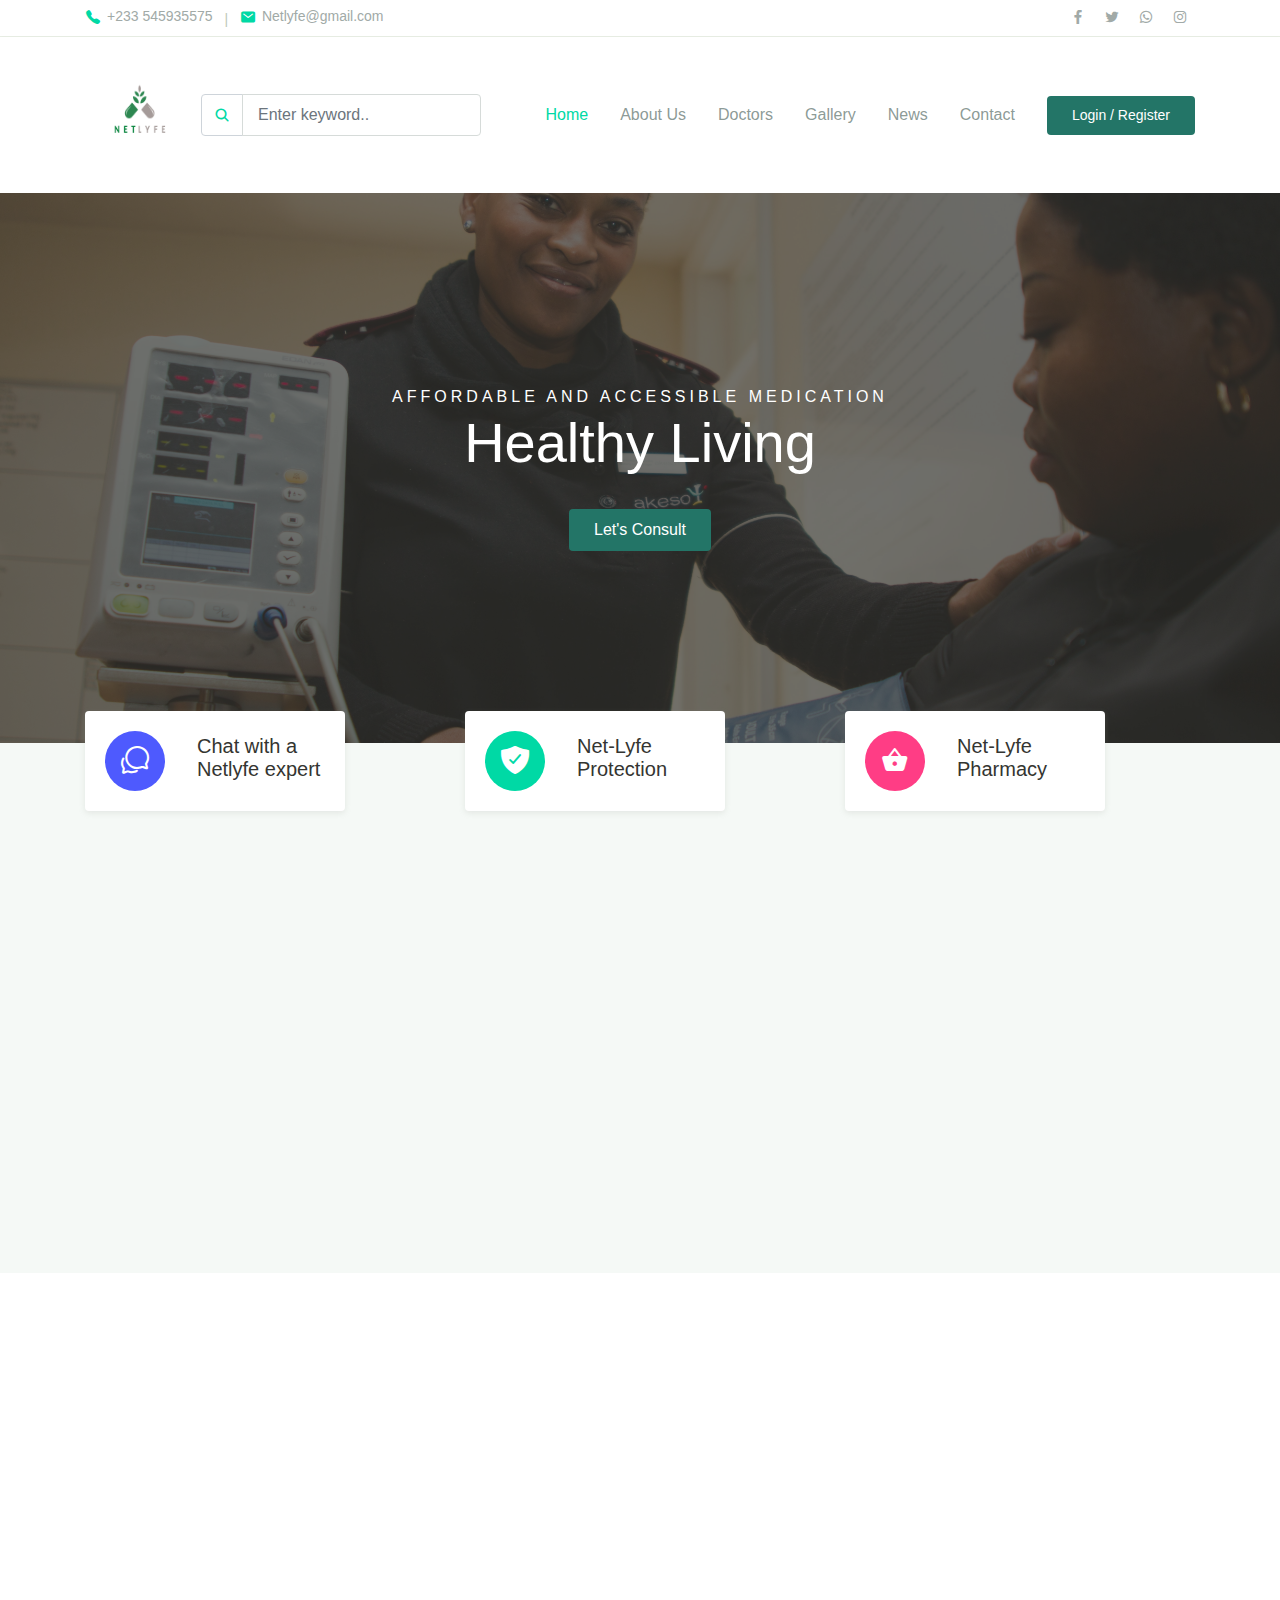
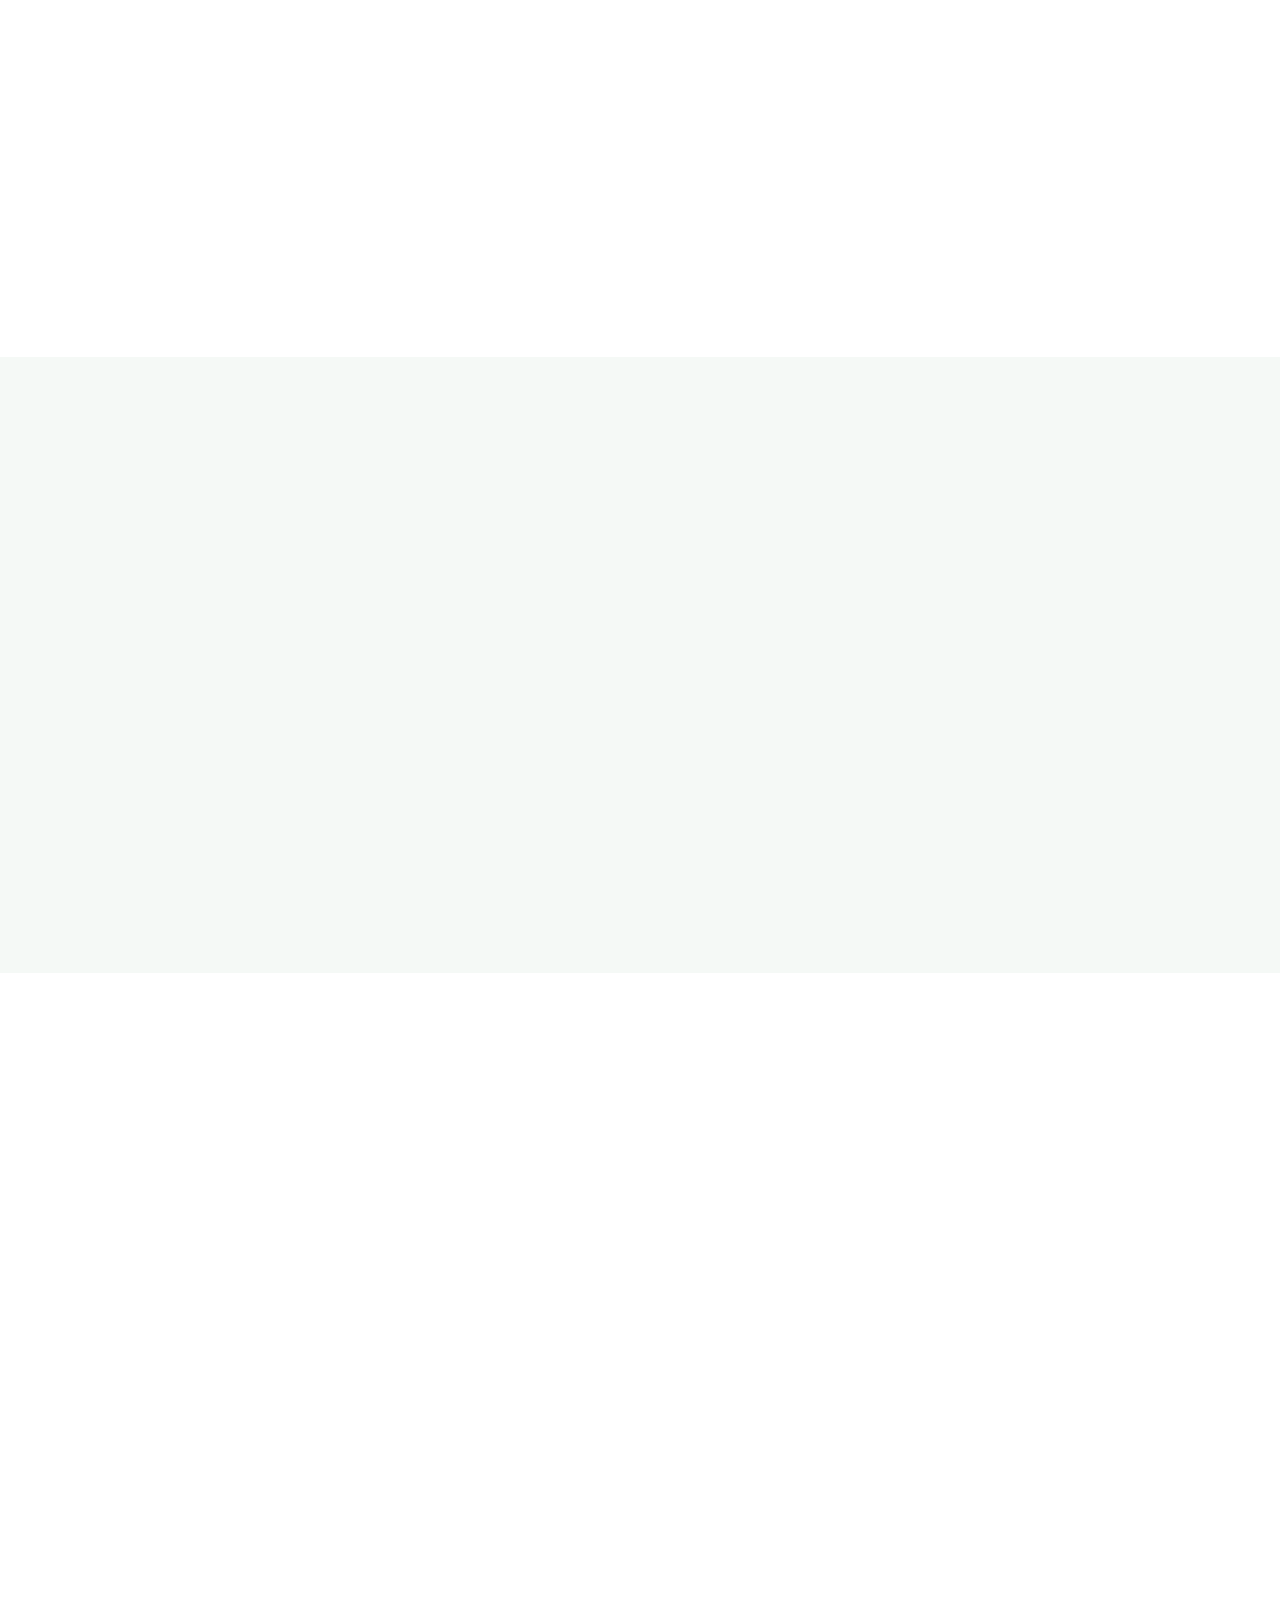
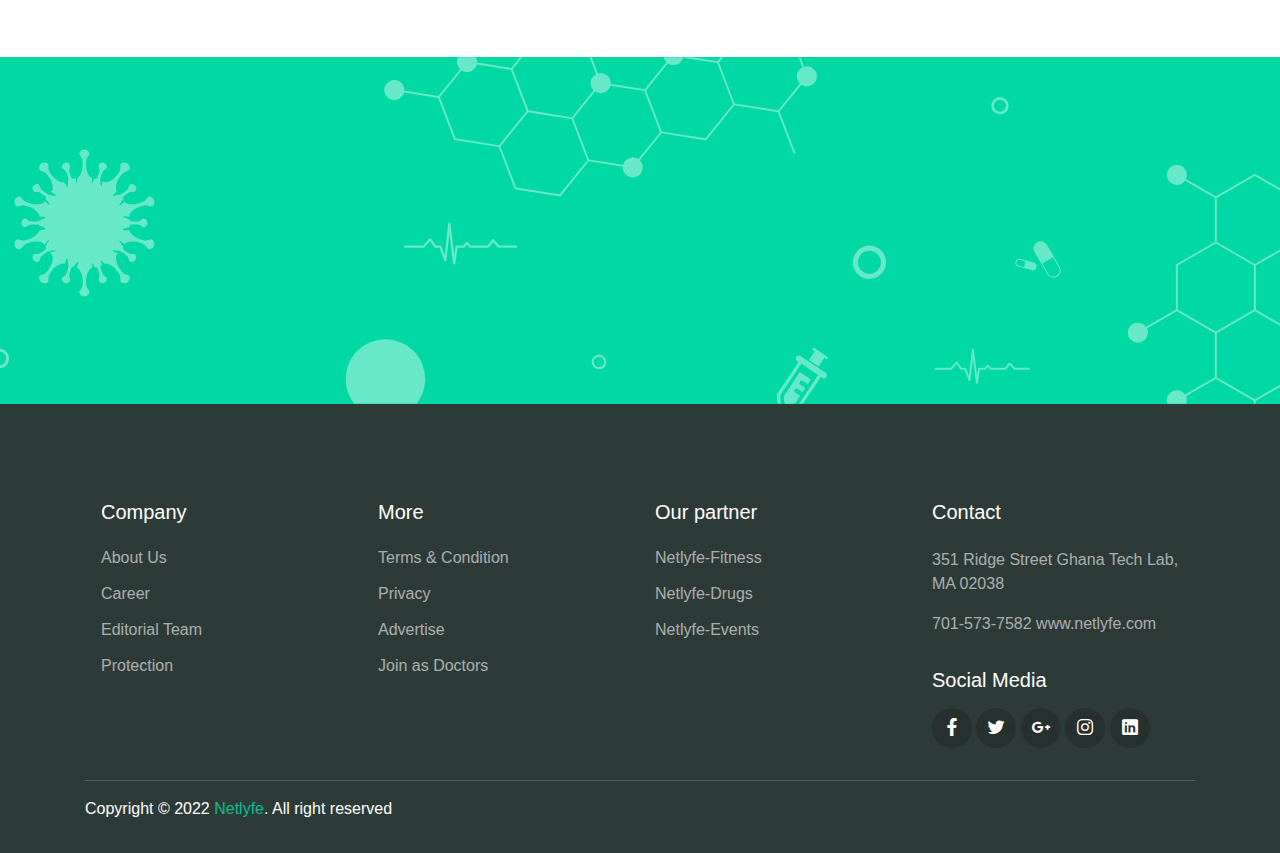
<file: html/index.html>
<!DOCTYPE html>
<html lang="en">
  <head>
    <meta charset="UTF-8" />
    <meta name="viewport" content="width=device-width, initial-scale=1.0" />

    <meta http-equiv="X-UA-Compatible" content="ie=edge" />

  

    <title>Netlyfe - Health Center</title>

    <link rel="stylesheet" href="../assets/css/maicons.css" />

    <link rel="stylesheet" href="../assets/css/bootstrap.css" />

    <link
      rel="stylesheet"
      href="../assets/vendor/owl-carousel/css/owl.carousel.css"
    />

    <link rel="stylesheet" href="../assets/vendor/animate/animate.css" />

    <link rel="stylesheet" href="../assets/css/theme.css" />
  </head>
  <body>
    <!-- Back to top button -->
    <div class="back-to-top"></div>

    <header>
      <div class="topbar">
        <div class="container">
          <div class="row">
            <div class="col-sm-8 text-sm">
              <div class="site-info">
                <a href="#"
                  ><span class="mai-call text-primary"></span> +233 545935575</a
                >
                <span class="divider">|</span>
                <a href="#"
                  ><span class="mai-mail text-primary"></span>
                  Netlyfe@gmail.com</a
                >
              </div>
            </div>
            <div class="col-sm-4 text-right text-sm">
              <div class="social-mini-button">
                <a href="#"><span class="mai-logo-facebook-f"></span></a>
                <a href="#"><span class="mai-logo-twitter"></span></a>
                <a href="#"><span class="mai-logo-whatsapp"></span></a>
                <a href="#"><span class="mai-logo-instagram"></span></a>
              </div>
            </div>
          </div>
          <!-- .row -->
        </div>
        <!-- .container -->
      </div>
      <!-- .topbar -->

      <nav class="navbar navbar-expand-lg navbar-light shadow-sm">
        <div class="container">
          <a class="navbar-brand" href="#"
            ><img class="logo" src="../assets/img/logo.png" alt="" srcset=""
          /></a>

          <form action="#">
            <div class="input-group input-navbar">
              <div class="input-group-prepend">
                <span class="input-group-text" id="icon-addon1"
                  ><span class="mai-search"></span
                ></span>
              </div>
              <input
                type="text"
                class="form-control"
                placeholder="Enter keyword.."
                aria-label="Username"
                aria-describedby="icon-addon1"
              />
            </div>
          </form>

          <button
            class="navbar-toggler"
            type="button"
            data-toggle="collapse"
            data-target="#navbarSupport"
            aria-controls="navbarSupport"
            aria-expanded="false"
            aria-label="Toggle navigation"
          >
            <span class="navbar-toggler-icon"></span>
          </button>

          <div class="collapse navbar-collapse" id="navbarSupport">
            <ul class="navbar-nav ml-auto">
              <li class="nav-item active">
                <a class="nav-link" href="index.html">Home</a>
              </li>
              <li class="nav-item">
                <a class="nav-link" href="about.html">About Us</a>
              </li>
              <li class="nav-item">
                <a class="nav-link" href="doctors.html">Doctors</a>
              </li>
              <li class="nav-item">
                <a class="nav-link" href="gallery.html">Gallery</a>
              </li>
              <li class="nav-item">
                <a class="nav-link" href="blog.html">News</a>
              </li>
              <li class="nav-item">
                <a class="nav-link" href="contact.html">Contact</a>
              </li>
              <li class="nav-item">
                <a class="btn btn-primary ml-lg-3" href="#">Login / Register</a>
              </li>
            </ul>
          </div>
          <!-- .navbar-collapse -->
        </div>
        <!-- .container -->
      </nav>
    </header>

    <div
      class="page-hero bg-image overlay-dark"
      style="background-image: url(../assets/img/bg2.jpg)"
    >
      <div class="hero-section">
        <div class="container text-center wow zoomIn">
          <span class="subhead">Affordable and accessible medication</span>
          <h1 class="display-4">Healthy Living</h1>
          <a href="#" class="btn btn-primary">Let's Consult</a>
        </div>
      </div>
    </div>

    <div class="bg-light">
      <div class="page-section py-3 mt-md-n5 custom-index">
        <div class="container">
          <div class="row justify-content-center">
            <div class="col-md-4 py-3 py-md-0">
              <div class="card-service wow fadeInUp">
                <div class="circle-shape bg-secondary text-white">
                  <span class="mai-chatbubbles-outline"></span>
                </div>
                <p><span>Chat</span> with a Netlyfe expert</p>
              </div>
            </div>
            <div class="col-md-4 py-3 py-md-0">
              <div class="card-service wow fadeInUp">
                <div class="circle-shape bg-primary text-white">
                  <span class="mai-shield-checkmark"></span>
                </div>
                <p><span>Net</span>-Lyfe Protection</p>
              </div>
            </div>
            <div class="col-md-4 py-3 py-md-0">
              <div class="card-service wow fadeInUp">
                <div class="circle-shape bg-accent text-white">
                  <span class="mai-basket"></span>
                </div>
                <p><span>Net</span>-Lyfe Pharmacy</p>
              </div>
            </div>
          </div>
        </div>
      </div>
      <!-- .page-section -->

      <div class="page-section pb-0">
        <div class="container">
          <div class="row align-items-center">
            <div class="col-lg-6 py-3 wow fadeInUp">
              <h1>About Netlyfe</h1>
              <p class="text-grey mb-4">
                Netlyfe is a health platform that focuses on providing medical
                assistance to patients with Malaria, Diabetes, Hypertension,
                Pneumonia, and other diseases in Ghana, as well as tackles the
                mortality rate of these diseases with the aim of achieving
                sustainable development <b class="goal">GOAL 3 </b>
              </p>
              <a href="about.html" class="btn btn-primary">Learn More</a>
            </div>
            <div class="col-lg-6 wow fadeInRight" data-wow-delay="400ms">
              <div class="img-place custom-img-1">
                <img src="../assets/img/team/rose.jpg" alt="" />
              </div>
            </div>
          </div>
        </div>
      </div>
      <!-- .bg-light -->
    </div>
    <!-- .bg-light -->

    <div class="page-section">
      <div class="container">
        <h1 class="text-center mb-5 wow fadeInUp">Our Team</h1>

        <div class="owl-carousel wow fadeInUp" id="doctorSlideshow">
          <div class="item">
            <div class="card-doctor">
              <div class="header">
                <img src="../assets/img/team/prof.jpg" alt="" />
                <div class="meta">
                  <a href="#"><span class="mai-call"></span></a>
                  <a href="#"><span class="mai-logo-whatsapp"></span></a>
                </div>
              </div>
              <div class="body">
                <p class="text-xl mb-0">Wisdom Lord Gah</p>
                <span class="text-sm text-grey">Product Manager</span>
              </div>
            </div>
          </div>
          <div class="item">
            <div class="card-doctor">
              <div class="header">
                <img src="../assets/img/team/ibra.jpg" alt="" />
                <div class="meta">
                  <a href="#"><span class="mai-call"></span></a>
                  <a href="#"><span class="mai-logo-whatsapp"></span></a>
                </div>
              </div>
              <div class="body">
                <p class="text-xl mb-0">Ibrahim Ridwan Umaru</p>
                <span class="text-sm text-grey">Marketing Lead</span>
              </div>
            </div>
          </div>
          <div class="item">
            <div class="card-doctor">
              <div class="header">
                <img src="../assets/img/team/rose.jpg" alt="" />
                <div class="meta">
                  <a href="#"><span class="mai-call"></span></a>
                  <a href="#"><span class="mai-logo-whatsapp"></span></a>
                </div>
              </div>
              <div class="body">
                <p class="text-xl mb-0">Rosemary Agyemang-Duah</p>
                <span class="text-sm text-grey">UI/UX Designer</span>
              </div>
            </div>
          </div>
         -->
        </div>
      </div>
    </div>

    <div class="page-section bg-light">
      <div class="container">
        <h1 class="text-center wow fadeInUp">Latest Blogs</h1>
        <div class="row mt-5">
          <div class="col-lg-4 py-2 wow zoomIn">
            <div class="card-blog">
              <div class="header">
                <div class="post-category">
                  <a href="#">Malaria</a>
                </div>
                <a href="blog-details.html" class="post-thumb">
                  <img src="../assets/img/blog/blog_1.jpg" alt="" />
                </a>
              </div>
              <div class="body">
                <h5 class="post-title">
                  <a href="blog-details.html">High Rate of Malaria in Kasoa</a>
                </h5>
                <div class="site-info">
                  <div class="avatar mr-2">
                    <div class="avatar-img">
                      <img src="../assets/img/person/person_1.jpg" alt="" />
                    </div>
                    <span>Jonathan Kwarteng</span>
                  </div>
                  <span class="mai-time"></span> 1 week ago
                </div>
              </div>
            </div>
          </div>
          <div class="col-lg-4 py-2 wow zoomIn">
            <div class="card-blog">
              <div class="header">
                <div class="post-category">
                  <a href="#">Diabetes</a>
                </div>
                <a href="blog-details.html" class="post-thumb">
                  <img src="../assets/img/blog/blog_2.jpg" alt="" />
                </a>
              </div>
              <div class="body">
                <h5 class="post-title">
                  <a href="blog-details.html">High rate of Diabetes in Ghana</a>
                </h5>
                <div class="site-info">
                  <div class="avatar mr-2">
                    <div class="avatar-img">
                      <img src="../assets/img/person/person_1.jpg" alt="" />
                    </div>
                    <span>Roger Adams</span>
                  </div>
                  <span class="mai-time"></span> 4 weeks ago
                </div>
              </div>
            </div>
          </div>
          <div class="col-lg-4 py-2 wow zoomIn">
            <div class="card-blog">
              <div class="header">
                <div class="post-category">
                  <a href="#">Diabetes</a>
                </div>
                <a href="blog-details.html" class="post-thumb">
                  <img src="../assets/img/blog/blog_3.jpg" alt="" />
                </a>
              </div>
              <div class="body">
                <h5 class="post-title">
                  <a href="blog-details.html"
                    >What is the impact of eating too much sugar?</a
                  >
                </h5>
                <div class="site-info">
                  <div class="avatar mr-2">
                    <div class="avatar-img">
                      <img src="../assets/img/person/person_2.jpg" alt="" />
                    </div>
                    <span>Diego Simmons</span>
                  </div>
                  <span class="mai-time"></span> 2 months ago
                </div>
              </div>
            </div>
          </div>

          <div class="col-12 text-center mt-4 wow zoomIn">
            <a href="blog.html" class="btn btn-primary">Read More</a>
          </div>
        </div>
      </div>
    </div>

    
    <!-- .page-section -->

    <div class="page-section">
      <div class="container">
        <h1 class="text-center wow fadeInUp">Make an Appointment</h1>

        <form class="main-form">
          <div class="row mt-5">
            <div class="col-12 col-sm-6 py-2 wow fadeInLeft">
              <input type="text" class="form-control" placeholder="Full name" />
            </div>
            <div class="col-12 col-sm-6 py-2 wow fadeInRight">
              <input
                type="text"
                class="form-control"
                placeholder="Email address.."
              />
            </div>
            <div
              class="col-12 col-sm-6 py-2 wow fadeInLeft"
              data-wow-delay="300ms"
            >
              <input type="date" class="form-control" />
            </div>
            <div
              class="col-12 col-sm-6 py-2 wow fadeInRight"
              data-wow-delay="300ms"
            >
              <select name="departement" id="departement" class="custom-select">
                <option value="general">General Health</option>
                <option value="cardiology">Malaria</option>
                <option value="dental">Diabetes</option>
                <option value="neurology">Hypertension</option>
              </select>
            </div>
            <div class="col-12 py-2 wow fadeInUp" data-wow-delay="300ms">
              <input type="text" class="form-control" placeholder="Number.." />
            </div>
            <div class="col-12 py-2 wow fadeInUp" data-wow-delay="300ms">
              <textarea
                name="message"
                id="message"
                class="form-control"
                rows="6"
                placeholder="Enter message.."
              ></textarea>
            </div>
          </div>

          <button type="submit" class="btn btn-primary mt-3 wow zoomIn">
            Submit Request
          </button>
        </form>
      </div>
    </div>
    <!-- .page-section -->

    <div
      class="page-section banner-home bg-image"
      style="background-image: url(../assets/img/banner-pattern.svg)"
    >
      <div class="container py-5 py-lg-0">
        <div class="row align-items-center">
          <div class="col-lg-4 wow zoomIn">
            <div class="img-banner d-none d-lg-block">
              <img src="../assets/img/mobile_app.png" alt="" />
            </div>
          </div>
          <div class="col-lg-8 wow fadeInRight">
            <h1 class="font-weight-normal mb-3">
              Get easy access to affordable medication using Netlyfe Health
              Application
            </h1>
            <a href="#"><img src="../assets/img/google_play.svg" alt="" /></a>
            <a href="#" class="ml-2"
              ><img src="../assets/img/app_store.svg" alt=""
            /></a>
          </div>
        </div>
      </div>
    </div>
    <!-- .banner-home -->

    <footer class="page-footer">
      <div class="container">
        <div class="row px-md-3">
          <div class="col-sm-6 col-lg-3 py-3">
            <h5>Company</h5>
            <ul class="footer-menu">
              <li><a href="#">About Us</a></li>
              <li><a href="#">Career</a></li>
              <li><a href="#">Editorial Team</a></li>
              <li><a href="#">Protection</a></li>
            </ul>
          </div>
          <div class="col-sm-6 col-lg-3 py-3">
            <h5>More</h5>
            <ul class="footer-menu">
              <li><a href="#">Terms & Condition</a></li>
              <li><a href="#">Privacy</a></li>
              <li><a href="#">Advertise</a></li>
              <li><a href="#">Join as Doctors</a></li>
            </ul>
          </div>
          <div class="col-sm-6 col-lg-3 py-3">
            <h5>Our partner</h5>
            <ul class="footer-menu">
              <li><a href="#">Netlyfe-Fitness</a></li>
              <li><a href="#">Netlyfe-Drugs</a></li>
              <li><a href="#">Netlyfe-Events</a></li>
            </ul>
          </div>
          <div class="col-sm-6 col-lg-3 py-3">
            <h5>Contact</h5>
            <p class="footer-link mt-2">
              351 Ridge Street Ghana Tech Lab, MA 02038
            </p>
            <a href="#" class="footer-link">701-573-7582</a>
            <a href="#" class="footer-link">www.netlyfe.com</a>

            <h5 class="mt-3">Social Media</h5>
            <div class="footer-sosmed mt-3">
              <a href="#" target="_blank"
                ><span class="mai-logo-facebook-f"></span
              ></a>
              <a href="#" target="_blank"
                ><span class="mai-logo-twitter"></span
              ></a>
              <a href="#" target="_blank"
                ><span class="mai-logo-google-plus-g"></span
              ></a>
              <a href="#" target="_blank"
                ><span class="mai-logo-instagram"></span
              ></a>
              <a href="#" target="_blank"
                ><span class="mai-logo-linkedin"></span
              ></a>
            </div>
          </div>
        </div>

        <hr />

        <p id="copyright">
          Copyright &copy; 2022 <a href="#" target="_blank">Netlyfe</a>. All
          right reserved
        </p>
      </div>
    </footer>

    <script src="../assets/js/jquery-3.5.1.min.js"></script>

    <script src="../assets/js/bootstrap.bundle.min.js"></script>

    <script src="../assets/vendor/owl-carousel/js/owl.carousel.min.js"></script>

    <script src="../assets/vendor/wow/wow.min.js"></script>

    <script src="../assets/js/theme.js"></script>
  </body>
</html>
</file>
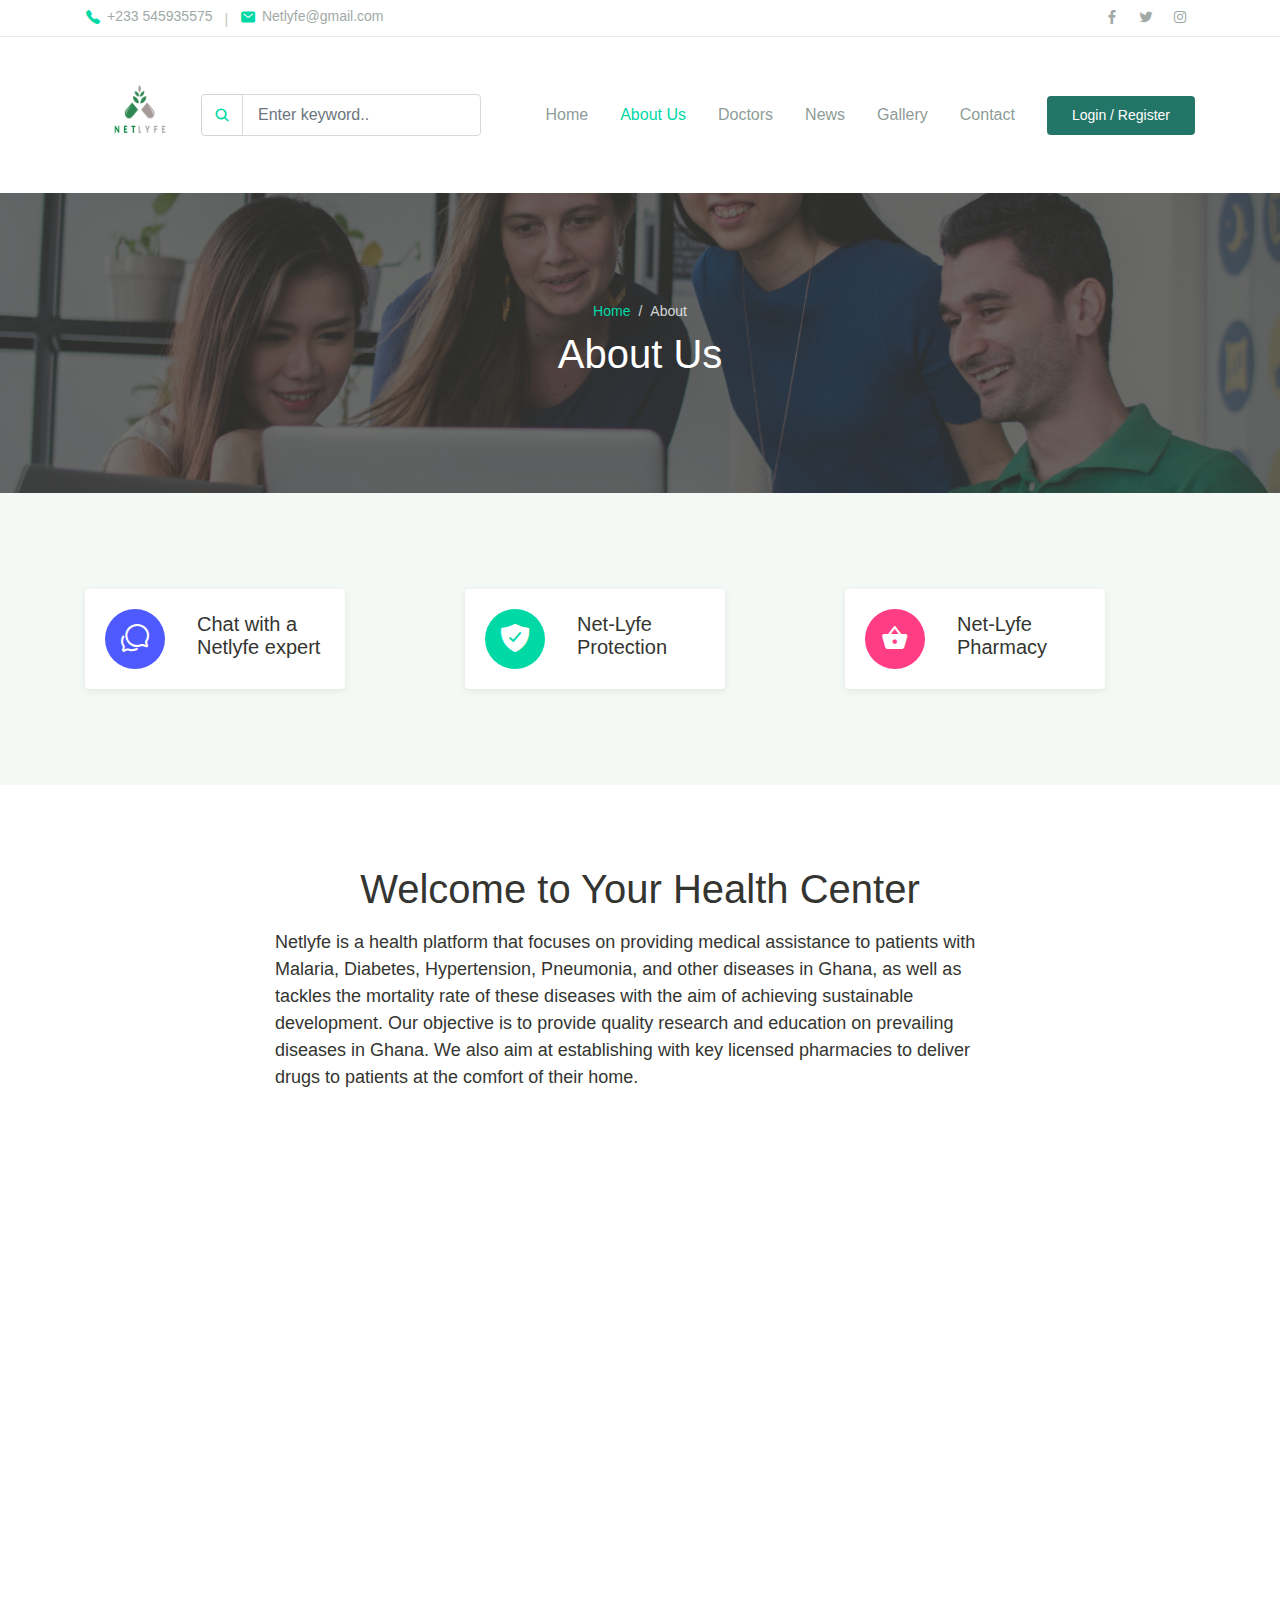
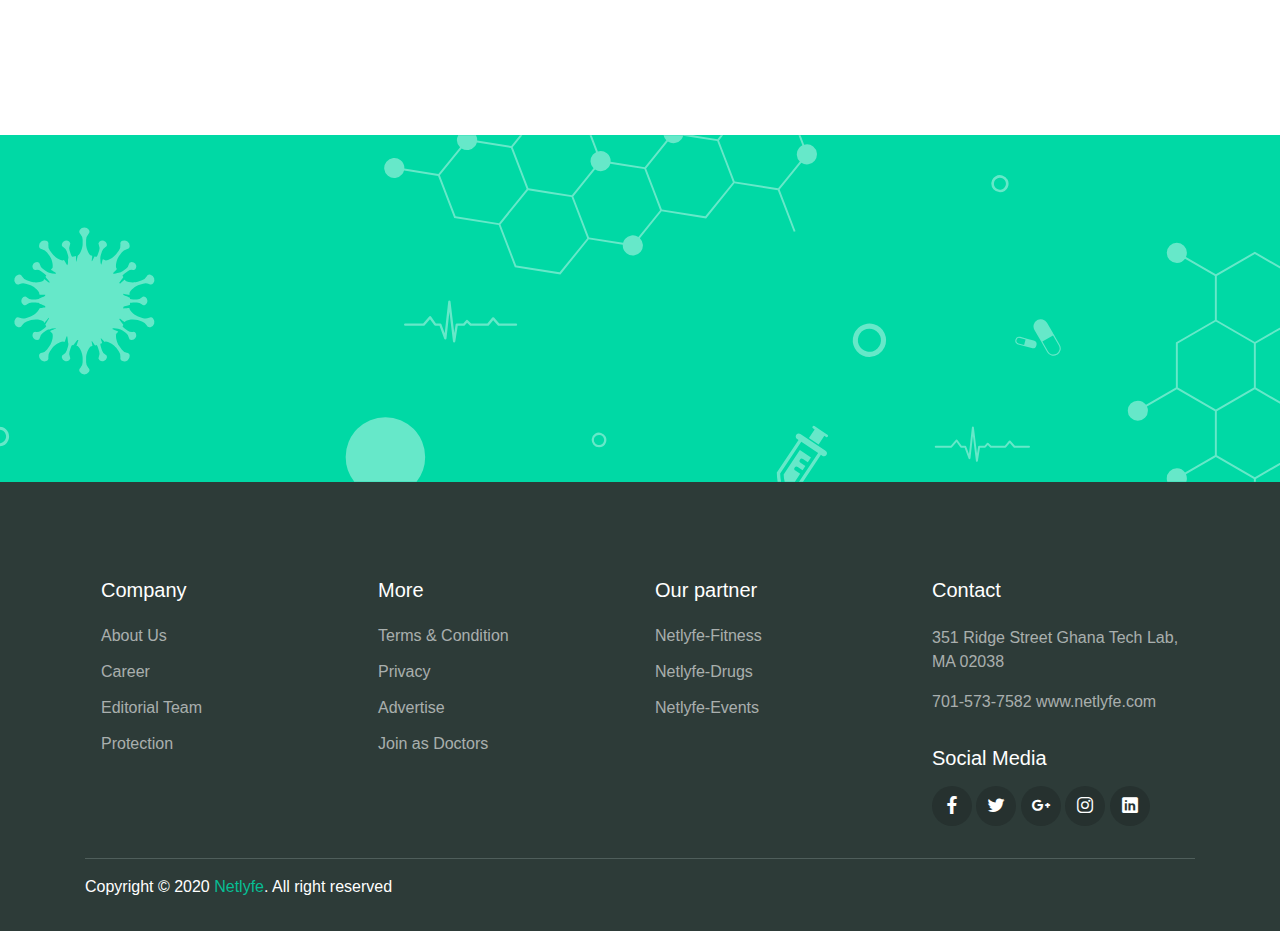
<file: html/about.html>
<!DOCTYPE html>
<html lang="en">
<head>
  <meta charset="UTF-8">
  <meta name="viewport" content="width=device-width, initial-scale=1.0">

  <meta http-equiv="X-UA-Compatible" content="ie=edge">

  <title>Netlyfe - Health Center</title>

  <link rel="stylesheet" href="../assets/css/maicons.css">

  <link rel="stylesheet" href="../assets/css/bootstrap.css">

  <link rel="stylesheet" href="../assets/vendor/owl-carousel/css/owl.carousel.css">

  <link rel="stylesheet" href="../assets/vendor/animate/animate.css">

  <link rel="stylesheet" href="../assets/css/theme.css">
</head>
<body>

  <!-- Back to top button -->
  <div class="back-to-top"></div>

  <header>
    <div class="topbar">
      <div class="container">
        <div class="row">
          <div class="col-sm-8 text-sm">
            <div class="site-info">
              <a href="#"><span class="mai-call text-primary"></span> +233 545935575</a>
              <span class="divider">|</span>
              <a href="#"><span class="mai-mail text-primary"></span> Netlyfe@gmail.com</a>
            </div>
          </div>
          <div class="col-sm-4 text-right text-sm">
            <div class="social-mini-button">
              <a href="#"><span class="mai-logo-facebook-f"></span></a>
              <a href="#"><span class="mai-logo-twitter"></span></a>
              <a href="#"><span class="mai-logo-whatsapp</span></a>
              <a href="#"><span class="mai-logo-instagram"></span></a>
            </div>
          </div>
        </div> <!-- .row -->
      </div> <!-- .container -->
    </div> <!-- .topbar -->

    <nav class="navbar navbar-expand-lg navbar-light shadow-sm">
      <div class="container">
        <a class="navbar-brand" href="#"><img class="logo" src="../assets/img/logo.png" alt="" srcset=""
          /></a>

        <form action="#">
          <div class="input-group input-navbar">
            <div class="input-group-prepend">
              <span class="input-group-text" id="icon-addon1"><span class="mai-search"></span></span>
            </div>
            <input type="text" class="form-control" placeholder="Enter keyword.." aria-label="Username" aria-describedby="icon-addon1">
          </div>
        </form>

        <button class="navbar-toggler" type="button" data-toggle="collapse" data-target="#navbarSupport" aria-controls="navbarSupport" aria-expanded="false" aria-label="Toggle navigation">
          <span class="navbar-toggler-icon"></span>
        </button>

        <div class="collapse navbar-collapse" id="navbarSupport">
          <ul class="navbar-nav ml-auto">
            <li class="nav-item">
              <a class="nav-link" href="index.html">Home</a>
            </li>
            <li class="nav-item active">
              <a class="nav-link" href="about.html">About Us</a>
            </li>
            <li class="nav-item">
              <a class="nav-link" href="doctors.html">Doctors</a>
            </li>
            <li class="nav-item">
              <a class="nav-link" href="blog.html">News</a>
            </li>
            <li class="nav-item">
              <a class="nav-link" href="gallery.html">Gallery</a>
            </li>
            <li class="nav-item">
              <a class="nav-link" href="contact.html">Contact</a>
            </li>
            <li class="nav-item">
              <a class="btn btn-primary ml-lg-3" href="#">Login / Register</a>
            </li>
          </ul>
        </div> <!-- .navbar-collapse -->
      </div> <!-- .container -->
    </nav>
  </header>

  <div class="page-banner overlay-dark bg-image" style="background-image: url(../assets/img/about.jpg);">
    <div class="banner-section">
      <div class="container text-center wow fadeInUp">
        <nav aria-label="Breadcrumb">
          <ol class="breadcrumb breadcrumb-dark bg-transparent justify-content-center py-0 mb-2">
            <li class="breadcrumb-item"><a href="index.html">Home</a></li>
            <li class="breadcrumb-item active" aria-current="page">About</li>
          </ol>
        </nav>
        <h1 class="font-weight-normal">About Us</h1>
      </div> <!-- .container -->
    </div> <!-- .banner-section -->
  </div> <!-- .page-banner -->

  <div class="page-section bg-light">
    <div class="container">
      <div class="row">
        <div class="col-md-4 py-3 wow zoomIn">
          <div class="card-service">
            <div class="circle-shape bg-secondary text-white">
              <span class="mai-chatbubbles-outline"></span>
            </div>
            <p><span>Chat</span> with a Netlyfe expert</p>
          </div>
        </div>
        <div class="col-md-4 py-3 wow zoomIn">
          <div class="card-service">
            <div class="circle-shape bg-primary text-white">
              <span class="mai-shield-checkmark"></span>
            </div>
            <p><span>Net</span>-Lyfe Protection</p>
          </div>
        </div>
        <div class="col-md-4 py-3 wow zoomIn">
          <div class="card-service">
            <div class="circle-shape bg-accent text-white">
              <span class="mai-basket"></span>
            </div>
            <p><span>Net</span>-Lyfe Pharmacy</p>
          </div>
        </div>
      </div>
    </div>
  </div>

  <div class="page-section">
    <div class="container">
      <div class="row justify-content-center">
        <div class="col-lg-8 wow fadeInUp">
          <h1 class="text-center mb-3">Welcome to Your Health Center</h1>
          <div class="text-lg">
            <p> Netlyfe is a health platform that focuses on providing medical
                assistance to patients with Malaria, Diabetes, Hypertension,
                Pneumonia, and other diseases in Ghana, as well as tackles the
                mortality rate of these diseases with the aim of achieving
                sustainable development. Our objective is to provide quality research and education on prevailing diseases in Ghana. We also aim at establishing with key licensed pharmacies to deliver drugs to patients at the comfort of their home.</p>
           
          </div>
        </div>
        <div class="col-lg-10 mt-5">
          <h1 class="text-center mb-5 wow fadeInUp">Our Team</h1>
          <div class="row justify-content-center">
            <div class="col-md-6 col-lg-4 wow zoomIn">
              <div class="card-doctor">
                <div class="header">
                  <img src="../assets/img/team/prof.jpg" alt="">
                  <div class="meta">
                    <a href="#"><span class="mai-call"></span></a>
                    <a href="#"><span class="mai-logo-whatsapp"></span></a>
                  </div>
                </div>
                <div class="body">
                  <p class="text-xl mb-0">Wisdom Lord Gah</p>
                  <span class="text-sm text-grey">Product Manager/Developer</span>
                </div>
              </div>
            </div>
            <div class="col-md-6 col-lg-4 wow zoomIn">
              <div class="card-doctor">
                <div class="header">
                  <img src="../assets/img/team/ibra.jpg" alt="">
                  <div class="meta">
                    <a href="#"><span class="mai-call"></span></a>
                    <a href="#"><span class="mai-logo-whatsapp"></span></a>
                  </div>
                </div>
                <div class="body">
                  <p class="text-xl mb-0">Ibrahim Ridwan Umaru</p>
                  <span class="text-sm text-grey">Marketing Lead</span>
                </div>
              </div>
            </div>
            <div class="col-md-6 col-lg-4 wow zoomIn">
              <div class="card-doctor">
                <div class="header">
                  <img src="../assets/img/team/rose.jpg" alt="">
                  <div class="meta">
                    <a href="#"><span class="mai-call"></span></a>
                    <a href="#"><span class="mai-logo-whatsapp"></span></a>
                  </div>
                </div>
                <div class="body">
                  <p class="text-xl mb-0">Rosemary Agyemang-Duah</p>
                  <span class="text-sm text-grey">UI/UX Designer</span>
                </div>
              </div>
            </div>

          </div>
        </div>
      </div>
    </div>
  </div>

  <div class="page-section banner-home bg-image" style="background-image: url(../assets/img/banner-pattern.svg);">
    <div class="container py-5 py-lg-0">
      <div class="row align-items-center">
        <div class="col-lg-4 wow zoomIn">
          <div class="img-banner d-none d-lg-block">
            <img src="../assets/img/mobile_app.png" alt="">
          </div>
        </div>
        <div class="col-lg-8 wow fadeInRight">
          <h1 class="font-weight-normal mb-3">Get easy access of all features using One Health Application</h1>
          <a href="#"><img src="../assets/img/google_play.svg" alt=""></a>
          <a href="#" class="ml-2"><img src="../assets/img/app_store.svg" alt=""></a>
        </div>
      </div>
    </div>
  </div> <!-- .banner-home -->

  <footer class="page-footer">
    <div class="container">
      <div class="row px-md-3">
        <div class="col-sm-6 col-lg-3 py-3">
          <h5>Company</h5>
          <ul class="footer-menu">
            <li><a href="#">About Us</a></li>
            <li><a href="#">Career</a></li>
            <li><a href="#">Editorial Team</a></li>
            <li><a href="#">Protection</a></li>
          </ul>
        </div>
        <div class="col-sm-6 col-lg-3 py-3">
          <h5>More</h5>
          <ul class="footer-menu">
            <li><a href="#">Terms & Condition</a></li>
            <li><a href="#">Privacy</a></li>
            <li><a href="#">Advertise</a></li>
            <li><a href="#">Join as Doctors</a></li>
          </ul>
        </div>
        <div class="col-sm-6 col-lg-3 py-3">
          <h5>Our partner</h5>
          <ul class="footer-menu">
            <li><a href="#">Netlyfe-Fitness</a></li>
            <li><a href="#">Netlyfe-Drugs</a></li>
            <li><a href="#">Netlyfe-Events</a></li>
          </ul>
        </div>
        <div class="col-sm-6 col-lg-3 py-3">
          <h5>Contact</h5>
          <p class="footer-link mt-2">351 Ridge Street Ghana Tech Lab, MA 02038</p>
          <a href="#" class="footer-link">701-573-7582</a>
          <a href="#" class="footer-link">www.netlyfe.com</a>

          <h5 class="mt-3">Social Media</h5>
          <div class="footer-sosmed mt-3">
            <a href="#" target="_blank"><span class="mai-logo-facebook-f"></span></a>
            <a href="#" target="_blank"><span class="mai-logo-twitter"></span></a>
            <a href="#" target="_blank"><span class="mai-logo-google-plus-g"></span></a>
            <a href="#" target="_blank"><span class="mai-logo-instagram"></span></a>
            <a href="#" target="_blank"><span class="mai-logo-linkedin"></span></a>
          </div>
        </div>
      </div>

      <hr>

      <p id="copyright">Copyright &copy; 2020 <a href="" target="_blank">Netlyfe</a>. All right reserved</p>
    </div>
  </footer>

<script src="../assets/js/jquery-3.5.1.min.js"></script>

<script src="../assets/js/bootstrap.bundle.min.js"></script>

<script src="../assets/vendor/owl-carousel/js/owl.carousel.min.js"></script>

<script src="../assets/vendor/wow/wow.min.js"></script>

<script src="../assets/js/theme.js"></script>
  
</body>
</html>
</file>
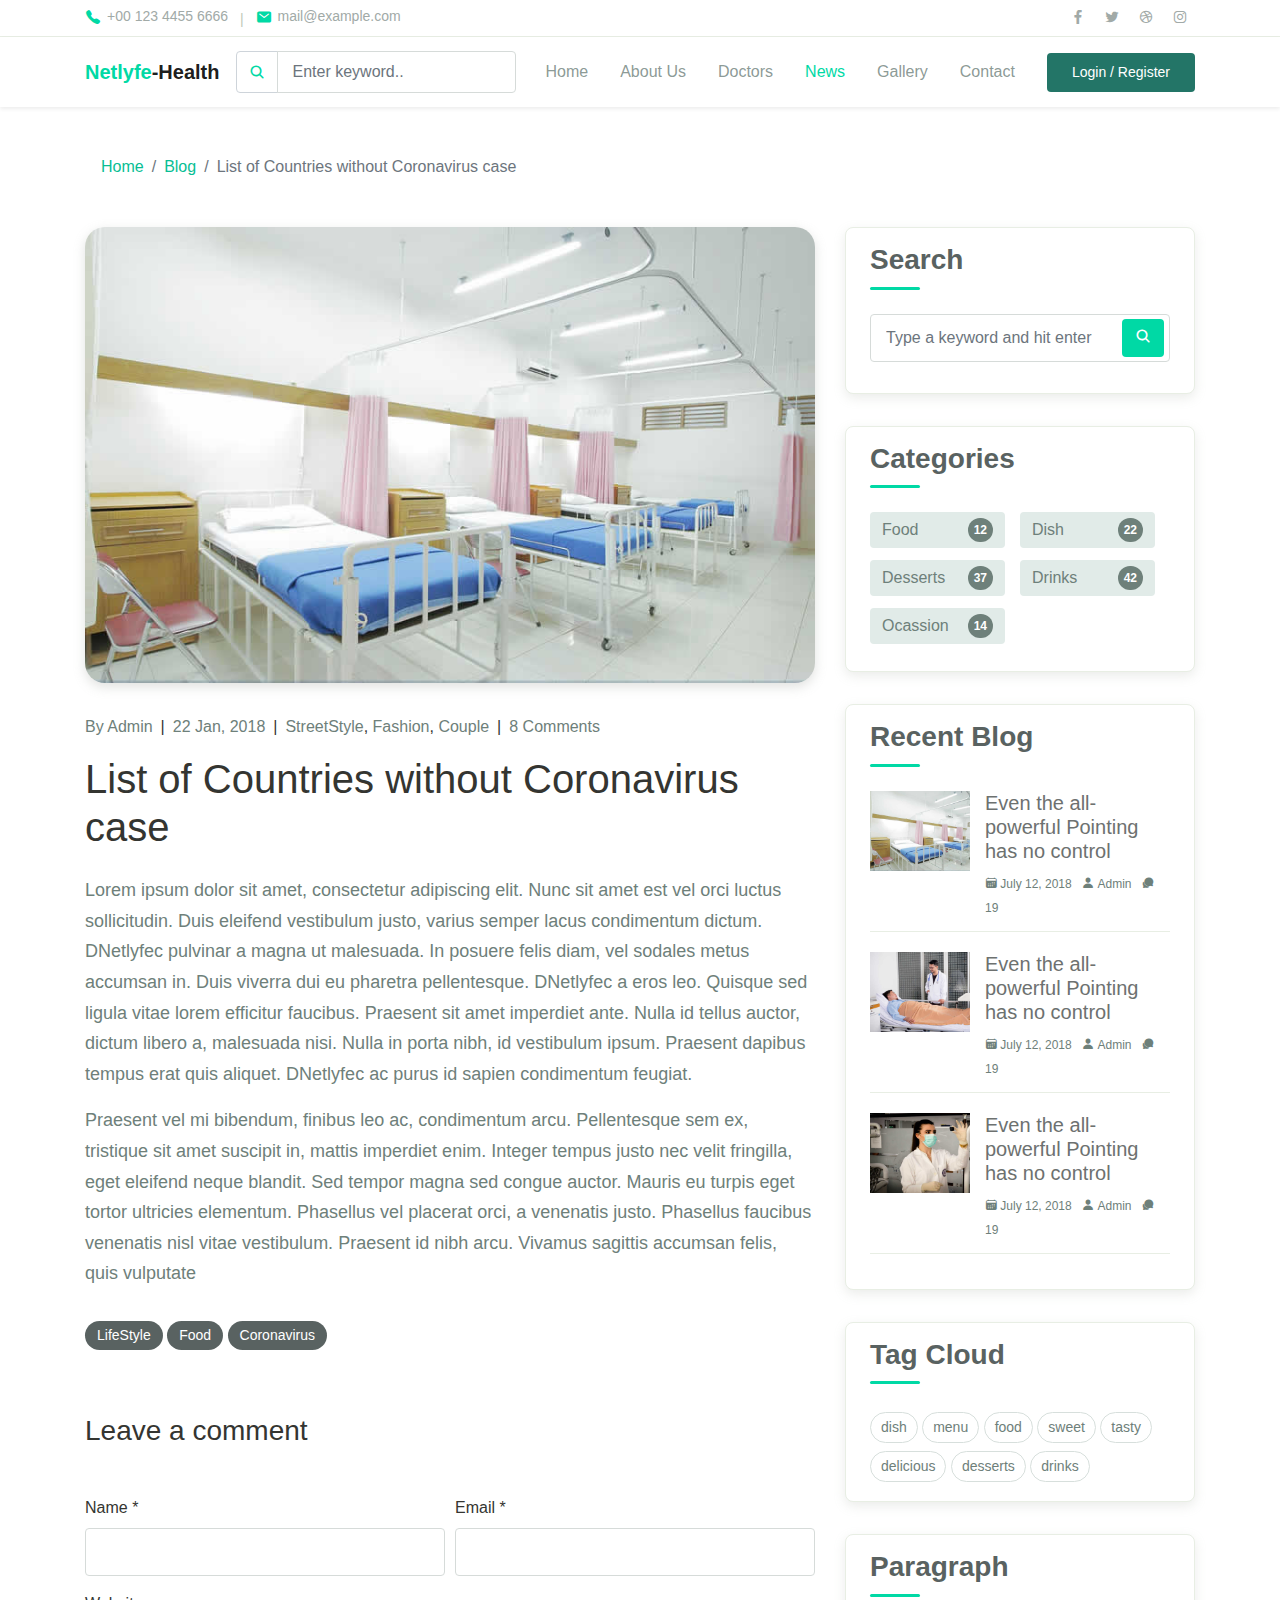
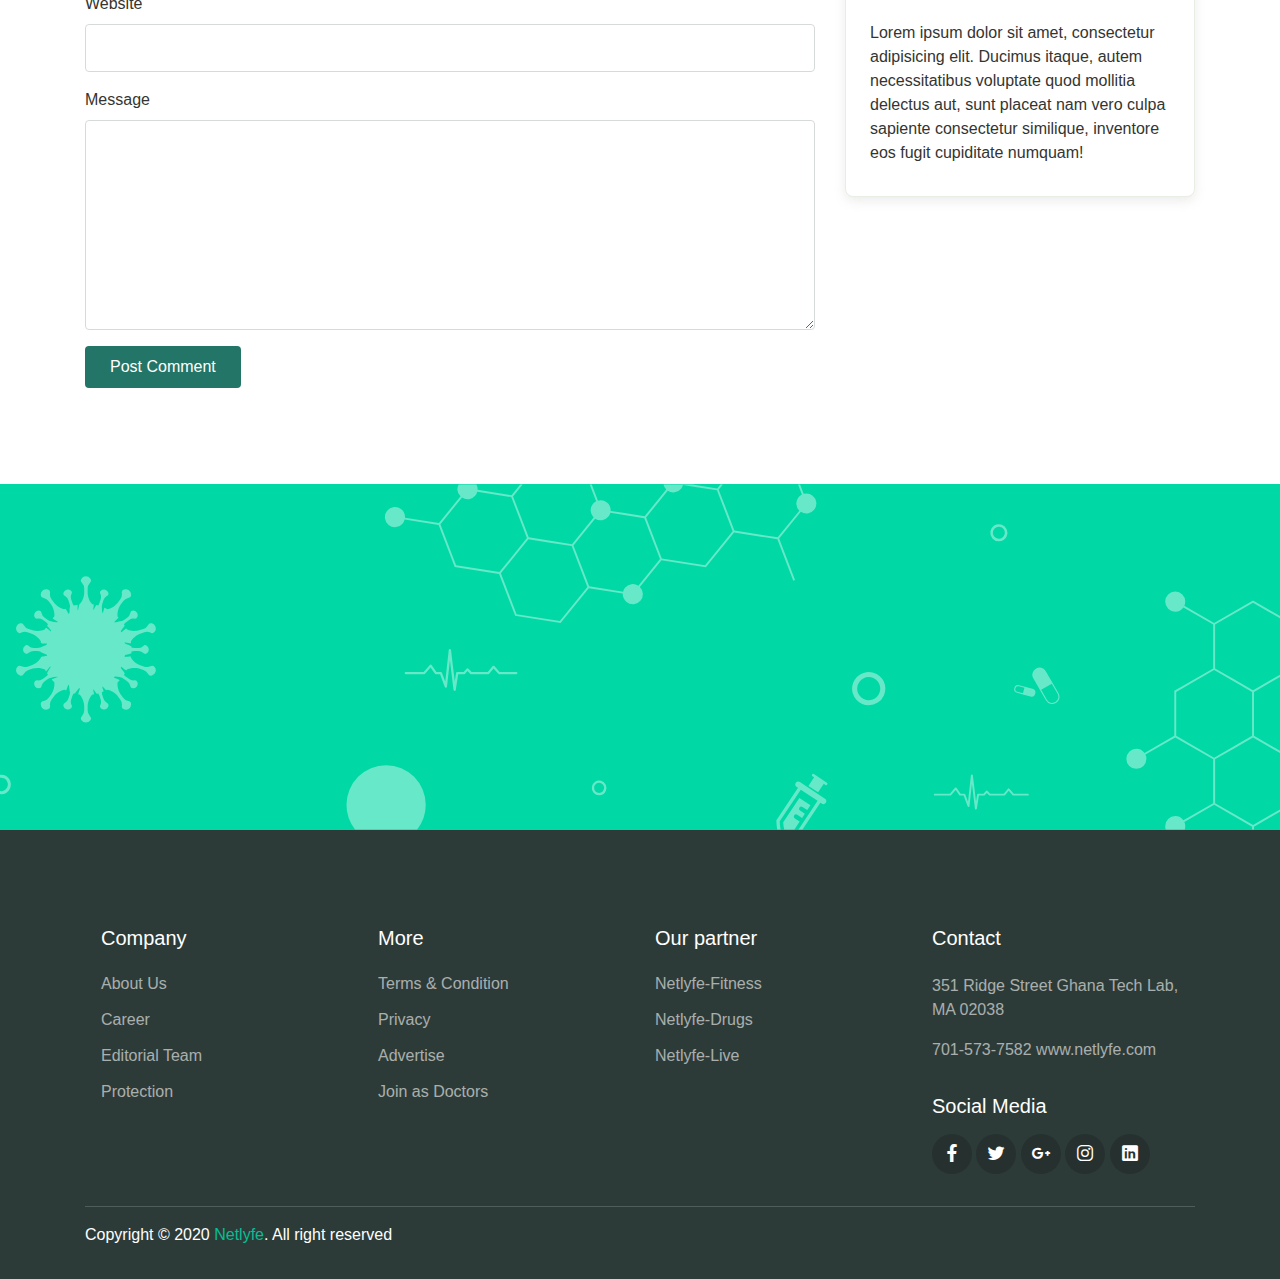
<file: html/blog-details.html>
<!DOCTYPE html>
<html lang="en">
<head>
  <meta charset="UTF-8">
  <meta name="viewport" content="width=device-width, initial-scale=1.0">

  <meta http-equiv="X-UA-Compatible" content="ie=edge">

  <meta name="copyright" content="MACode ID, https://macodeid.com/">

  <title>Netlyfe - Health Center</title>

  <link rel="stylesheet" href="../assets/css/maicons.css">

  <link rel="stylesheet" href="../assets/css/bootstrap.css">

  <link rel="stylesheet" href="../assets/vendor/owl-carousel/css/owl.carousel.css">

  <link rel="stylesheet" href="../assets/vendor/animate/animate.css">

  <link rel="stylesheet" href="../assets/css/theme.css">
</head>
<body>

  <!-- Back to top button -->
  <div class="back-to-top"></div>

  <header>
    <div class="topbar">
      <div class="container">
        <div class="row">
          <div class="col-sm-8 text-sm">
            <div class="site-info">
              <a href="#"><span class="mai-call text-primary"></span> +00 123 4455 6666</a>
              <span class="divider">|</span>
              <a href="#"><span class="mai-mail text-primary"></span> mail@example.com</a>
            </div>
          </div>
          <div class="col-sm-4 text-right text-sm">
            <div class="social-mini-button">
              <a href="#"><span class="mai-logo-facebook-f"></span></a>
              <a href="#"><span class="mai-logo-twitter"></span></a>
              <a href="#"><span class="mai-logo-dribbble"></span></a>
              <a href="#"><span class="mai-logo-instagram"></span></a>
            </div>
          </div>
        </div> <!-- .row -->
      </div> <!-- .container -->
    </div> <!-- .topbar -->

    <nav class="navbar navbar-expand-lg navbar-light shadow-sm">
      <div class="container">
        <a class="navbar-brand" href="#"><span class="text-primary">Netlyfe</span>-Health</a>

        <form action="#">
          <div class="input-group input-navbar">
            <div class="input-group-prepend">
              <span class="input-group-text" id="icon-addon1"><span class="mai-search"></span></span>
            </div>
            <input type="text" class="form-control" placeholder="Enter keyword.." aria-label="Username" aria-describedby="icon-addon1">
          </div>
        </form>

        <button class="navbar-toggler" type="button" data-toggle="collapse" data-target="#navbarSupport" aria-controls="navbarSupport" aria-expanded="false" aria-label="Toggle navigation">
          <span class="navbar-toggler-icon"></span>
        </button>

        <div class="collapse navbar-collapse" id="navbarSupport">
          <ul class="navbar-nav ml-auto">
            <li class="nav-item">
              <a class="nav-link" href="index.html">Home</a>
            </li>
            <li class="nav-item">
              <a class="nav-link" href="about.html">About Us</a>
            </li>
            <li class="nav-item">
              <a class="nav-link" href="doctors.html">Doctors</a>
            </li>
            <li class="nav-item active">
              <a class="nav-link" href="blog.html">News</a>
            </li>
            <li class="nav-item">
              <a class="nav-link" href="gallery.html">Gallery</a>
            </li>
            <li class="nav-item">
              <a class="nav-link" href="contact.html">Contact</a>
            </li>
            <li class="nav-item">
              <a class="btn btn-primary ml-lg-3" href="#">Login / Register</a>
            </li>
          </ul>
        </div> <!-- .navbar-collapse -->
      </div> <!-- .container -->
    </nav>
  </header>

  <div class="page-section pt-5">
    <div class="container">
      <div class="row">
        <div class="col-lg-8">
          <nav aria-label="Breadcrumb">
            <ol class="breadcrumb bg-transparent py-0 mb-5">
              <li class="breadcrumb-item"><a href="index.html">Home</a></li>
              <li class="breadcrumb-item"><a href="blog.html">Blog</a></li>
              <li class="breadcrumb-item active" aria-current="page">List of Countries without Coronavirus case</li>
            </ol>
          </nav>
        </div>
      </div> <!-- .row -->

      <div class="row">
        <div class="col-lg-8">
          <article class="blog-details">
            <div class="post-thumb">
              <img src="../assets/img/blog/blog_1.jpg" alt="">
            </div>
            <div class="post-meta">
              <div class="post-author">
                <span class="text-grey">By</span> <a href="#">Admin</a>  
              </div>
              <span class="divider">|</span>
              <div class="post-date">
                <a href="#">22 Jan, 2018</a>
              </div>
              <span class="divider">|</span>
              <div>
                <a href="#">StreetStyle</a>, <a href="#">Fashion</a>, <a href="#">Couple</a>  
              </div>
              <span class="divider">|</span>
              <div class="post-comment-count">
                <a href="#">8 Comments</a>
              </div>
            </div>
            <h2 class="post-title h1">List of Countries without Coronavirus case</h2>
            <div class="post-content">
              <p>Lorem ipsum dolor sit amet, consectetur adipiscing elit. Nunc sit amet est vel orci luctus sollicitudin. Duis eleifend vestibulum justo, varius semper lacus condimentum dictum. DNetlyfec pulvinar a magna ut malesuada. In posuere felis diam, vel sodales metus accumsan in. Duis viverra dui eu pharetra pellentesque. DNetlyfec a eros leo. Quisque sed ligula vitae lorem efficitur faucibus. Praesent sit amet imperdiet ante. Nulla id tellus auctor, dictum libero a, malesuada nisi. Nulla in porta nibh, id vestibulum ipsum. Praesent dapibus tempus erat quis aliquet. DNetlyfec ac purus id sapien condimentum feugiat.</p>

              <p>Praesent vel mi bibendum, finibus leo ac, condimentum arcu. Pellentesque sem ex, tristique sit amet suscipit in, mattis imperdiet enim. Integer tempus justo nec velit fringilla, eget eleifend neque blandit. Sed tempor magna sed congue auctor. Mauris eu turpis eget tortor ultricies elementum. Phasellus vel placerat orci, a venenatis justo. Phasellus faucibus venenatis nisl vitae vestibulum. Praesent id nibh arcu. Vivamus sagittis accumsan felis, quis vulputate</p>
            </div>
            <div class="post-tags">
              <a href="#" class="tag-link">LifeStyle</a>
              <a href="#" class="tag-link">Food</a>
              <a href="#" class="tag-link">Coronavirus</a>
            </div>
          </article> <!-- .blog-details -->

          <div class="comment-form-wrap pt-5">
            <h3 class="mb-5">Leave a comment</h3>
            <form action="#" class="">
              <div class="form-row form-group">
                <div class="col-md-6">
                  <label for="name">Name *</label>
                  <input type="text" class="form-control" id="name">
                </div>
                <div class="col-md-6">
                  <label for="email">Email *</label>
                  <input type="email" class="form-control" id="email">
                </div>
              </div>
              <div class="form-group">
                <label for="website">Website</label>
                <input type="url" class="form-control" id="website">
              </div>
  
              <div class="form-group">
                <label for="message">Message</label>
                <textarea name="msg" id="message" cols="30" rows="8" class="form-control"></textarea>
              </div>
              <div class="form-group">
                <input type="submit" value="Post Comment" class="btn btn-primary">
              </div>
  
            </form>
          </div>
        </div>
        <div class="col-lg-4">
          <div class="sidebar">
            <div class="sidebar-block">
              <h3 class="sidebar-title">Search</h3>
              <form action="#" class="search-form">
                <div class="form-group">
                  <input type="text" class="form-control" placeholder="Type a keyword and hit enter">
                  <button type="submit" class="btn"><span class="icon mai-search"></span></button>
                </div>
              </form>
            </div>
            <div class="sidebar-block">
              <h3 class="sidebar-title">Categories</h3>
              <ul class="categories">
                <li><a href="#">Food <span>12</span></a></li>
                <li><a href="#">Dish <span>22</span></a></li>
                <li><a href="#">Desserts <span>37</span></a></li>
                <li><a href="#">Drinks <span>42</span></a></li>
                <li><a href="#">Ocassion <span>14</span></a></li>
              </ul>
            </div>

            <div class="sidebar-block">
              <h3 class="sidebar-title">Recent Blog</h3>
              <div class="blog-item">
                <a class="post-thumb" href="">
                  <img src="../assets/img/blog/blog_1.jpg" alt="">
                </a>
                <div class="content">
                  <h5 class="post-title"><a href="#">Even the all-powerful Pointing has no control</a></h5>
                  <div class="meta">
                    <a href="#"><span class="mai-calendar"></span> July 12, 2018</a>
                    <a href="#"><span class="mai-person"></span> Admin</a>
                    <a href="#"><span class="mai-chatbubbles"></span> 19</a>
                  </div>
                </div>
              </div>
              <div class="blog-item">
                <a class="post-thumb" href="">
                  <img src="../assets/img/blog/blog_2.jpg" alt="">
                </a>
                <div class="content">
                  <h5 class="post-title"><a href="#">Even the all-powerful Pointing has no control</a></h5>
                  <div class="meta">
                    <a href="#"><span class="mai-calendar"></span> July 12, 2018</a>
                    <a href="#"><span class="mai-person"></span> Admin</a>
                    <a href="#"><span class="mai-chatbubbles"></span> 19</a>
                  </div>
                </div>
              </div>
              <div class="blog-item">
                <a class="post-thumb" href="">
                  <img src="../assets/img/blog/blog_3.jpg" alt="">
                </a>
                <div class="content">
                  <h5 class="post-title"><a href="#">Even the all-powerful Pointing has no control</a></h5>
                  <div class="meta">
                    <a href="#"><span class="mai-calendar"></span> July 12, 2018</a>
                    <a href="#"><span class="mai-person"></span> Admin</a>
                    <a href="#"><span class="mai-chatbubbles"></span> 19</a>
                  </div>
                </div>
              </div>
            </div>

            <div class="sidebar-block">
              <h3 class="sidebar-title">Tag Cloud</h3>
              <div class="tagcloud">
                <a href="#" class="tag-cloud-link">dish</a>
                <a href="#" class="tag-cloud-link">menu</a>
                <a href="#" class="tag-cloud-link">food</a>
                <a href="#" class="tag-cloud-link">sweet</a>
                <a href="#" class="tag-cloud-link">tasty</a>
                <a href="#" class="tag-cloud-link">delicious</a>
                <a href="#" class="tag-cloud-link">desserts</a>
                <a href="#" class="tag-cloud-link">drinks</a>
              </div>
            </div>

            <div class="sidebar-block">
              <h3 class="sidebar-title">Paragraph</h3>
              <p>Lorem ipsum dolor sit amet, consectetur adipisicing elit. Ducimus itaque, autem necessitatibus voluptate quod mollitia delectus aut, sunt placeat nam vero culpa sapiente consectetur similique, inventore eos fugit cupiditate numquam!</p>
            </div>
          </div>
        </div> 
      </div> <!-- .row -->
    </div> <!-- .container -->
  </div> <!-- .page-section -->

  <div class="page-section banner-home bg-image" style="background-image: url(../assets/img/banner-pattern.svg);">
    <div class="container py-5 py-lg-0">
      <div class="row align-items-center">
        <div class="col-lg-4 wow zoomIn">
          <div class="img-banner d-nNetlyfe d-lg-block">
            <img src="../assets/img/mobile_app.png" alt="">
          </div>
        </div>
        <div class="col-lg-8 wow fadeInRight">
          <h1 class="font-weight-normal mb-3">Get easy access of all features using Netflyfe Application</h1>
          <a href="#"><img src="../assets/img/google_play.svg" alt=""></a>
          <a href="#" class="ml-2"><img src="../assets/img/app_store.svg" alt=""></a>
        </div>
      </div> <!-- .row -->
    </div> <!-- .container -->
  </div> <!-- .banner-home -->

  <footer class="page-footer">
    <div class="container">
      <div class="row px-md-3">
        <div class="col-sm-6 col-lg-3 py-3">
          <h5>Company</h5>
          <ul class="footer-menu">
            <li><a href="#">About Us</a></li>
            <li><a href="#">Career</a></li>
            <li><a href="#">Editorial Team</a></li>
            <li><a href="#">Protection</a></li>
          </ul>
        </div>
        <div class="col-sm-6 col-lg-3 py-3">
          <h5>More</h5>
          <ul class="footer-menu">
            <li><a href="#">Terms & Condition</a></li>
            <li><a href="#">Privacy</a></li>
            <li><a href="#">Advertise</a></li>
            <li><a href="#">Join as Doctors</a></li>
          </ul>
        </div>
        <div class="col-sm-6 col-lg-3 py-3">
          <h5>Our partner</h5>
          <ul class="footer-menu">
            <li><a href="#">Netlyfe-Fitness</a></li>
            <li><a href="#">Netlyfe-Drugs</a></li>
            <li><a href="#">Netlyfe-Live</a></li>
          </ul>
        </div>
        <div class="col-sm-6 col-lg-3 py-3">
          <h5>Contact</h5>
          <p class="footer-link mt-2"> 351 Ridge Street Ghana Tech Lab, MA 02038</p>
          <a href="#" class="footer-link">701-573-7582</a>
          <a href="#" class="footer-link">www.netlyfe.com</a>

          <h5 class="mt-3">Social Media</h5>
          <div class="footer-sosmed mt-3">
            <a href="#" target="_blank"><span class="mai-logo-facebook-f"></span></a>
            <a href="#" target="_blank"><span class="mai-logo-twitter"></span></a>
            <a href="#" target="_blank"><span class="mai-logo-google-plus-g"></span></a>
            <a href="#" target="_blank"><span class="mai-logo-instagram"></span></a>
            <a href="#" target="_blank"><span class="mai-logo-linkedin"></span></a>
          </div>
        </div>
      </div>

      <hr>

      <p id="copyright">Copyright &copy; 2020 <a href="" target="_blank">Netlyfe</a>. All right reserved</p>
    </div> <!-- .container -->
  </footer> <!-- .page-footer -->

  <script src="../assets/js/jquery-3.5.1.min.js"></script>

  <script src="../assets/js/bootstrap.bundle.min.js"></script>
  
  <script src="../assets/vendor/owl-carousel/js/owl.carousel.min.js"></script>
  
  <script src="../assets/vendor/wow/wow.min.js"></script>
  
  <script src="../assets/js/theme.js"></script>
  
</body>
</html>
</file>
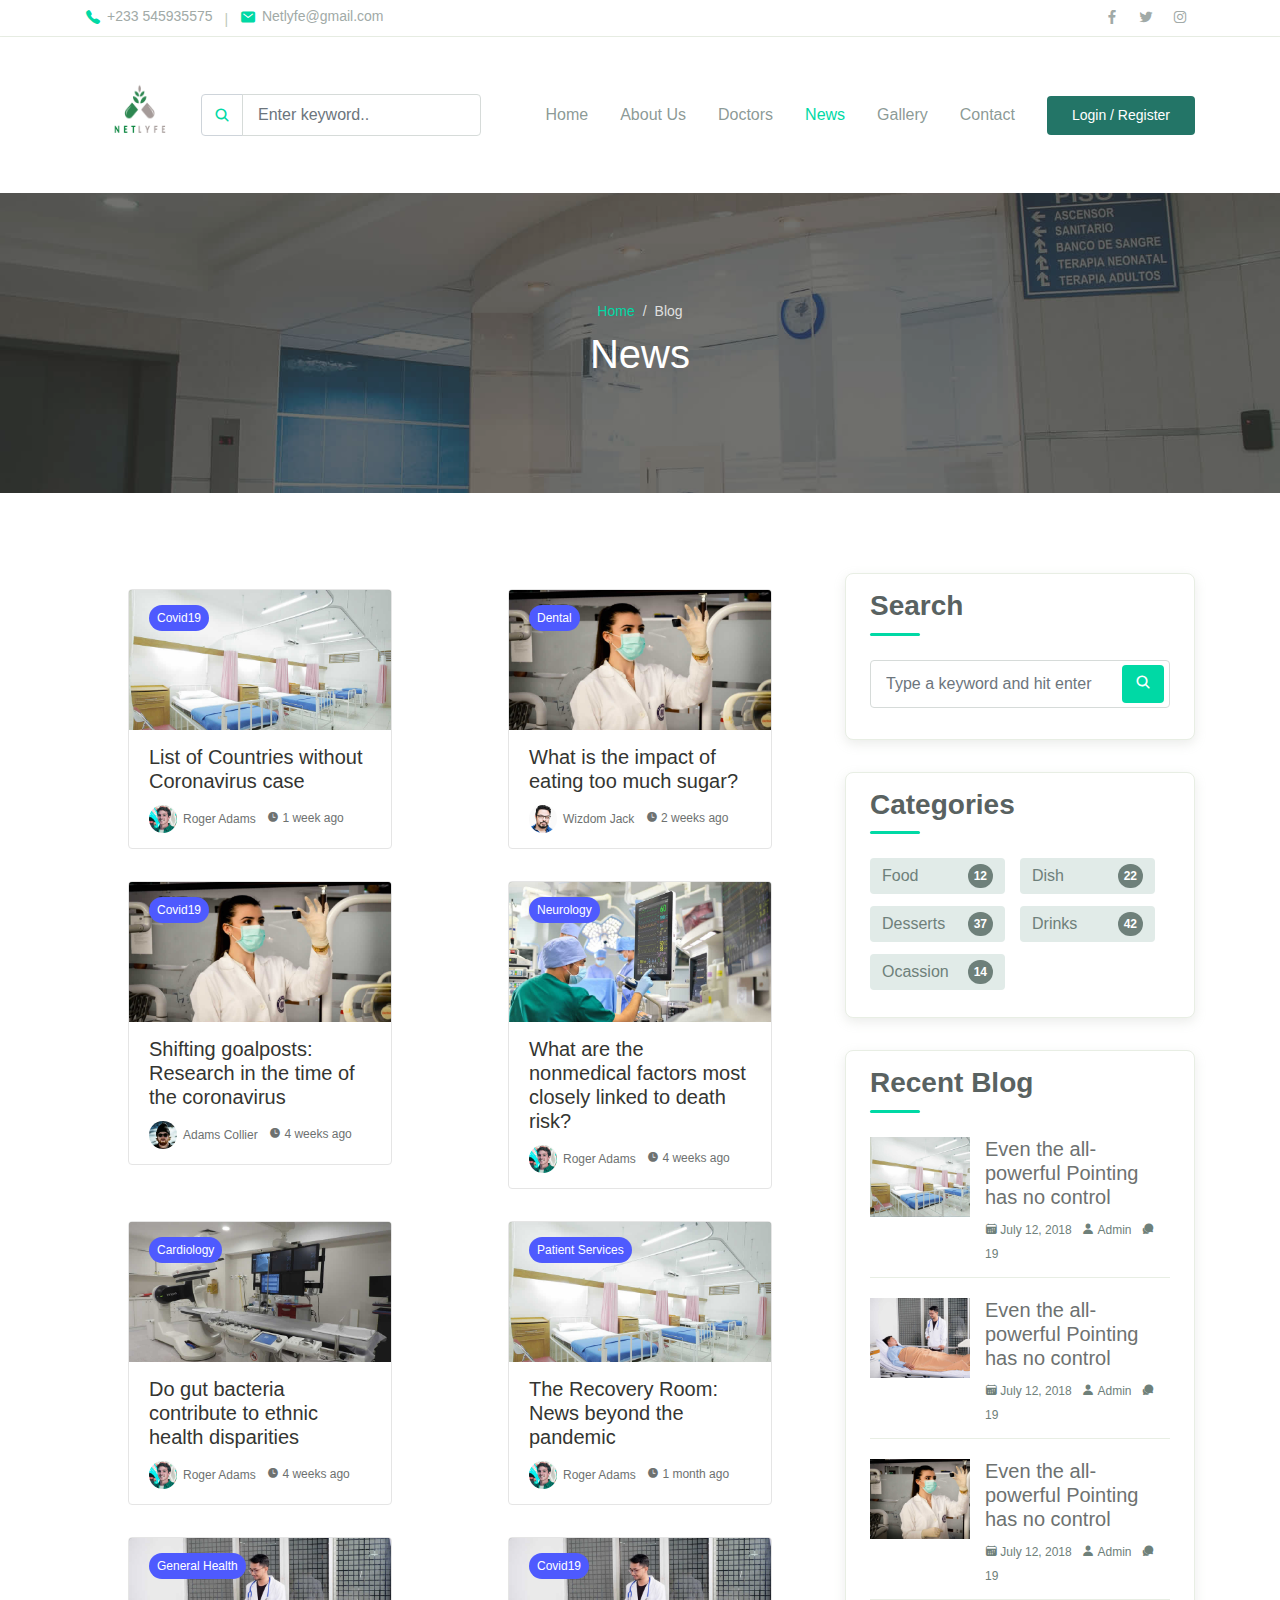
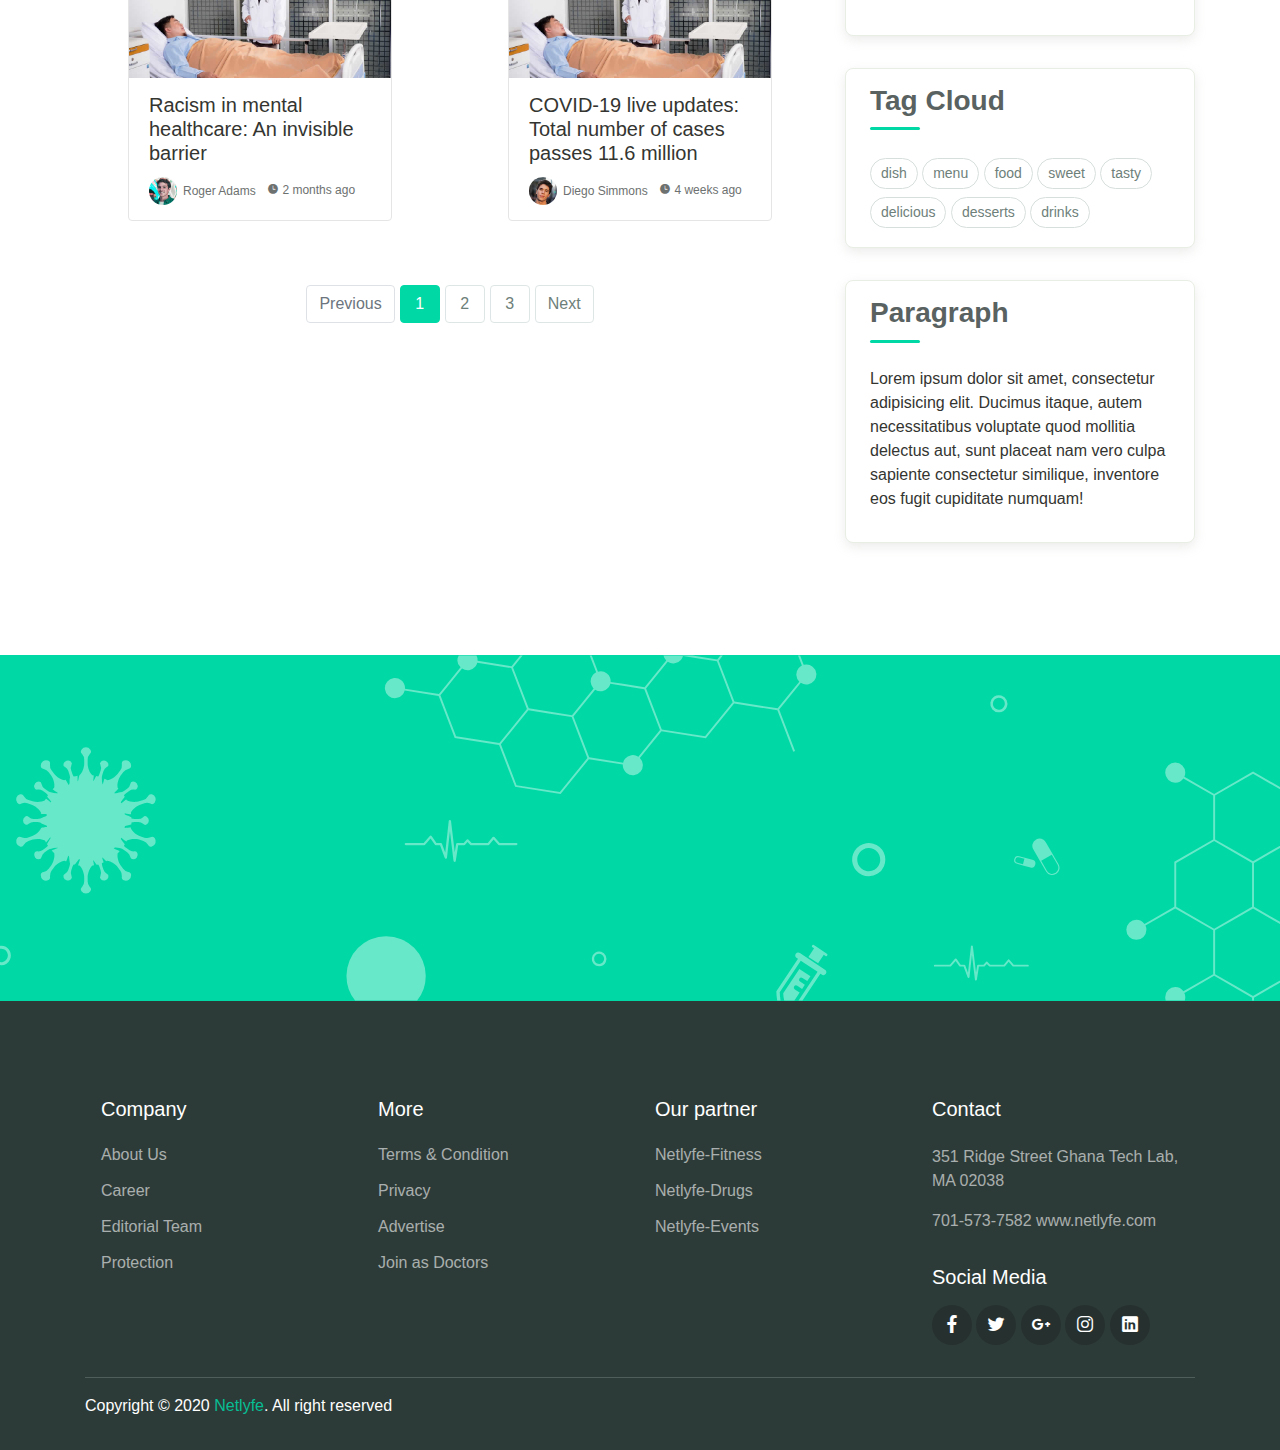
<file: html/blog.html>
<!DOCTYPE html>
<html lang="en">
<head>
  <meta charset="UTF-8">
  <meta name="viewport" content="width=device-width, initial-scale=1.0">

  <meta http-equiv="X-UA-Compatible" content="ie=edge">

  <meta name="copyright" content="MACode ID, https://macodeid.com/">

  <title>Netlyfe - Health Center</title>

  <link rel="stylesheet" href="../assets/css/maicons.css">

  <link rel="stylesheet" href="../assets/css/bootstrap.css">

  <link rel="stylesheet" href="../assets/vendor/owl-carousel/css/owl.carousel.css">

  <link rel="stylesheet" href="../assets/vendor/animate/animate.css">

  <link rel="stylesheet" href="../assets/css/theme.css">
</head>
<body>

  <!-- Back to top button -->
  <div class="back-to-top"></div>

  <header>
    <div class="topbar">
      <div class="container">
        <div class="row">
          <div class="col-sm-8 text-sm">
            <div class="site-info">
              <a href="#"><span class="mai-call text-primary"></span>  +233 545935575</a>
              <span class="divider">|</span>
              <a href="#"><span class="mai-mail text-primary"></span> Netlyfe@gmail.com</a>
            </div>
          </div>
          <div class="col-sm-4 text-right text-sm">
            <div class="social-mini-button">
              <a href="#"><span class="mai-logo-facebook-f"></span></a>
              <a href="#"><span class="mai-logo-twitter"></span></a>
              <a href="#"><span class="mai-logo-whatsapp></span></a>
              <a href="#"><span class="mai-logo-instagram"></span></a>
            </div>
          </div>
        </div> <!-- .row -->
      </div> <!-- .container -->
    </div> <!-- .topbar -->

    <nav class="navbar navbar-expand-lg navbar-light shadow-sm">
      <div class="container">
        <a class="navbar-brand" href="#"><img class="logo" src="../assets/img/logo.png" alt="" srcset=""
          /></a>

        <form action="#">
          <div class="input-group input-navbar">
            <div class="input-group-prepend">
              <span class="input-group-text" id="icon-addon1"><span class="mai-search"></span></span>
            </div>
            <input type="text" class="form-control" placeholder="Enter keyword.." aria-label="Username" aria-describedby="icon-addon1">
          </div>
        </form>

        <button class="navbar-toggler" type="button" data-toggle="collapse" data-target="#navbarSupport" aria-controls="navbarSupport" aria-expanded="false" aria-label="Toggle navigation">
          <span class="navbar-toggler-icon"></span>
        </button>

        <div class="collapse navbar-collapse" id="navbarSupport">
          <ul class="navbar-nav ml-auto">
            <li class="nav-item">
              <a class="nav-link" href="index.html">Home</a>
            </li>
            <li class="nav-item">
              <a class="nav-link" href="about.html">About Us</a>
            </li>
            <li class="nav-item">
              <a class="nav-link" href="doctors.html">Doctors</a>
            </li>
            <li class="nav-item active">
              <a class="nav-link" href="blog.html">News</a>
            </li>
            <li class="nav-item">
              <a class="nav-link" href="gallery.html">Gallery</a>
            </li>
            <li class="nav-item">
              <a class="nav-link" href="contact.html">Contact</a>
            </li>
            <li class="nav-item">
              <a class="btn btn-primary ml-lg-3" href="#">Login / Register</a>
            </li>
          </ul>
        </div> <!-- .navbar-collapse -->
      </div> <!-- .container -->
    </nav>
  </header>

  <div class="page-banner overlay-dark bg-image" style="background-image: url(../assets/img/bg_image_1.jpg);">
    <div class="banner-section">
      <div class="container text-center wow fadeInUp">
        <nav aria-label="Breadcrumb">
          <ol class="breadcrumb breadcrumb-dark bg-transparent justify-content-center py-0 mb-2">
            <li class="breadcrumb-item"><a href="index.html">Home</a></li>
            <li class="breadcrumb-item active" aria-current="page">Blog</li>
          </ol>
        </nav>
        <h1 class="font-weight-normal">News</h1>
      </div> <!-- .container -->
    </div> <!-- .banner-section -->
  </div> <!-- .page-banner -->

  <div class="page-section">
    <div class="container">
      <div class="row">
        <div class="col-lg-8">
          <div class="row">
            <div class="col-sm-6 py-3">
              <div class="card-blog">
                <div class="header">
                  <div class="post-category">
                    <a href="#">Covid19</a>
                  </div>
                  <a href="blog-details" class="post-thumb">
                    <img src="../assets/img/blog/blog_1.jpg" alt="">
                  </a>
                </div>
                <div class="body">
                  <h5 class="post-title"><a href="blog-details.html">List of Countries without Coronavirus case</a></h5>
                  <div class="site-info">
                    <div class="avatar mr-2">
                      <div class="avatar-img">
                        <img src="../assets/img/person/person_1.jpg" alt="">
                      </div>
                      <span>Roger Adams</span>
                    </div>
                    <span class="mai-time"></span> 1 week ago
                  </div>
                </div>
              </div>
            </div>

            <div class="col-sm-6 py-3">
              <div class="card-blog">
                <div class="header">
                  <div class="post-category">
                    <a href="#">Dental</a>
                  </div>
                  <a href="blog-details" class="post-thumb">
                    <img src="../assets/img/blog/blog_3.jpg" alt="">
                  </a>
                </div>
                <div class="body">
                  <h5 class="post-title"><a href="blog-details.html">What is the impact of eating too much sugar?</a></h5>
                  <div class="site-info">
                    <div class="avatar mr-2">
                      <div class="avatar-img">
                        <img src="../assets/img/person/person_4.jpg" alt="">
                      </div>
                      <span>Wizdom Jack</span>
                    </div>
                    <span class="mai-time"></span> 2 weeks ago
                  </div>
                </div>
              </div>
            </div>

            <div class="col-sm-6 py-3">
              <div class="card-blog">
                <div class="header">
                  <div class="post-category">
                    <a href="#">Covid19</a>
                  </div>
                  <a href="blog-details" class="post-thumb">
                    <img src="../assets/img/blog/blog_3.jpg" alt="">
                  </a>
                </div>
                <div class="body">
                  <h5 class="post-title"><a href="blog-details.html">Shifting goalposts: Research in the time of the coronavirus</a></h5>
                  <div class="site-info">
                    <div class="avatar mr-2">
                      <div class="avatar-img">
                        <img src="../assets/img/person/person_3.jpg" alt="">
                      </div>
                      <span>Adams Collier</span>
                    </div>
                    <span class="mai-time"></span> 4 weeks ago
                  </div>
                </div>
              </div>
            </div>
            <div class="col-sm-6 py-3">
              <div class="card-blog">
                <div class="header">
                  <div class="post-category">
                    <a href="#">Neurology</a>
                  </div>
                  <a href="blog-details" class="post-thumb">
                    <img src="../assets/img/blog/blog_4.jpg" alt="">
                  </a>
                </div>
                <div class="body">
                  <h5 class="post-title"><a href="blog-details.html">What are the nonmedical factors most closely linked to death risk?</a></h5>
                  <div class="site-info">
                    <div class="avatar mr-2">
                      <div class="avatar-img">
                        <img src="../assets/img/person/person_1.jpg" alt="">
                      </div>
                      <span>Roger Adams</span>
                    </div>
                    <span class="mai-time"></span> 4 weeks ago
                  </div>
                </div>
              </div>
            </div>
            <div class="col-sm-6 py-3">
              <div class="card-blog">
                <div class="header">
                  <div class="post-category">
                    <a href="#">Cardiology</a>
                  </div>
                  <a href="blog-details" class="post-thumb">
                    <img src="../assets/img/blog/blog_5.jpg" alt="">
                  </a>
                </div>
                <div class="body">
                  <h5 class="post-title"><a href="blog-details.html">Do gut bacteria contribute to ethnic health disparities</a></h5>
                  <div class="site-info">
                    <div class="avatar mr-2">
                      <div class="avatar-img">
                        <img src="../assets/img/person/person_1.jpg" alt="">
                      </div>
                      <span>Roger Adams</span>
                    </div>
                    <span class="mai-time"></span> 4 weeks ago
                  </div>
                </div>
              </div>
            </div>
            <div class="col-sm-6 py-3">
              <div class="card-blog">
                <div class="header">
                  <div class="post-category">
                    <a href="#">Patient Services</a>
                  </div>
                  <a href="blog-details" class="post-thumb">
                    <img src="../assets/img/blog/blog_1.jpg" alt="">
                  </a>
                </div>
                <div class="body">
                  <h5 class="post-title"><a href="blog-details.html">The Recovery Room: News beyond the pandemic</a></h5>
                  <div class="site-info">
                    <div class="avatar mr-2">
                      <div class="avatar-img">
                        <img src="../assets/img/person/person_1.jpg" alt="">
                      </div>
                      <span>Roger Adams</span>
                    </div>
                    <span class="mai-time"></span> 1 month ago
                  </div>
                </div>
              </div>
            </div>
            <div class="col-sm-6 py-3">
              <div class="card-blog">
                <div class="header">
                  <div class="post-category">
                    <a href="#">General Health</a>
                  </div>
                  <a href="blog-details" class="post-thumb">
                    <img src="../assets/img/blog/blog_2.jpg" alt="">
                  </a>
                </div>
                <div class="body">
                  <h5 class="post-title"><a href="blog-details.html">Racism in mental healthcare: An invisible barrier</a></h5>
                  <div class="site-info">
                    <div class="avatar mr-2">
                      <div class="avatar-img">
                        <img src="../assets/img/person/person_1.jpg" alt="">
                      </div>
                      <span>Roger Adams</span>
                    </div>
                    <span class="mai-time"></span> 2 months ago
                  </div>
                </div>
              </div>
            </div>
            
            <div class="col-sm-6 py-3">
              <div class="card-blog">
                <div class="header">
                  <div class="post-category">
                    <a href="#">Covid19</a>
                  </div>
                  <a href="blog-details" class="post-thumb">
                    <img src="../assets/img/blog/blog_2.jpg" alt="">
                  </a>
                </div>
                <div class="body">
                  <h5 class="post-title"><a href="blog-details.html">COVID-19 live updates: Total number of cases passes 11.6 million</a></h5>
                  <div class="site-info">
                    <div class="avatar mr-2">
                      <div class="avatar-img">
                        <img src="../assets/img/person/person_2.jpg" alt="">
                      </div>
                      <span>Diego Simmons</span>
                    </div>
                    <span class="mai-time"></span> 4 weeks ago
                  </div>
                </div>
              </div>
            </div>

            <div class="col-12 my-5">
              <nav aria-label="Page Navigation">
                <ul class="pagination justify-content-center">
                  <li class="page-item disabled">
                    <a class="page-link" href="#" tabindex="-1" aria-disabled="true">Previous</a>
                  </li>
                  <li class="page-item active" aria-current="page">
                    <a class="page-link" href="#">1 <span class="sr-only">(current)</span></a>
                  </li>
                  <li class="page-item">
                    <a class="page-link" href="#">2</a>
                  </li>
                  <li class="page-item"><a class="page-link" href="#">3</a></li>
                  <li class="page-item">
                    <a class="page-link" href="#">Next</a>
                  </li>
                </ul>
              </nav>
            </div>
          </div> <!-- .row -->
        </div>
        <div class="col-lg-4">
          <div class="sidebar">
            <div class="sidebar-block">
              <h3 class="sidebar-title">Search</h3>
              <form action="#" class="search-form">
                <div class="form-group">
                  <input type="text" class="form-control" placeholder="Type a keyword and hit enter">
                  <button type="submit" class="btn"><span class="icon mai-search"></span></button>
                </div>
              </form>
            </div>
            <div class="sidebar-block">
              <h3 class="sidebar-title">Categories</h3>
              <ul class="categories">
                <li><a href="#">Food <span>12</span></a></li>
                <li><a href="#">Dish <span>22</span></a></li>
                <li><a href="#">Desserts <span>37</span></a></li>
                <li><a href="#">Drinks <span>42</span></a></li>
                <li><a href="#">Ocassion <span>14</span></a></li>
              </ul>
            </div>

            <div class="sidebar-block">
              <h3 class="sidebar-title">Recent Blog</h3>
              <div class="blog-item">
                <a class="post-thumb" href="">
                  <img src="../assets/img/blog/blog_1.jpg" alt="">
                </a>
                <div class="content">
                  <h5 class="post-title"><a href="#">Even the all-powerful Pointing has no control</a></h5>
                  <div class="meta">
                    <a href="#"><span class="mai-calendar"></span> July 12, 2018</a>
                    <a href="#"><span class="mai-person"></span> Admin</a>
                    <a href="#"><span class="mai-chatbubbles"></span> 19</a>
                  </div>
                </div>
              </div>
              <div class="blog-item">
                <a class="post-thumb" href="">
                  <img src="../assets/img/blog/blog_2.jpg" alt="">
                </a>
                <div class="content">
                  <h5 class="post-title"><a href="#">Even the all-powerful Pointing has no control</a></h5>
                  <div class="meta">
                    <a href="#"><span class="mai-calendar"></span> July 12, 2018</a>
                    <a href="#"><span class="mai-person"></span> Admin</a>
                    <a href="#"><span class="mai-chatbubbles"></span> 19</a>
                  </div>
                </div>
              </div>
              <div class="blog-item">
                <a class="post-thumb" href="">
                  <img src="../assets/img/blog/blog_3.jpg" alt="">
                </a>
                <div class="content">
                  <h5 class="post-title"><a href="#">Even the all-powerful Pointing has no control</a></h5>
                  <div class="meta">
                    <a href="#"><span class="mai-calendar"></span> July 12, 2018</a>
                    <a href="#"><span class="mai-person"></span> Admin</a>
                    <a href="#"><span class="mai-chatbubbles"></span> 19</a>
                  </div>
                </div>
              </div>
            </div>

            <div class="sidebar-block">
              <h3 class="sidebar-title">Tag Cloud</h3>
              <div class="tagcloud">
                <a href="#" class="tag-cloud-link">dish</a>
                <a href="#" class="tag-cloud-link">menu</a>
                <a href="#" class="tag-cloud-link">food</a>
                <a href="#" class="tag-cloud-link">sweet</a>
                <a href="#" class="tag-cloud-link">tasty</a>
                <a href="#" class="tag-cloud-link">delicious</a>
                <a href="#" class="tag-cloud-link">desserts</a>
                <a href="#" class="tag-cloud-link">drinks</a>
              </div>
            </div>

            <div class="sidebar-block">
              <h3 class="sidebar-title">Paragraph</h3>
              <p>Lorem ipsum dolor sit amet, consectetur adipisicing elit. Ducimus itaque, autem necessitatibus voluptate quod mollitia delectus aut, sunt placeat nam vero culpa sapiente consectetur similique, inventore eos fugit cupiditate numquam!</p>
            </div>
          </div>
        </div> 
      </div> <!-- .row -->
    </div> <!-- .container -->
  </div> <!-- .page-section -->

  <div class="page-section banner-home bg-image" style="background-image: url(../assets/img/banner-pattern.svg);">
    <div class="container py-5 py-lg-0">
      <div class="row align-items-center">
        <div class="col-lg-4 wow zoomIn">
          <div class="img-banner d-none d-lg-block">
            <img src="../assets/img/mobile_app.png" alt="">
          </div>
        </div>
        <div class="col-lg-8 wow fadeInRight">
          <h1 class="font-weight-normal mb-3">Get easy access of all features using Netlyfe Application</h1>
          <a href="#"><img src="../assets/img/google_play.svg" alt=""></a>
          <a href="#" class="ml-2"><img src="../assets/img/app_store.svg" alt=""></a>
        </div>
      </div> <!-- .row -->
    </div> <!-- .container -->
  </div> <!-- .banner-home -->

  <footer class="page-footer">
    <div class="container">
      <div class="row px-md-3">
        <div class="col-sm-6 col-lg-3 py-3">
          <h5>Company</h5>
          <ul class="footer-menu">
            <li><a href="#">About Us</a></li>
            <li><a href="#">Career</a></li>
            <li><a href="#">Editorial Team</a></li>
            <li><a href="#">Protection</a></li>
          </ul>
        </div>
        <div class="col-sm-6 col-lg-3 py-3">
          <h5>More</h5>
          <ul class="footer-menu">
            <li><a href="#">Terms & Condition</a></li>
            <li><a href="#">Privacy</a></li>
            <li><a href="#">Advertise</a></li>
            <li><a href="#">Join as Doctors</a></li>
          </ul>
        </div>
        <div class="col-sm-6 col-lg-3 py-3">
          <h5>Our partner</h5>
          <ul class="footer-menu">
            <li><a href="#">Netlyfe-Fitness</a></li>
            <li><a href="#">Netlyfe-Drugs</a></li>
            <li><a href="#">Netlyfe-Events</a></li>
          </ul>
        </div>
        <div class="col-sm-6 col-lg-3 py-3">
          <h5>Contact</h5>
          <p class="footer-link mt-2">351 Ridge Street Ghana Tech Lab, MA 02038</p>
          <a href="#" class="footer-link">701-573-7582</a>
          <a href="#" class="footer-link">www.netlyfe.com</a>

          <h5 class="mt-3">Social Media</h5>
          <div class="footer-sosmed mt-3">
            <a href="#" target="_blank"><span class="mai-logo-facebook-f"></span></a>
            <a href="#" target="_blank"><span class="mai-logo-twitter"></span></a>
            <a href="#" target="_blank"><span class="mai-logo-google-plus-g"></span></a>
            <a href="#" target="_blank"><span class="mai-logo-instagram"></span></a>
            <a href="#" target="_blank"><span class="mai-logo-linkedin"></span></a>
          </div>
        </div>
      </div>

      <hr>

      <p id="copyright">Copyright &copy; 2020 <a href="" target="_blank">Netlyfe</a>. All right reserved</p>
    </div> <!-- .container -->
  </footer> <!-- .page-footer -->

<script src="../assets/js/jquery-3.5.1.min.js"></script>

<script src="../assets/js/bootstrap.bundle.min.js"></script>

<script src="../assets/vendor/owl-carousel/js/owl.carousel.min.js"></script>

<script src="../assets/vendor/wow/wow.min.js"></script>

<script src="../assets/js/theme.js"></script>
  
</body>
</html>
</file>
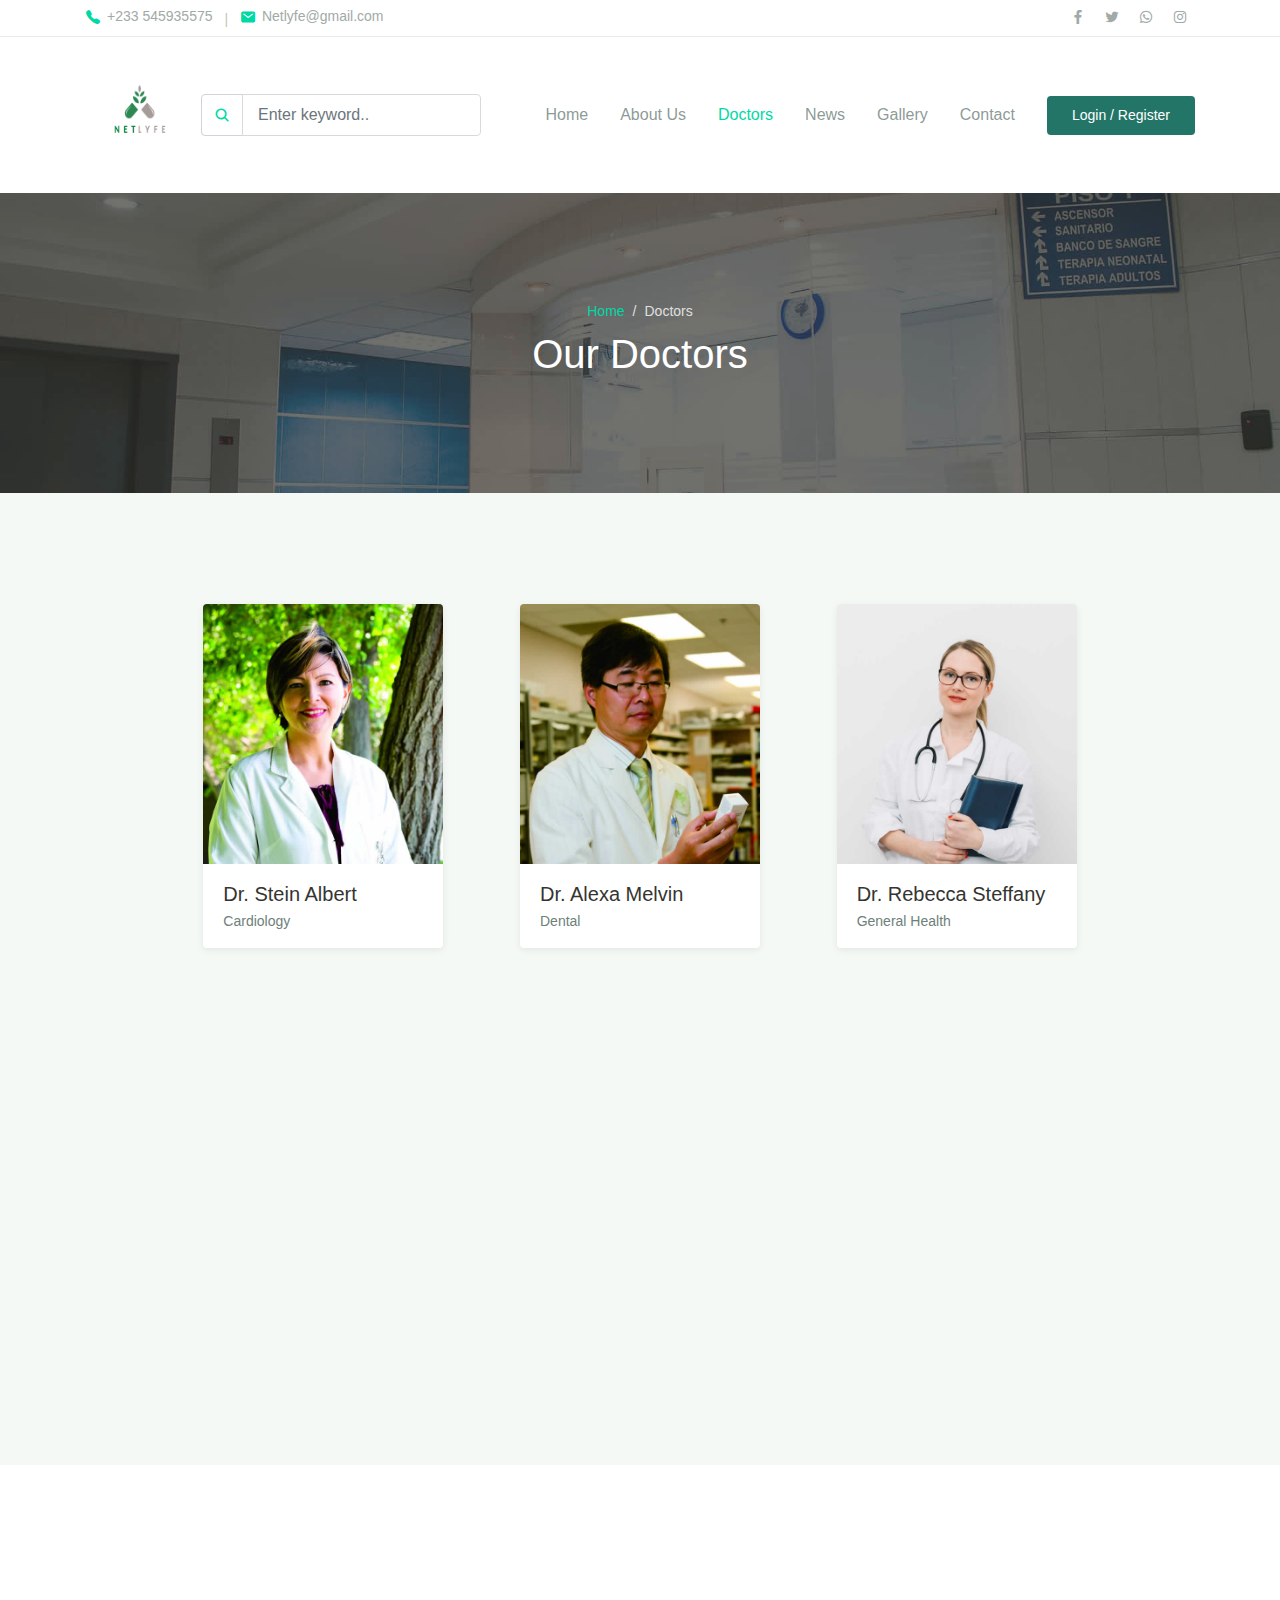
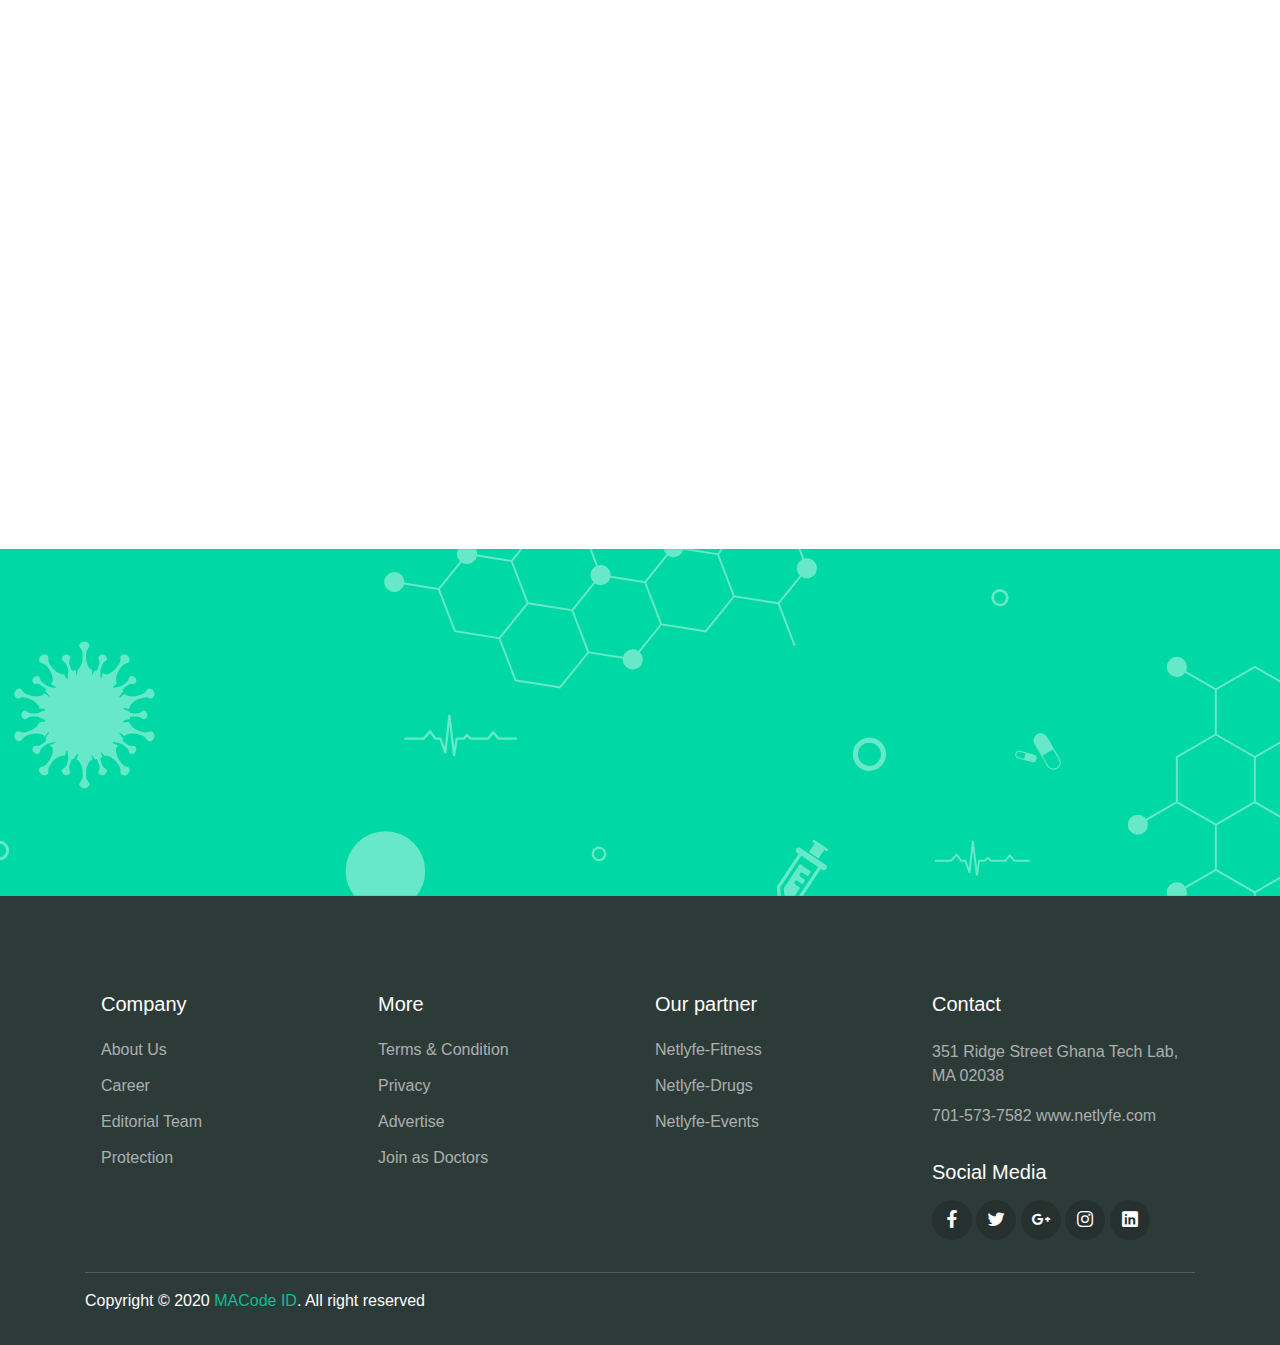
<file: html/doctors.html>
<!DOCTYPE html>
<html lang="en">
<head>
  <meta charset="UTF-8">
  <meta name="viewport" content="width=device-width, initial-scale=1.0">

  <meta http-equiv="X-UA-Compatible" content="ie=edge">

  <meta name="copyright" content="MACode ID, https://macodeid.com/">

  <title>Netlyfe - Health Center</title>

  <link rel="stylesheet" href="../assets/css/maicons.css">

  <link rel="stylesheet" href="../assets/css/bootstrap.css">

  <link rel="stylesheet" href="../assets/vendor/owl-carousel/css/owl.carousel.css">

  <link rel="stylesheet" href="../assets/vendor/animate/animate.css">

  <link rel="stylesheet" href="../assets/css/theme.css">
</head>
<body>

  <!-- Back to top button -->
  <div class="back-to-top"></div>

  <header>
    <div class="topbar">
      <div class="container">
        <div class="row">
          <div class="col-sm-8 text-sm">
            <div class="site-info">
              <a href="#"><span class="mai-call text-primary"></span> +233 545935575</a>
              <span class="divider">|</span>
              <a href="#"><span class="mai-mail text-primary"></span> Netlyfe@gmail.com</a>
            </div>
          </div>
          <div class="col-sm-4 text-right text-sm">
            <div class="social-mini-button">
              <a href="#"><span class="mai-logo-facebook-f"></span></a>
              <a href="#"><span class="mai-logo-twitter"></span></a>
              <a href="#"><span class="mai-logo-whatsapp"></span></a>
              <a href="#"><span class="mai-logo-instagram"></span></a>
            </div>
          </div>
        </div> <!-- .row -->
      </div> <!-- .container -->
    </div> <!-- .topbar -->

    <nav class="navbar navbar-expand-lg navbar-light shadow-sm">
      <div class="container">
        <a class="navbar-brand" href="#"><img class="logo" src="../assets/img/logo.png" alt="" srcset=""
          /></a>

        <form action="#">
          <div class="input-group input-navbar">
            <div class="input-group-prepend">
              <span class="input-group-text" id="icon-addon1"><span class="mai-search"></span></span>
            </div>
            <input type="text" class="form-control" placeholder="Enter keyword.." aria-label="Username" aria-describedby="icon-addon1">
          </div>
        </form>

        <button class="navbar-toggler" type="button" data-toggle="collapse" data-target="#navbarSupport" aria-controls="navbarSupport" aria-expanded="false" aria-label="Toggle navigation">
          <span class="navbar-toggler-icon"></span>
        </button>

        <div class="collapse navbar-collapse" id="navbarSupport">
          <ul class="navbar-nav ml-auto">
            <li class="nav-item">
              <a class="nav-link" href="index.html">Home</a>
            </li>
            <li class="nav-item">
              <a class="nav-link" href="about.html">About Us</a>
            </li>
            <li class="nav-item active">
              <a class="nav-link" href="doctors.html">Doctors</a>
            </li>
            <li class="nav-item">
              <a class="nav-link" href="blog.html">News</a>
            </li>
            <li class="nav-item">
              <a class="nav-link" href="gallery.html">Gallery</a>
            </li>
            <li class="nav-item">
              <a class="nav-link" href="contact.html">Contact</a>
            </li>
            <li class="nav-item">
              <a class="btn btn-primary ml-lg-3" href="#">Login / Register</a>
            </li>
          </ul>
        </div> <!-- .navbar-collapse -->
      </div> <!-- .container -->
    </nav>
  </header>

  <div class="page-banner overlay-dark bg-image" style="background-image: url(../assets/img/bg_image_1.jpg);">
    <div class="banner-section">
      <div class="container text-center wow fadeInUp">
        <nav aria-label="Breadcrumb">
          <ol class="breadcrumb breadcrumb-dark bg-transparent justify-content-center py-0 mb-2">
            <li class="breadcrumb-item"><a href="index.html">Home</a></li>
            <li class="breadcrumb-item active" aria-current="page">Doctors</li>
          </ol>
        </nav>
        <h1 class="font-weight-normal">Our Doctors</h1>
      </div> <!-- .container -->
    </div> <!-- .banner-section -->
  </div> <!-- .page-banner -->

  <div class="page-section bg-light">
    <div class="container">
      <div class="row justify-content-center">
        <div class="col-lg-10">

          <div class="row">
            
            <div class="col-md-6 col-lg-4 py-3 wow zoomIn">
              <div class="card-doctor">
                <div class="header">
                  <img src="../assets/img/doctors/doctor_1.jpg" alt="">
                  <div class="meta">
                    <a href="#"><span class="mai-call"></span></a>
                    <a href="#"><span class="mai-logo-whatsapp"></span></a>
                  </div>
                </div>
                <div class="body">
                  <p class="text-xl mb-0">Dr. Stein Albert</p>
                  <span class="text-sm text-grey">Cardiology</span>
                </div>
              </div>
            </div>
    
            <div class="col-md-6 col-lg-4 py-3 wow zoomIn">
              <div class="card-doctor">
                <div class="header">
                  <img src="../assets/img/doctors/doctor_2.jpg" alt="">
                  <div class="meta">
                    <a href="#"><span class="mai-call"></span></a>
                    <a href="#"><span class="mai-logo-whatsapp"></span></a>
                  </div>
                </div>
                <div class="body">
                  <p class="text-xl mb-0">Dr. Alexa Melvin</p>
                  <span class="text-sm text-grey">Dental</span>
                </div>
              </div>
            </div>
    
            <div class="col-md-6 col-lg-4 py-3 wow zoomIn">
              <div class="card-doctor">
                <div class="header">
                  <img src="../assets/img/doctors/doctor_3.jpg" alt="">
                  <div class="meta">
                    <a href="#"><span class="mai-call"></span></a>
                    <a href="#"><span class="mai-logo-whatsapp"></span></a>
                  </div>
                </div>
                <div class="body">
                  <p class="text-xl mb-0">Dr. Rebecca Steffany</p>
                  <span class="text-sm text-grey">General Health</span>
                </div>
              </div>
            </div>
    
            <div class="col-md-6 col-lg-4 py-3 wow zoomIn">
              <div class="card-doctor">
                <div class="header">
                  <img src="../assets/img/doctors/doctor_1.jpg" alt="">
                  <div class="meta">
                    <a href="#"><span class="mai-call"></span></a>
                    <a href="#"><span class="mai-logo-whatsapp"></span></a>
                  </div>
                </div>
                <div class="body">
                  <p class="text-xl mb-0">Dr. Stein Albert</p>
                  <span class="text-sm text-grey">Cardiology</span>
                </div>
              </div>
            </div>
    
            <div class="col-md-6 col-lg-4 py-3 wow zoomIn">
              <div class="card-doctor">
                <div class="header">
                  <img src="../assets/img/doctors/doctor_2.jpg" alt="">
                  <div class="meta">
                    <a href="#"><span class="mai-call"></span></a>
                    <a href="#"><span class="mai-logo-whatsapp"></span></a>
                  </div>
                </div>
                <div class="body">
                  <p class="text-xl mb-0">Dr. Alexa Melvin</p>
                  <span class="text-sm text-grey">Dental</span>
                </div>
              </div>
            </div>
    
            <div class="col-md-6 col-lg-4 py-3 wow zoomIn">
              <div class="card-doctor">
                <div class="header">
                  <img src="../assets/img/doctors/doctor_3.jpg" alt="">
                  <div class="meta">
                    <a href="#"><span class="mai-call"></span></a>
                    <a href="#"><span class="mai-logo-whatsapp"></span></a>
                  </div>
                </div>
                <div class="body">
                  <p class="text-xl mb-0">Dr. Rebecca Steffany</p>
                  <span class="text-sm text-grey">General Health</span>
                </div>
              </div>
            </div>

          </div>

        </div>
      </div>
    </div> <!-- .container -->
  </div> <!-- .page-section -->

  <div class="page-section">
    <div class="container">
      <h1 class="text-center wow fadeInUp">Make an Appointment</h1>

      <form class="main-form">
        <div class="row mt-5 ">
          <div class="col-12 col-sm-6 py-2 wow fadeInLeft">
            <input type="text" class="form-control" placeholder="Full name">
          </div>
          <div class="col-12 col-sm-6 py-2 wow fadeInRight">
            <input type="text" class="form-control" placeholder="Email address..">
          </div>
          <div class="col-12 col-sm-6 py-2 wow fadeInLeft" data-wow-delay="300ms">
            <input type="date" class="form-control">
          </div>
          <div class="col-12 col-sm-6 py-2 wow fadeInRight" data-wow-delay="300ms">
            <select name="departement" id="departement" class="custom-select">
              <option value="general">General Health</option>
              <option value="cardiology">Cardiology</option>
              <option value="dental">Dental</option>
              <option value="neurology">Neurology</option>
              <option value="orthopaedics">Orthopaedics</option>
            </select>
          </div>
          <div class="col-12 py-2 wow fadeInUp" data-wow-delay="300ms">
            <input type="text" class="form-control" placeholder="Number..">
          </div>
          <div class="col-12 py-2 wow fadeInUp" data-wow-delay="300ms">
            <textarea name="message" id="message" class="form-control" rows="6" placeholder="Enter message.."></textarea>
          </div>
        </div>

        <button type="submit" class="btn btn-primary mt-3 wow zoomIn">Submit Request</button>
      </form>
    </div> <!-- .container -->
  </div> <!-- .page-section -->
  

  <div class="page-section banner-home bg-image" style="background-image: url(../assets/img/banner-pattern.svg);">
    <div class="container py-5 py-lg-0">
      <div class="row align-items-center">
        <div class="col-lg-4 wow zoomIn">
          <div class="img-banner d-none d-lg-block">
            <img src="../assets/img/mobile_app.png" alt="">
          </div>
        </div>
        <div class="col-lg-8 wow fadeInRight">
          <h1 class="font-weight-normal mb-3">Get easy access of all features using One Health Application</h1>
          <a href="#"><img src="../assets/img/google_play.svg" alt=""></a>
          <a href="#" class="ml-2"><img src="../assets/img/app_store.svg" alt=""></a>
        </div>
      </div>
    </div>
  </div> <!-- .banner-home -->

  <footer class="page-footer">
    <div class="container">
      <div class="row px-md-3">
        <div class="col-sm-6 col-lg-3 py-3">
          <h5>Company</h5>
          <ul class="footer-menu">
            <li><a href="#">About Us</a></li>
            <li><a href="#">Career</a></li>
            <li><a href="#">Editorial Team</a></li>
            <li><a href="#">Protection</a></li>
          </ul>
        </div>
        <div class="col-sm-6 col-lg-3 py-3">
          <h5>More</h5>
          <ul class="footer-menu">
            <li><a href="#">Terms & Condition</a></li>
            <li><a href="#">Privacy</a></li>
            <li><a href="#">Advertise</a></li>
            <li><a href="#">Join as Doctors</a></li>
          </ul>
        </div>
        <div class="col-sm-6 col-lg-3 py-3">
          <h5>Our partner</h5>
          <ul class="footer-menu">
            <li><a href="#">Netlyfe-Fitness</a></li>
            <li><a href="#">Netlyfe-Drugs</a></li>
            <li><a href="#">Netlyfe-Events</a></li>
          </ul>
        </div>
        <div class="col-sm-6 col-lg-3 py-3">
          <h5>Contact</h5>
          <p class="footer-link mt-2">351 Ridge Street Ghana Tech Lab, MA 02038</p>
          <a href="#" class="footer-link">701-573-7582</a>
          <a href="#" class="footer-link">www.netlyfe.com</a>

          <h5 class="mt-3">Social Media</h5>
          <div class="footer-sosmed mt-3">
            <a href="#" target="_blank"><span class="mai-logo-facebook-f"></span></a>
            <a href="#" target="_blank"><span class="mai-logo-twitter"></span></a>
            <a href="#" target="_blank"><span class="mai-logo-google-plus-g"></span></a>
            <a href="#" target="_blank"><span class="mai-logo-instagram"></span></a>
            <a href="#" target="_blank"><span class="mai-logo-linkedin"></span></a>
          </div>
        </div>
      </div>

      <hr>

      <p id="copyright">Copyright &copy; 2020 <a href="https://macodeid.com/" target="_blank">MACode ID</a>. All right reserved</p>
    </div>
  </footer>

<script src="../assets/js/jquery-3.5.1.min.js"></script>

<script src="../assets/js/bootstrap.bundle.min.js"></script>

<script src="../assets/vendor/owl-carousel/js/owl.carousel.min.js"></script>

<script src="../assets/vendor/wow/wow.min.js"></script>

<script src="../assets/js/theme.js"></script>
  
</body>
</html>
</file>
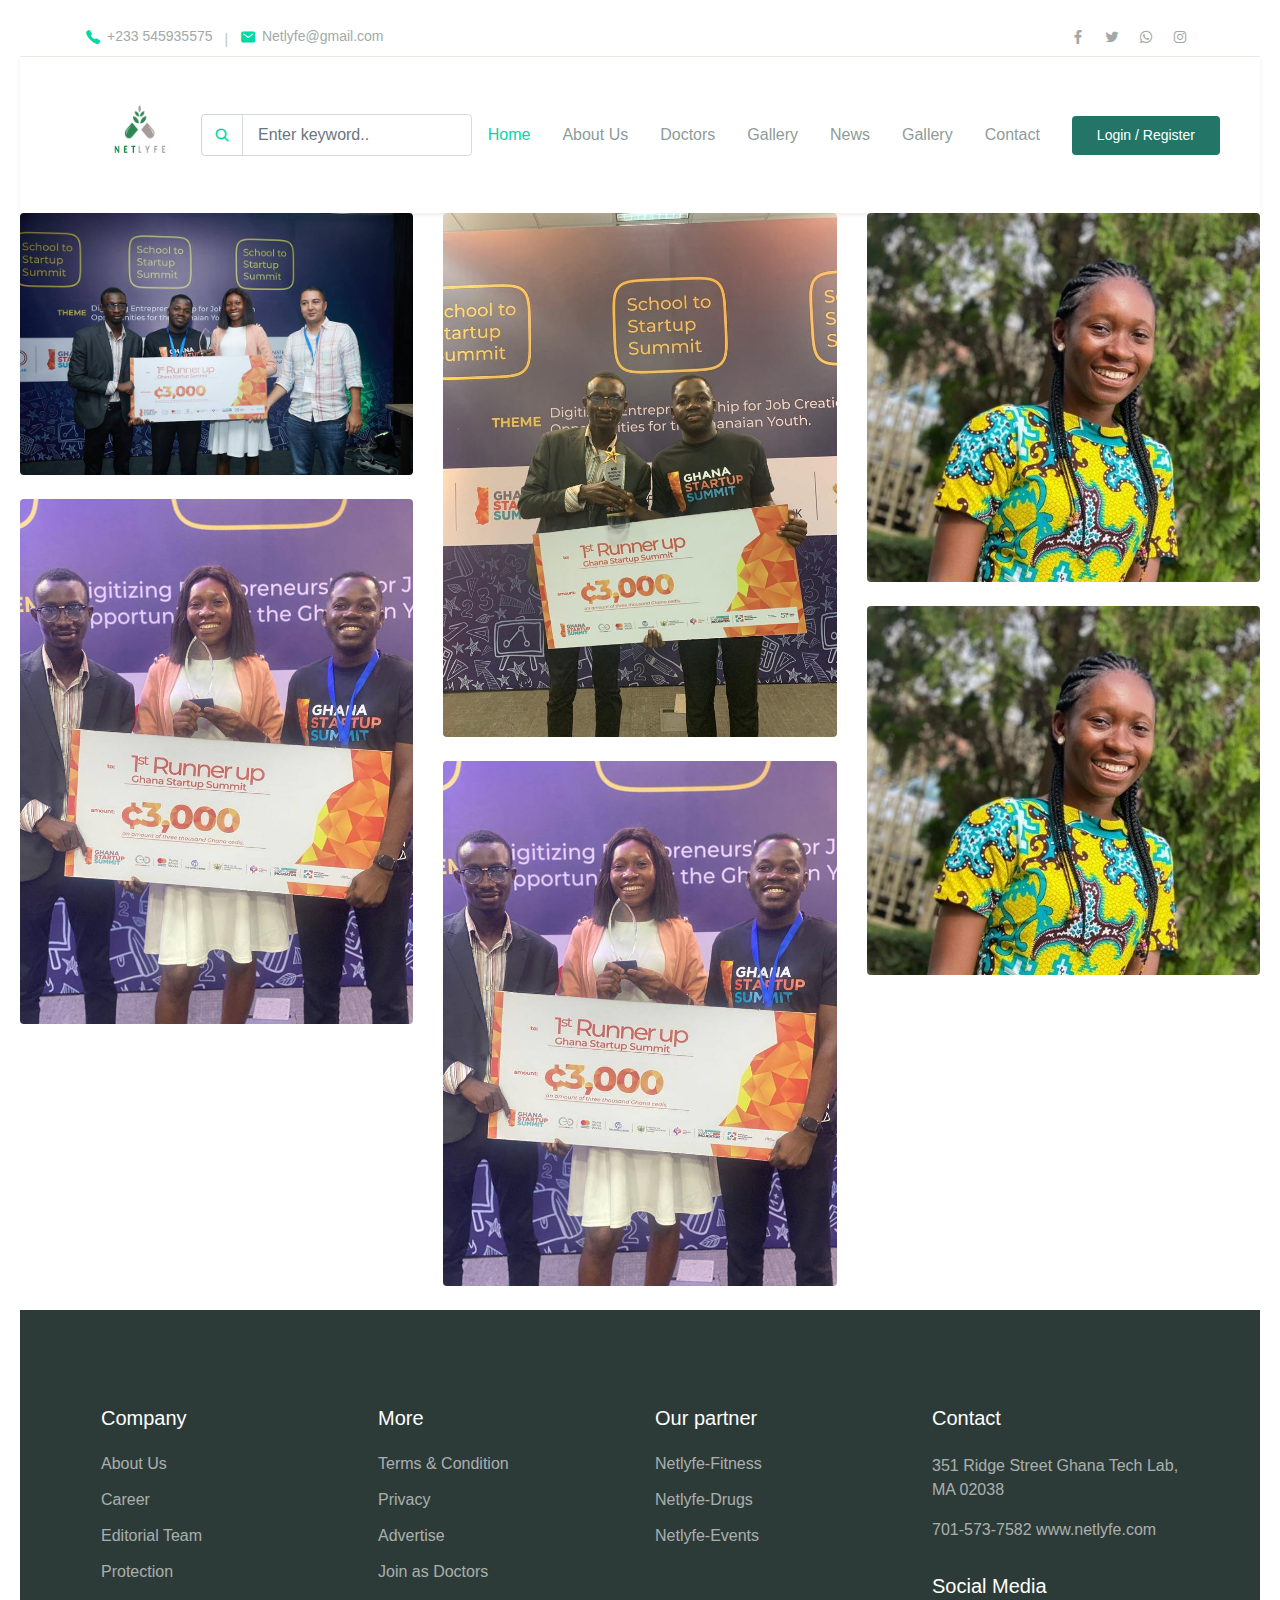
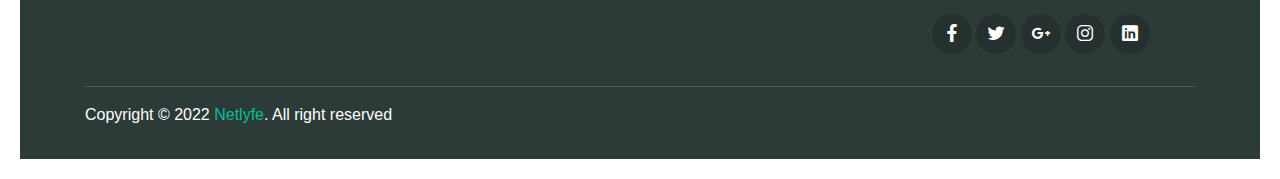
<file: html/gallery.html>
<!DOCTYPE html>
<html lang="en">
<head>
    <meta charset="UTF-8">
    <meta http-equiv="X-UA-Compatible" content="IE=edge">
    <meta name="viewport" content="width=device-width, initial-scale=1.0">
   
    <link href="https://cdn.jsdelivr.net/npm/bootstrap@5.0.2/dist/css/bootstrap.min.css" rel="stylesheet" integrity="sha384-EVSTQN3/azprG1Anm3QDgpJLIm9Nao0Yz1ztcQTwFspd3yD65VohhpuuCOmLASjC" crossorigin="anonymous">
    <title>Netlyfe - Health Center</title>

    <link rel="stylesheet" href="../assets/css/maicons.css" />

    <link rel="stylesheet" href="../assets/css/bootstrap.css" />

    <link
      rel="stylesheet"
      href="../assets/vendor/owl-carousel/css/owl.carousel.css"
    />

    <link rel="stylesheet" href="../assets/vendor/animate/animate.css" />

    <link rel="stylesheet" href="../assets/css/theme.css" />
</head>
<body style="padding: 20px;">
    <header>
        <div class="topbar">
          <div class="container">
            <div class="row">
              <div class="col-sm-8 text-sm">
                <div class="site-info">
                  <a href="#"
                    ><span class="mai-call text-primary"></span> +233 545935575</a
                  >
                  <span class="divider">|</span>
                  <a href="#"
                    ><span class="mai-mail text-primary"></span>
                    Netlyfe@gmail.com</a
                  >
                </div>
              </div>
              <div class="col-sm-4 text-right text-sm">
                <div class="social-mini-button">
                  <a href="#"><span class="mai-logo-facebook-f"></span></a>
                  <a href="#"><span class="mai-logo-twitter"></span></a>
                  <a href="#"><span class="mai-logo-whatsapp"></span></a>
                  <a href="#"><span class="mai-logo-instagram"></span></a>
                </div>
              </div>
            </div>
            <!-- .row -->
          </div>
          <!-- .container -->
        </div>
        <!-- .topbar -->
  
        <nav class="navbar navbar-expand-lg navbar-light shadow-sm">
          <div class="container">
            <a class="navbar-brand" href="#"
              ><img class="logo" src="../assets/img/logo.png" alt="" srcset=""
            /></a>
  
            <form action="#">
              <div class="input-group input-navbar">
                <div class="input-group-prepend">
                  <span class="input-group-text" id="icon-addon1"
                    ><span class="mai-search"></span
                  ></span>
                </div>
                <input
                  type="text"
                  class="form-control"
                  placeholder="Enter keyword.."
                  aria-label="Username"
                  aria-describedby="icon-addon1"
                />
              </div>
            </form>
  
            <button
              class="navbar-toggler"
              type="button"
              data-toggle="collapse"
              data-target="#navbarSupport"
              aria-controls="navbarSupport"
              aria-expanded="false"
              aria-label="Toggle navigation"
            >
              <span class="navbar-toggler-icon"></span>
            </button>
  
            <div class="collapse navbar-collapse" id="navbarSupport">
              <ul class="navbar-nav ml-auto">
                <li class="nav-item active">
                  <a class="nav-link" href="index.html">Home</a>
                </li>
                <li class="nav-item">
                  <a class="nav-link" href="about.html">About Us</a>
                </li>
                <li class="nav-item">
                  <a class="nav-link" href="doctors.html">Doctors</a>
                </li>
                <li class="nav-item">
                  <a class="nav-link" href="gallery.html">Gallery</a>
                </li>
                <li class="nav-item">
                  <a class="nav-link" href="blog.html">News</a>
                </li>
                <li class="nav-item">
                    <a class="nav-link" href="gallery.html">Gallery</a>
                  </li>
                <li class="nav-item">
                  <a class="nav-link" href="contact.html">Contact</a>
                </li>
                <li class="nav-item">
                  <a class="btn btn-primary ml-lg-3" href="#">Login / Register</a>
                </li>
              </ul>
            </div>
            <!-- .navbar-collapse -->
          </div>
          <!-- .container -->
        </nav>
      </header>
    <!-- Gallery -->
<div class="row">
    <div class="col-lg-4 col-md-12 mb-4 mb-lg-0">
      <img
        src="../assets/img/team/won1.jpg"
        class="w-100 shadow-1-strong rounded mb-4"
        alt="Boat on Calm Water"
      />
  
      <img
        src="../assets/img/team/won2.jpg"
        class="w-100 shadow-1-strong rounded mb-4"
        alt="Wintry Mountain Landscape"
      />
    </div>
  
    <div class="col-lg-4 mb-4 mb-lg-0">
      <img
        src="../assets/img/team/won3.jpg"
        class="w-100 shadow-1-strong rounded mb-4"
        alt="Mountains in the Clouds"
      />
  
      <img
        src="../assets/img/team/won2.jpg"
        class="w-100 shadow-1-strong rounded mb-4"
        alt="Boat on Calm Water"
      />
    </div>
  
    <div class="col-lg-4 mb-4 mb-lg-0">
      <img
        src="../assets/img/team/rose.jpg"
        class="w-100 shadow-1-strong rounded mb-4"
        alt="Waves at Sea"
      />
  
      <img
        src="../assets/img/team/rose.jpg"
        class="w-100 shadow-1-strong rounded mb-4"
        alt="Yosemite National Park"
      />
    </div>
  </div>
  <!-- Gallery -->

  <footer class="page-footer">
    <div class="container">
      <div class="row px-md-3">
        <div class="col-sm-6 col-lg-3 py-3">
          <h5>Company</h5>
          <ul class="footer-menu">
            <li><a href="#">About Us</a></li>
            <li><a href="#">Career</a></li>
            <li><a href="#">Editorial Team</a></li>
            <li><a href="#">Protection</a></li>
          </ul>
        </div>
        <div class="col-sm-6 col-lg-3 py-3">
          <h5>More</h5>
          <ul class="footer-menu">
            <li><a href="#">Terms & Condition</a></li>
            <li><a href="#">Privacy</a></li>
            <li><a href="#">Advertise</a></li>
            <li><a href="#">Join as Doctors</a></li>
          </ul>
        </div>
        <div class="col-sm-6 col-lg-3 py-3">
          <h5>Our partner</h5>
          <ul class="footer-menu">
            <li><a href="#">Netlyfe-Fitness</a></li>
            <li><a href="#">Netlyfe-Drugs</a></li>
            <li><a href="#">Netlyfe-Events</a></li>
          </ul>
        </div>
        <div class="col-sm-6 col-lg-3 py-3">
          <h5>Contact</h5>
          <p class="footer-link mt-2">
            351 Ridge Street Ghana Tech Lab, MA 02038
          </p>
          <a href="#" class="footer-link">701-573-7582</a>
          <a href="#" class="footer-link">www.netlyfe.com</a>

          <h5 class="mt-3">Social Media</h5>
          <div class="footer-sosmed mt-3">
            <a href="#" target="_blank"
              ><span class="mai-logo-facebook-f"></span
            ></a>
            <a href="#" target="_blank"
              ><span class="mai-logo-twitter"></span
            ></a>
            <a href="#" target="_blank"
              ><span class="mai-logo-google-plus-g"></span
            ></a>
            <a href="#" target="_blank"
              ><span class="mai-logo-instagram"></span
            ></a>
            <a href="#" target="_blank"
              ><span class="mai-logo-linkedin"></span
            ></a>
          </div>
        </div>
      </div>

      <hr />

      <p id="copyright">
        Copyright &copy; 2022 <a href="#" target="_blank">Netlyfe</a>. All
        right reserved
      </p>
    </div>
  </footer>

  <script src="../assets/js/jquery-3.5.1.min.js"></script>

  <script src="../assets/js/bootstrap.bundle.min.js"></script>

  <script src="../assets/vendor/owl-carousel/js/owl.carousel.min.js"></script>

  <script src="../assets/vendor/wow/wow.min.js"></script>

  <script src="../assets/js/theme.js"></script>
</body>
</html>

</body>
</html>
</file>
<file: assets/css/maicons.css>
@font-face {
  font-family: 'maicons';
  src:  url('../fonts/maicons.eot?c9nlkl');
  src:  url('../fonts/maicons.eot?c9nlkl#iefix') format('embedded-opentype'),
    url('../fonts/maicons.ttf?c9nlkl') format('truetype'),
    url('../fonts/maicons.woff?c9nlkl') format('woff'),
    url('../fonts/maicons.svg?c9nlkl#maicons') format('svg');
  font-weight: normal;
  font-style: normal;
  font-display: block;
}

[class^="mai-"], [class*=" mai-"] {
  /* use !important to prevent issues with browser extensions that change fonts */
  font-family: 'maicons' !important;
  speak: none;
  font-style: normal;
  font-weight: normal;
  font-variant: normal;
  text-transform: none;
  line-height: 1;

  /* Better Font Rendering =========== */
  -webkit-font-smoothing: antialiased;
  -moz-osx-font-smoothing: grayscale;
}

.mai-add:before {
  content: "\e900";
}
.mai-add-circle:before {
  content: "\e901";
}
.mai-add-circle-outline:before {
  content: "\e902";
}
.mai-airplane:before {
  content: "\e903";
}
.mai-airplane-outline:before {
  content: "\e904";
}
.mai-alarm:before {
  content: "\e905";
}
.mai-alarm-outline:before {
  content: "\e906";
}
.mai-albums:before {
  content: "\e907";
}
.mai-albums-outline:before {
  content: "\e908";
}
.mai-alert:before {
  content: "\e909";
}
.mai-alert-circle:before {
  content: "\e90a";
}
.mai-alert-circle-outline:before {
  content: "\e90b";
}
.mai-analytics:before {
  content: "\e90c";
}
.mai-analytics-outline:before {
  content: "\e90d";
}
.mai-aperture:before {
  content: "\e90e";
}
.mai-aperture-outline:before {
  content: "\e90f";
}
.mai-apps:before {
  content: "\e910";
}
.mai-apps-outline:before {
  content: "\e911";
}
.mai-archive:before {
  content: "\e912";
}
.mai-archive-outline:before {
  content: "\e913";
}
.mai-arrow-back:before {
  content: "\e914";
}
.mai-arrow-back-circle:before {
  content: "\e915";
}
.mai-arrow-back-circle-outline:before {
  content: "\e916";
}
.mai-arrow-down:before {
  content: "\e917";
}
.mai-arrow-down-circle:before {
  content: "\e918";
}
.mai-arrow-down-circle-outline:before {
  content: "\e919";
}
.mai-arrow-forward:before {
  content: "\e91a";
}
.mai-arrow-forward-circle:before {
  content: "\e91b";
}
.mai-arrow-forward-circle-outline:before {
  content: "\e91c";
}
.mai-arrow-redo:before {
  content: "\e91d";
}
.mai-arrow-redo-circle:before {
  content: "\e91e";
}
.mai-arrow-redo-circle-outline:before {
  content: "\e91f";
}
.mai-arrow-redo-outline:before {
  content: "\e920";
}
.mai-arrow-undo:before {
  content: "\e921";
}
.mai-arrow-undo-circle:before {
  content: "\e922";
}
.mai-arrow-undo-circle-outline:before {
  content: "\e923";
}
.mai-arrow-undo-outline:before {
  content: "\e924";
}
.mai-arrow-up:before {
  content: "\e925";
}
.mai-arrow-up-circle:before {
  content: "\e926";
}
.mai-arrow-up-circle-outline:before {
  content: "\e927";
}
.mai-at:before {
  content: "\e928";
}
.mai-at-circle:before {
  content: "\e929";
}
.mai-at-circle-outline:before {
  content: "\e92a";
}
.mai-attach:before {
  content: "\e92b";
}
.mai-attach-outline:before {
  content: "\e92c";
}
.mai-backspace:before {
  content: "\e92d";
}
.mai-backspace-outline:before {
  content: "\e92e";
}
.mai-bandage:before {
  content: "\e92f";
}
.mai-bandage-outline:before {
  content: "\e930";
}
.mai-bar-chart:before {
  content: "\e932";
}
.mai-bar-chart-outline:before {
  content: "\e933";
}
.mai-barbell:before {
  content: "\e931";
}
.mai-barcode:before {
  content: "\e934";
}
.mai-barcode-outline:before {
  content: "\e935";
}
.mai-baseball:before {
  content: "\e936";
}
.mai-baseball-outline:before {
  content: "\e937";
}
.mai-basket:before {
  content: "\e938";
}
.mai-basket-outline:before {
  content: "\e93b";
}
.mai-basketball:before {
  content: "\e939";
}
.mai-basketball-outline:before {
  content: "\e93a";
}
.mai-battery-charging:before {
  content: "\e93c";
}
.mai-battery-dead:before {
  content: "\e93d";
}
.mai-battery-full:before {
  content: "\e93e";
}
.mai-battery-half:before {
  content: "\e93f";
}
.mai-beaker:before {
  content: "\e940";
}
.mai-beaker-outline:before {
  content: "\e941";
}
.mai-bed:before {
  content: "\e942";
}
.mai-bed-outline:before {
  content: "\e943";
}
.mai-beer:before {
  content: "\e944";
}
.mai-beer-outline:before {
  content: "\e945";
}
.mai-bicycle:before {
  content: "\e946";
}
.mai-bluetooth:before {
  content: "\e947";
}
.mai-boat:before {
  content: "\e948";
}
.mai-boat-outline:before {
  content: "\e949";
}
.mai-body:before {
  content: "\e94a";
}
.mai-body-outline:before {
  content: "\e94b";
}
.mai-bonfire:before {
  content: "\e94c";
}
.mai-bonfire-outline:before {
  content: "\e94d";
}
.mai-book:before {
  content: "\e94e";
}
.mai-book-outline:before {
  content: "\e953";
}
.mai-bookmark:before {
  content: "\e94f";
}
.mai-bookmark-outline:before {
  content: "\e950";
}
.mai-bookmarks:before {
  content: "\e951";
}
.mai-bookmarks-outline:before {
  content: "\e952";
}
.mai-briefcase:before {
  content: "\e954";
}
.mai-briefcase-outline:before {
  content: "\e955";
}
.mai-browsers:before {
  content: "\e956";
}
.mai-browsers-outline:before {
  content: "\e957";
}
.mai-brush:before {
  content: "\e958";
}
.mai-brush-outline:before {
  content: "\e959";
}
.mai-bug:before {
  content: "\e95a";
}
.mai-bug-outline:before {
  content: "\e95b";
}
.mai-build:before {
  content: "\e95c";
}
.mai-build-outline:before {
  content: "\e95d";
}
.mai-bulb:before {
  content: "\e95e";
}
.mai-bulb-outline:before {
  content: "\e95f";
}
.mai-bus:before {
  content: "\e960";
}
.mai-bus-outline:before {
  content: "\e963";
}
.mai-business:before {
  content: "\e961";
}
.mai-business-outline:before {
  content: "\e962";
}
.mai-cafe:before {
  content: "\e964";
}
.mai-cafe-outline:before {
  content: "\e965";
}
.mai-calculator:before {
  content: "\e966";
}
.mai-calculator-outline:before {
  content: "\e967";
}
.mai-calendar:before {
  content: "\e968";
}
.mai-calendar-outline:before {
  content: "\e969";
}
.mai-call:before {
  content: "\e96a";
}
.mai-call-outline:before {
  content: "\e96b";
}
.mai-camera:before {
  content: "\e96c";
}
.mai-camera-outline:before {
  content: "\e96d";
}
.mai-camera-reverse:before {
  content: "\e96e";
}
.mai-camera-reverse-outline:before {
  content: "\e96f";
}
.mai-car:before {
  content: "\e970";
}
.mai-car-outline:before {
  content: "\e97f";
}
.mai-car-sport:before {
  content: "\e980";
}
.mai-car-sport-outline:before {
  content: "\e981";
}
.mai-card:before {
  content: "\e971";
}
.mai-card-outline:before {
  content: "\e972";
}
.mai-caret-back:before {
  content: "\e973";
}
.mai-caret-back-circle:before {
  content: "\e974";
}
.mai-caret-back-circle-outline:before {
  content: "\e975";
}
.mai-caret-down:before {
  content: "\e976";
}
.mai-caret-down-circle:before {
  content: "\e977";
}
.mai-caret-down-circle-outline:before {
  content: "\e978";
}
.mai-caret-forward:before {
  content: "\e979";
}
.mai-caret-forward-circle:before {
  content: "\e97a";
}
.mai-caret-forward-circle-outline:before {
  content: "\e97b";
}
.mai-caret-up:before {
  content: "\e97c";
}
.mai-caret-up-circle:before {
  content: "\e97d";
}
.mai-caret-up-circle-outline:before {
  content: "\e97e";
}
.mai-cart:before {
  content: "\e982";
}
.mai-cart-outline:before {
  content: "\e983";
}
.mai-cash:before {
  content: "\e984";
}
.mai-cash-outline:before {
  content: "\e985";
}
.mai-chatbox:before {
  content: "\e986";
}
.mai-chatbox-ellipses:before {
  content: "\e987";
}
.mai-chatbox-ellipses-outline:before {
  content: "\e988";
}
.mai-chatbox-outline:before {
  content: "\e989";
}
.mai-chatbubble:before {
  content: "\e98a";
}
.mai-chatbubble-ellipses:before {
  content: "\e98b";
}
.mai-chatbubble-ellipses-outline:before {
  content: "\e98c";
}
.mai-chatbubble-outline:before {
  content: "\e98d";
}
.mai-chatbubbles:before {
  content: "\e98e";
}
.mai-chatbubbles-outline:before {
  content: "\e98f";
}
.mai-checkbox:before {
  content: "\e990";
}
.mai-checkbox-outline:before {
  content: "\e991";
}
.mai-checkmark:before {
  content: "\e992";
}
.mai-checkmark-circle:before {
  content: "\e993";
}
.mai-checkmark-circle-outline:before {
  content: "\e994";
}
.mai-checkmark-done:before {
  content: "\e995";
}
.mai-checkmark-done-circle:before {
  content: "\e996";
}
.mai-checkmark-done-circle-outline:before {
  content: "\e997";
}
.mai-chevron-back:before {
  content: "\e998";
}
.mai-chevron-back-circle:before {
  content: "\e999";
}
.mai-chevron-back-circle-outline:before {
  content: "\e99a";
}
.mai-chevron-down:before {
  content: "\e99b";
}
.mai-chevron-down-circle:before {
  content: "\e99c";
}
.mai-chevron-down-circle-outline:before {
  content: "\e99d";
}
.mai-chevron-forward:before {
  content: "\e99e";
}
.mai-chevron-forward-circle:before {
  content: "\e99f";
}
.mai-chevron-forward-circle-outline:before {
  content: "\e9a0";
}
.mai-chevron-up:before {
  content: "\e9a1";
}
.mai-chevron-up-circle:before {
  content: "\e9a2";
}
.mai-chevron-up-circle-outline:before {
  content: "\e9a3";
}
.mai-clipboard:before {
  content: "\e9a4";
}
.mai-clipboard-outline:before {
  content: "\e9a5";
}
.mai-close:before {
  content: "\e9a6";
}
.mai-close-circle:before {
  content: "\e9a7";
}
.mai-close-circle-outline:before {
  content: "\e9a8";
}
.mai-cloud:before {
  content: "\e9a9";
}
.mai-cloud-circle:before {
  content: "\e9aa";
}
.mai-cloud-circle-outline:before {
  content: "\e9ab";
}
.mai-cloud-done:before {
  content: "\e9ac";
}
.mai-cloud-done-outline:before {
  content: "\e9ad";
}
.mai-cloud-download:before {
  content: "\e9ae";
}
.mai-cloud-download-outline:before {
  content: "\e9af";
}
.mai-cloud-offline:before {
  content: "\e9b0";
}
.mai-cloud-offline-outline:before {
  content: "\e9b1";
}
.mai-cloud-outline:before {
  content: "\e9b2";
}
.mai-cloud-upload:before {
  content: "\e9b3";
}
.mai-cloud-upload-outline:before {
  content: "\e9b4";
}
.mai-cloudy:before {
  content: "\e9b5";
}
.mai-cloudy-night:before {
  content: "\e9b6";
}
.mai-cloudy-night-outline:before {
  content: "\e9b7";
}
.mai-cloudy-outline:before {
  content: "\e9b8";
}
.mai-code:before {
  content: "\e9b9";
}
.mai-code-download:before {
  content: "\e9ba";
}
.mai-code-slash:before {
  content: "\e9bb";
}
.mai-code-working:before {
  content: "\e9bc";
}
.mai-cog:before {
  content: "\e9bd";
}
.mai-color-fill:before {
  content: "\e9be";
}
.mai-color-fill-outline:before {
  content: "\e9bf";
}
.mai-color-filter:before {
  content: "\e9c0";
}
.mai-color-filter-outline:before {
  content: "\e9c1";
}
.mai-color-palette:before {
  content: "\e9c2";
}
.mai-color-palette-outline:before {
  content: "\e9c3";
}
.mai-color-wand:before {
  content: "\e9c4";
}
.mai-color-wand-outline:before {
  content: "\e9c5";
}
.mai-compass:before {
  content: "\e9c6";
}
.mai-compass-outline:before {
  content: "\e9c7";
}
.mai-construct:before {
  content: "\e9c8";
}
.mai-construct-outline:before {
  content: "\e9c9";
}
.mai-contract:before {
  content: "\e9ca";
}
.mai-contrast:before {
  content: "\e9cb";
}
.mai-copy:before {
  content: "\e9cc";
}
.mai-copy-outline:before {
  content: "\e9cd";
}
.mai-create:before {
  content: "\e9ce";
}
.mai-create-outline:before {
  content: "\e9cf";
}
.mai-crop:before {
  content: "\e9d0";
}
.mai-cube:before {
  content: "\e9d1";
}
.mai-cube-outline:before {
  content: "\e9d2";
}
.mai-cut:before {
  content: "\e9d3";
}
.mai-desktop:before {
  content: "\e9d4";
}
.mai-desktop-outline:before {
  content: "\e9d5";
}
.mai-disc:before {
  content: "\e9d6";
}
.mai-disc-outline:before {
  content: "\e9d7";
}
.mai-document:before {
  content: "\e9d8";
}
.mai-document-outline:before {
  content: "\e9d9";
}
.mai-document-text:before {
  content: "\e9dc";
}
.mai-document-text-outline:before {
  content: "\e9dd";
}
.mai-documents:before {
  content: "\e9da";
}
.mai-documents-outline:before {
  content: "\e9db";
}
.mai-download:before {
  content: "\e9de";
}
.mai-download-outline:before {
  content: "\e9df";
}
.mai-duplicate:before {
  content: "\e9e0";
}
.mai-duplicate-outline:before {
  content: "\e9e1";
}
.mai-ear:before {
  content: "\e9e2";
}
.mai-ear-outline:before {
  content: "\e9e3";
}
.mai-earth:before {
  content: "\e9e4";
}
.mai-earth-outline:before {
  content: "\e9e5";
}
.mai-easel:before {
  content: "\e9e6";
}
.mai-easel-outline:before {
  content: "\e9e7";
}
.mai-egg:before {
  content: "\e9e8";
}
.mai-egg-outline:before {
  content: "\e9e9";
}
.mai-ellipse:before {
  content: "\e9ea";
}
.mai-ellipse-outline:before {
  content: "\e9eb";
}
.mai-ellipsis-horizontal:before {
  content: "\e9ec";
}
.mai-ellipsis-horizontal-circle:before {
  content: "\e9ed";
}
.mai-ellipsis-vertical:before {
  content: "\e9ee";
}
.mai-ellipsis-vertical-circle:before {
  content: "\e9ef";
}
.mai-enter:before {
  content: "\e9f0";
}
.mai-enter-outline:before {
  content: "\e9f1";
}
.mai-exit:before {
  content: "\e9f2";
}
.mai-exit-outline:before {
  content: "\e9f3";
}
.mai-expand:before {
  content: "\e9f4";
}
.mai-eye:before {
  content: "\e9f5";
}
.mai-eye-off:before {
  content: "\e9f8";
}
.mai-eye-off-outline:before {
  content: "\e9f9";
}
.mai-eye-outline:before {
  content: "\e9fa";
}
.mai-eyedrop:before {
  content: "\e9f6";
}
.mai-eyedrop-outline:before {
  content: "\e9f7";
}
.mai-fast-food:before {
  content: "\e9fb";
}
.mai-fast-food-outline:before {
  content: "\e9fc";
}
.mai-female:before {
  content: "\e9fd";
}
.mai-file-tray:before {
  content: "\e9fe";
}
.mai-file-tray-full:before {
  content: "\e9ff";
}
.mai-file-tray-full-outline:before {
  content: "\ea00";
}
.mai-file-tray-outline:before {
  content: "\ea01";
}
.mai-film:before {
  content: "\ea02";
}
.mai-film-outline:before {
  content: "\ea03";
}
.mai-filter:before {
  content: "\ea04";
}
.mai-finger-print:before {
  content: "\ea05";
}
.mai-fitness:before {
  content: "\ea06";
}
.mai-fitness-outline:before {
  content: "\ea07";
}
.mai-flag:before {
  content: "\ea08";
}
.mai-flag-outline:before {
  content: "\ea09";
}
.mai-flame:before {
  content: "\ea0a";
}
.mai-flame-outline:before {
  content: "\ea0b";
}
.mai-flash:before {
  content: "\ea0c";
}
.mai-flash-off:before {
  content: "\ea0f";
}
.mai-flash-off-outline:before {
  content: "\ea10";
}
.mai-flash-outline:before {
  content: "\ea11";
}
.mai-flashlight:before {
  content: "\ea0d";
}
.mai-flashlight-outline:before {
  content: "\ea0e";
}
.mai-flask:before {
  content: "\ea12";
}
.mai-flask-outline:before {
  content: "\ea13";
}
.mai-flower:before {
  content: "\ea14";
}
.mai-flower-outline:before {
  content: "\ea15";
}
.mai-folder:before {
  content: "\ea16";
}
.mai-folder-open:before {
  content: "\ea17";
}
.mai-folder-open-outline:before {
  content: "\ea18";
}
.mai-folder-outline:before {
  content: "\ea19";
}
.mai-football:before {
  content: "\ea1a";
}
.mai-football-outline:before {
  content: "\ea1b";
}
.mai-funnel:before {
  content: "\ea1c";
}
.mai-funnel-outline:before {
  content: "\ea1d";
}
.mai-game-controller:before {
  content: "\ea1e";
}
.mai-game-controller-outline:before {
  content: "\ea1f";
}
.mai-gift:before {
  content: "\ea20";
}
.mai-gift-outline:before {
  content: "\ea21";
}
.mai-git-branch:before {
  content: "\ea22";
}
.mai-git-commit:before {
  content: "\ea23";
}
.mai-git-compare:before {
  content: "\ea24";
}
.mai-git-merge:before {
  content: "\ea25";
}
.mai-git-network:before {
  content: "\ea26";
}
.mai-git-pull-request:before {
  content: "\ea27";
}
.mai-glasses:before {
  content: "\ea28";
}
.mai-glasses-outline:before {
  content: "\ea29";
}
.mai-globe:before {
  content: "\ea2a";
}
.mai-globe-outline:before {
  content: "\ea2b";
}
.mai-golf:before {
  content: "\ea2c";
}
.mai-golf-outline:before {
  content: "\ea2d";
}
.mai-grid:before {
  content: "\ea2e";
}
.mai-grid-outline:before {
  content: "\ea2f";
}
.mai-hammer:before {
  content: "\ea30";
}
.mai-hammer-outline:before {
  content: "\ea31";
}
.mai-hand-left:before {
  content: "\ea32";
}
.mai-hand-left-outline:before {
  content: "\ea33";
}
.mai-hand-right:before {
  content: "\ea34";
}
.mai-hand-right-outline:before {
  content: "\ea35";
}
.mai-happy:before {
  content: "\ea36";
}
.mai-happy-outline:before {
  content: "\ea37";
}
.mai-hardware-chip:before {
  content: "\ea38";
}
.mai-hardware-chip-outline:before {
  content: "\ea39";
}
.mai-headset:before {
  content: "\ea3a";
}
.mai-headset-outline:before {
  content: "\ea3b";
}
.mai-heart:before {
  content: "\ea3c";
}
.mai-heart-circle:before {
  content: "\ea3d";
}
.mai-heart-circle-outline:before {
  content: "\ea3e";
}
.mai-heart-dislike:before {
  content: "\ea3f";
}
.mai-heart-dislike-circle:before {
  content: "\ea40";
}
.mai-heart-dislike-circle-outline:before {
  content: "\ea41";
}
.mai-heart-dislike-outline:before {
  content: "\ea42";
}
.mai-heart-half:before {
  content: "\ea43";
}
.mai-heart-half-outline:before {
  content: "\ea44";
}
.mai-heart-outline:before {
  content: "\ea45";
}
.mai-help:before {
  content: "\ea46";
}
.mai-help-buoy:before {
  content: "\ea47";
}
.mai-help-buoy-outline:before {
  content: "\ea48";
}
.mai-help-circle:before {
  content: "\ea49";
}
.mai-help-circle-outline:before {
  content: "\ea4a";
}
.mai-home:before {
  content: "\ea4b";
}
.mai-home-outline:before {
  content: "\ea4c";
}
.mai-hourglass:before {
  content: "\ea4d";
}
.mai-hourglass-outline:before {
  content: "\ea4e";
}
.mai-ice-cream:before {
  content: "\ea4f";
}
.mai-ice-cream-outline:before {
  content: "\ea50";
}
.mai-image:before {
  content: "\ea51";
}
.mai-image-outline:before {
  content: "\ea52";
}
.mai-images:before {
  content: "\ea53";
}
.mai-images-outline:before {
  content: "\ea54";
}
.mai-infinite:before {
  content: "\ea55";
}
.mai-information:before {
  content: "\ea56";
}
.mai-information-circle:before {
  content: "\ea57";
}
.mai-information-circle-outline:before {
  content: "\ea58";
}
.mai-journal:before {
  content: "\ea59";
}
.mai-journal-outline:before {
  content: "\ea5a";
}
.mai-key:before {
  content: "\ea5b";
}
.mai-key-outline:before {
  content: "\ea5c";
}
.mai-keypad:before {
  content: "\ea5d";
}
.mai-keypad-outline:before {
  content: "\ea5e";
}
.mai-language:before {
  content: "\ea5f";
}
.mai-laptop:before {
  content: "\ea60";
}
.mai-laptop-outline:before {
  content: "\ea61";
}
.mai-layers:before {
  content: "\ea62";
}
.mai-layers-outline:before {
  content: "\ea63";
}
.mai-leaf:before {
  content: "\ea64";
}
.mai-leaf-outline:before {
  content: "\ea65";
}
.mai-library:before {
  content: "\ea66";
}
.mai-library-outline:before {
  content: "\ea67";
}
.mai-link:before {
  content: "\ea68";
}
.mai-list:before {
  content: "\ea69";
}
.mai-list-circle:before {
  content: "\ea6a";
}
.mai-list-circle-outline:before {
  content: "\ea6b";
}
.mai-locate:before {
  content: "\ea6c";
}
.mai-location:before {
  content: "\ea6d";
}
.mai-location-outline:before {
  content: "\ea6e";
}
.mai-lock-closed:before {
  content: "\ea6f";
}
.mai-lock-closed-outline:before {
  content: "\ea70";
}
.mai-lock-open:before {
  content: "\ea71";
}
.mai-lock-open-outline:before {
  content: "\ea72";
}
.mai-log-in:before {
  content: "\ea73";
}
.mai-log-in-outline:before {
  content: "\ea74";
}
.mai-log-out:before {
  content: "\ea75";
}
.mai-log-out-outline:before {
  content: "\ea76";
}
.mai-logo-500px:before {
  content: "\ea8e";
}
.mai-logo-accessible-icon:before {
  content: "\eaef";
}
.mai-logo-accusoft:before {
  content: "\eba2";
}
.mai-logo-algolia:before {
  content: "\eba3";
}
.mai-logo-alipay:before {
  content: "\eba4";
}
.mai-logo-amazon:before {
  content: "\eba5";
}
.mai-logo-amplify:before {
  content: "\eba6";
}
.mai-logo-android:before {
  content: "\eba7";
}
.mai-logo-angular:before {
  content: "\eba8";
}
.mai-logo-apple:before {
  content: "\eba9";
}
.mai-logo-apple-appstore:before {
  content: "\ebaa";
}
.mai-logo-aws:before {
  content: "\ebab";
}
.mai-logo-behance:before {
  content: "\ebac";
}
.mai-logo-bitbucket:before {
  content: "\ebad";
}
.mai-logo-bitcoin:before {
  content: "\ebae";
}
.mai-logo-blackberry:before {
  content: "\ebaf";
}
.mai-logo-blogger:before {
  content: "\ebb0";
}
.mai-logo-buffer:before {
  content: "\ebb1";
}
.mai-logo-buysellads:before {
  content: "\ebb2";
}
.mai-logo-capacitor:before {
  content: "\ebb3";
}
.mai-logo-cc-amazon-pay:before {
  content: "\ebb4";
}
.mai-logo-cc-amex:before {
  content: "\ebb5";
}
.mai-logo-cc-apple-pay:before {
  content: "\ebb6";
}
.mai-logo-cc-diners-club:before {
  content: "\ebb7";
}
.mai-logo-cc-discover:before {
  content: "\ebb8";
}
.mai-logo-cc-jcb:before {
  content: "\ebb9";
}
.mai-logo-cc-mastercard:before {
  content: "\ebba";
}
.mai-logo-cc-paypal:before {
  content: "\ebbb";
}
.mai-logo-cc-stripe:before {
  content: "\ebbc";
}
.mai-logo-cc-visa:before {
  content: "\ebbd";
}
.mai-logo-chrome:before {
  content: "\ebbe";
}
.mai-logo-closed-captioning:before {
  content: "\ebbf";
}
.mai-logo-codepen:before {
  content: "\ebc0";
}
.mai-logo-cpanel:before {
  content: "\ebc1";
}
.mai-logo-creative-commons:before {
  content: "\ebc2";
}
.mai-logo-css3:before {
  content: "\ebc3";
}
.mai-logo-cuttlefish:before {
  content: "\ebc4";
}
.mai-logo-d-and-d:before {
  content: "\ebc5";
}
.mai-logo-dashcube:before {
  content: "\ebc6";
}
.mai-logo-designernews:before {
  content: "\ebc7";
}
.mai-logo-deviantart:before {
  content: "\ebc8";
}
.mai-logo-digg:before {
  content: "\ebc9";
}
.mai-logo-digital-ocean:before {
  content: "\ebca";
}
.mai-logo-discord:before {
  content: "\ebcb";
}
.mai-logo-discourse:before {
  content: "\ebcc";
}
.mai-logo-dochub:before {
  content: "\ebcd";
}
.mai-logo-docker:before {
  content: "\ebce";
}
.mai-logo-dribbble:before {
  content: "\ebcf";
}
.mai-logo-dropbox:before {
  content: "\ebd0";
}
.mai-logo-drupal:before {
  content: "\ebd1";
}
.mai-logo-dyalog:before {
  content: "\ebd2";
}
.mai-logo-earlybirds:before {
  content: "\ebd3";
}
.mai-logo-ebay:before {
  content: "\ebd4";
}
.mai-logo-edge:before {
  content: "\ebd5";
}
.mai-logo-electron:before {
  content: "\ebd6";
}
.mai-logo-elementor:before {
  content: "\ebd7";
}
.mai-logo-ello:before {
  content: "\ebd8";
}
.mai-logo-ember:before {
  content: "\ebd9";
}
.mai-logo-empire:before {
  content: "\ebda";
}
.mai-logo-envira:before {
  content: "\ebdb";
}
.mai-logo-erlang:before {
  content: "\ebdc";
}
.mai-logo-etsy:before {
  content: "\ebdd";
}
.mai-logo-euro:before {
  content: "\ebde";
}
.mai-logo-expeditedssl:before {
  content: "\ebdf";
}
.mai-logo-facebook:before {
  content: "\ebe0";
}
.mai-logo-facebook-f:before {
  content: "\ebe1";
}
.mai-logo-facebook-messenger:before {
  content: "\ebe2";
}
.mai-logo-firebase:before {
  content: "\ebe3";
}
.mai-logo-firefox:before {
  content: "\ebe4";
}
.mai-logo-flickr:before {
  content: "\ebe5";
}
.mai-logo-flipboard:before {
  content: "\ebe6";
}
.mai-logo-fly:before {
  content: "\ebe7";
}
.mai-logo-foursquare:before {
  content: "\ebe8";
}
.mai-logo-freebsd:before {
  content: "\ebe9";
}
.mai-logo-gg:before {
  content: "\ebea";
}
.mai-logo-git:before {
  content: "\ebeb";
}
.mai-logo-github:before {
  content: "\ebec";
}
.mai-logo-github-alt:before {
  content: "\ebed";
}
.mai-logo-gitlab:before {
  content: "\ebee";
}
.mai-logo-gitter:before {
  content: "\ebef";
}
.mai-logo-glide:before {
  content: "\ebf0";
}
.mai-logo-glide-g:before {
  content: "\ebf1";
}
.mai-logo-google:before {
  content: "\ebf2";
}
.mai-logo-google-drive:before {
  content: "\ebf3";
}
.mai-logo-google-play:before {
  content: "\ebf4";
}
.mai-logo-google-playstore:before {
  content: "\ebf5";
}
.mai-logo-google-plus:before {
  content: "\ebf6";
}
.mai-logo-google-plus-g:before {
  content: "\ebf7";
}
.mai-logo-google-wallet:before {
  content: "\ebf8";
}
.mai-logo-grunt:before {
  content: "\ebf9";
}
.mai-logo-gulp:before {
  content: "\ebfa";
}
.mai-logo-hackernews:before {
  content: "\ebfb";
}
.mai-logo-hotjar:before {
  content: "\ebfc";
}
.mai-logo-html5:before {
  content: "\ebfd";
}
.mai-logo-hubspot:before {
  content: "\ebfe";
}
.mai-logo-imdb:before {
  content: "\ebff";
}
.mai-logo-instagram:before {
  content: "\ec00";
}
.mai-logo-internet-explorer:before {
  content: "\ec01";
}
.mai-logo-ionic:before {
  content: "\ec02";
}
.mai-logo-ionitron:before {
  content: "\ec03";
}
.mai-logo-itunes:before {
  content: "\ec04";
}
.mai-logo-java:before {
  content: "\ec05";
}
.mai-logo-javascript:before {
  content: "\ec06";
}
.mai-logo-joomla:before {
  content: "\ec07";
}
.mai-logo-jsfiddle:before {
  content: "\ec08";
}
.mai-logo-keycdn:before {
  content: "\ec09";
}
.mai-logo-laravel:before {
  content: "\ec0a";
}
.mai-logo-lastfm:before {
  content: "\ec0b";
}
.mai-logo-leanpub:before {
  content: "\ec0c";
}
.mai-logo-less:before {
  content: "\ec0d";
}
.mai-logo-line:before {
  content: "\ec0e";
}
.mai-logo-linkedin:before {
  content: "\ec0f";
}
.mai-logo-linux:before {
  content: "\ec10";
}
.mai-logo-magento:before {
  content: "\ec11";
}
.mai-logo-mailchimp:before {
  content: "\ec12";
}
.mai-logo-markdown:before {
  content: "\ec13";
}
.mai-logo-maxcdn:before {
  content: "\ec14";
}
.mai-logo-medium:before {
  content: "\ec15";
}
.mai-logo-medium-m:before {
  content: "\ec16";
}
.mai-logo-meetup:before {
  content: "\ec17";
}
.mai-logo-microsoft:before {
  content: "\ec18";
}
.mai-logo-mix:before {
  content: "\ec19";
}
.mai-logo-mixcloud:before {
  content: "\ec1a";
}
.mai-logo-nodejs:before {
  content: "\ec1b";
}
.mai-logo-npm:before {
  content: "\ec1c";
}
.mai-logo-octocat:before {
  content: "\ec1d";
}
.mai-logo-opencart:before {
  content: "\ec1e";
}
.mai-logo-openid:before {
  content: "\ec1f";
}
.mai-logo-opera:before {
  content: "\ec20";
}
.mai-logo-patreon:before {
  content: "\ec21";
}
.mai-logo-paypal:before {
  content: "\ec22";
}
.mai-logo-php:before {
  content: "\ec23";
}
.mai-logo-pinterest:before {
  content: "\ec24";
}
.mai-logo-pinterest-p:before {
  content: "\ec25";
}
.mai-logo-playstation:before {
  content: "\ec26";
}
.mai-logo-product-hunt:before {
  content: "\ec27";
}
.mai-logo-pwa:before {
  content: "\ec28";
}
.mai-logo-python:before {
  content: "\ec29";
}
.mai-logo-qq:before {
  content: "\ec2a";
}
.mai-logo-quora:before {
  content: "\ec2b";
}
.mai-logo-react:before {
  content: "\ec2c";
}
.mai-logo-readme:before {
  content: "\ec2d";
}
.mai-logo-reddit:before {
  content: "\ec2e";
}
.mai-logo-researchgate:before {
  content: "\ec2f";
}
.mai-logo-rocketchat:before {
  content: "\ec30";
}
.mai-logo-rss:before {
  content: "\ec31";
}
.mai-logo-safari:before {
  content: "\ec32";
}
.mai-logo-sass:before {
  content: "\ec33";
}
.mai-logo-scribd:before {
  content: "\ec34";
}
.mai-logo-searchengin:before {
  content: "\ec35";
}
.mai-logo-sellcast:before {
  content: "\ec36";
}
.mai-logo-sellsy:before {
  content: "\ec37";
}
.mai-logo-skype:before {
  content: "\ec38";
}
.mai-logo-slack:before {
  content: "\ec39";
}
.mai-logo-slideshare:before {
  content: "\ec3a";
}
.mai-logo-snapchat:before {
  content: "\ec3b";
}
.mai-logo-soundcloud:before {
  content: "\ec3c";
}
.mai-logo-spotify:before {
  content: "\ec3d";
}
.mai-logo-squarespace:before {
  content: "\ec3e";
}
.mai-logo-stack-exchange:before {
  content: "\ec3f";
}
.mai-logo-stackoverflow:before {
  content: "\ec40";
}
.mai-logo-staylinked:before {
  content: "\ec41";
}
.mai-logo-steam:before {
  content: "\ec42";
}
.mai-logo-stencil:before {
  content: "\ec43";
}
.mai-logo-stripe:before {
  content: "\ec44";
}
.mai-logo-stripe-s:before {
  content: "\ec45";
}
.mai-logo-teamspeak:before {
  content: "\ec46";
}
.mai-logo-telegram:before {
  content: "\ec47";
}
.mai-logo-trello:before {
  content: "\ec48";
}
.mai-logo-tripadvisor:before {
  content: "\ec49";
}
.mai-logo-tumblr:before {
  content: "\ec4a";
}
.mai-logo-tux:before {
  content: "\ec4b";
}
.mai-logo-twitch:before {
  content: "\ec4c";
}
.mai-logo-twitter:before {
  content: "\ec4d";
}
.mai-logo-uber:before {
  content: "\ec4e";
}
.mai-logo-uikit:before {
  content: "\ec4f";
}
.mai-logo-usd:before {
  content: "\ec50";
}
.mai-logo-viacoin:before {
  content: "\ec51";
}
.mai-logo-viadeo:before {
  content: "\ec52";
}
.mai-logo-viber:before {
  content: "\ec53";
}
.mai-logo-vimeo:before {
  content: "\ec54";
}
.mai-logo-vk:before {
  content: "\ec55";
}
.mai-logo-vue:before {
  content: "\ec56";
}
.mai-logo-web-component:before {
  content: "\ec57";
}
.mai-logo-weebly:before {
  content: "\ec58";
}
.mai-logo-weibo:before {
  content: "\ec59";
}
.mai-logo-whatsapp:before {
  content: "\ec5a";
}
.mai-logo-whmcs:before {
  content: "\ec5b";
}
.mai-logo-wikipedia-w:before {
  content: "\ec5c";
}
.mai-logo-windows:before {
  content: "\ec5d";
}
.mai-logo-wix:before {
  content: "\ec5e";
}
.mai-logo-wordpress:before {
  content: "\ec5f";
}
.mai-logo-xbox:before {
  content: "\ec60";
}
.mai-logo-xing:before {
  content: "\ec61";
}
.mai-logo-yahoo:before {
  content: "\ec62";
}
.mai-logo-yen:before {
  content: "\ec63";
}
.mai-logo-youtube:before {
  content: "\ec64";
}
.mai-magnet:before {
  content: "\ea77";
}
.mai-magnet-outline:before {
  content: "\ea78";
}
.mai-mail:before {
  content: "\ea79";
}
.mai-mail-open:before {
  content: "\ea7a";
}
.mai-mail-open-outline:before {
  content: "\ea7b";
}
.mai-mail-outline:before {
  content: "\ea7c";
}
.mai-mail-unread:before {
  content: "\ea7d";
}
.mai-mail-unread-outline:before {
  content: "\ea7e";
}
.mai-male:before {
  content: "\ea7f";
}
.mai-male-female:before {
  content: "\ea80";
}
.mai-man:before {
  content: "\ea81";
}
.mai-man-outline:before {
  content: "\ea82";
}
.mai-map:before {
  content: "\ea83";
}
.mai-map-outline:before {
  content: "\ea84";
}
.mai-medal:before {
  content: "\ea85";
}
.mai-medal-outline:before {
  content: "\ea86";
}
.mai-medical:before {
  content: "\ea87";
}
.mai-medical-outline:before {
  content: "\ea88";
}
.mai-medkit:before {
  content: "\ea89";
}
.mai-medkit-outline:before {
  content: "\ea8a";
}
.mai-megaphone:before {
  content: "\ea8b";
}
.mai-megaphone-outline:before {
  content: "\ea8c";
}
.mai-menu:before {
  content: "\ea8d";
}
.mai-mic:before {
  content: "\ea8f";
}
.mai-mic-circle:before {
  content: "\ea90";
}
.mai-mic-circle-outline:before {
  content: "\ea91";
}
.mai-mic-off:before {
  content: "\ea92";
}
.mai-mic-off-circle:before {
  content: "\ea93";
}
.mai-mic-off-circle-outline:before {
  content: "\ea94";
}
.mai-mic-off-outline:before {
  content: "\ea95";
}
.mai-mic-outline:before {
  content: "\ea96";
}
.mai-moon:before {
  content: "\ea97";
}
.mai-moon-outline:before {
  content: "\ea98";
}
.mai-move:before {
  content: "\ea99";
}
.mai-musical-note:before {
  content: "\ea9a";
}
.mai-musical-note-outline:before {
  content: "\ea9b";
}
.mai-musical-notes:before {
  content: "\ea9c";
}
.mai-musical-notes-outline:before {
  content: "\ea9d";
}
.mai-navigate:before {
  content: "\ea9e";
}
.mai-navigate-circle:before {
  content: "\ea9f";
}
.mai-navigate-circle-outline:before {
  content: "\eaa0";
}
.mai-navigate-outline:before {
  content: "\eaa1";
}
.mai-newspaper:before {
  content: "\eaa2";
}
.mai-newspaper-outline:before {
  content: "\eaa3";
}
.mai-notifications:before {
  content: "\eaa4";
}
.mai-notifications-circle:before {
  content: "\eaa5";
}
.mai-notifications-circle-outline:before {
  content: "\eaa6";
}
.mai-notifications-off:before {
  content: "\eaa7";
}
.mai-notifications-off-circle:before {
  content: "\eaa8";
}
.mai-notifications-off-circle-outline:before {
  content: "\eaa9";
}
.mai-notifications-off-outline:before {
  content: "\eaaa";
}
.mai-notifications-outline:before {
  content: "\eaab";
}
.mai-nuclear:before {
  content: "\eaac";
}
.mai-nuclear-outline:before {
  content: "\eaad";
}
.mai-nutrition:before {
  content: "\eaae";
}
.mai-nutrition-outline:before {
  content: "\eaaf";
}
.mai-open:before {
  content: "\eab0";
}
.mai-open-outline:before {
  content: "\eab1";
}
.mai-options:before {
  content: "\eab2";
}
.mai-options-outline:before {
  content: "\eab3";
}
.mai-paper-plane:before {
  content: "\eab4";
}
.mai-paper-plane-outline:before {
  content: "\eab5";
}
.mai-partly-sunny:before {
  content: "\eab6";
}
.mai-partly-sunny-outline:before {
  content: "\eab7";
}
.mai-pause:before {
  content: "\eab8";
}
.mai-pause-circle:before {
  content: "\eab9";
}
.mai-pause-circle-outline:before {
  content: "\eaba";
}
.mai-paw:before {
  content: "\eabb";
}
.mai-paw-outline:before {
  content: "\eabc";
}
.mai-pencil:before {
  content: "\eabd";
}
.mai-people:before {
  content: "\eabe";
}
.mai-people-circle:before {
  content: "\eabf";
}
.mai-people-circle-outline:before {
  content: "\eac0";
}
.mai-people-outline:before {
  content: "\eac1";
}
.mai-person:before {
  content: "\eac2";
}
.mai-person-add:before {
  content: "\eac3";
}
.mai-person-add-outline:before {
  content: "\eac4";
}
.mai-person-circle:before {
  content: "\eac5";
}
.mai-person-circle-outline:before {
  content: "\eac6";
}
.mai-person-outline:before {
  content: "\eac7";
}
.mai-person-remove:before {
  content: "\eac8";
}
.mai-person-remove-outline:before {
  content: "\eac9";
}
.mai-phone-landscape:before {
  content: "\eaca";
}
.mai-phone-landscape-outline:before {
  content: "\eacb";
}
.mai-phone-portrait:before {
  content: "\eacc";
}
.mai-phone-portrait-outline:before {
  content: "\eacd";
}
.mai-pie-chart:before {
  content: "\eace";
}
.mai-pie-chart-outline:before {
  content: "\eacf";
}
.mai-pin:before {
  content: "\ead0";
}
.mai-pin-outline:before {
  content: "\ead1";
}
.mai-pint:before {
  content: "\ead2";
}
.mai-pint-outline:before {
  content: "\ead3";
}
.mai-pizza:before {
  content: "\ead4";
}
.mai-pizza-outline:before {
  content: "\ead5";
}
.mai-planet:before {
  content: "\ead6";
}
.mai-planet-outline:before {
  content: "\ead7";
}
.mai-play:before {
  content: "\ead8";
}
.mai-play-back:before {
  content: "\ead9";
}
.mai-play-back-circle:before {
  content: "\eada";
}
.mai-play-back-circle-outline:before {
  content: "\eadb";
}
.mai-play-back-outline:before {
  content: "\eadc";
}
.mai-play-circle:before {
  content: "\eadd";
}
.mai-play-circle-outline:before {
  content: "\eade";
}
.mai-play-forward:before {
  content: "\eadf";
}
.mai-play-forward-circle:before {
  content: "\eae0";
}
.mai-play-forward-circle-outline:before {
  content: "\eae1";
}
.mai-play-forward-outline:before {
  content: "\eae2";
}
.mai-play-outline:before {
  content: "\eae3";
}
.mai-play-skip-back:before {
  content: "\eae4";
}
.mai-play-skip-back-circle:before {
  content: "\eae5";
}
.mai-play-skip-back-circle-outline:before {
  content: "\eae6";
}
.mai-play-skip-back-outline:before {
  content: "\eae7";
}
.mai-play-skip-forward:before {
  content: "\eae8";
}
.mai-play-skip-forward-circle:before {
  content: "\eae9";
}
.mai-play-skip-forward-circle-outline:before {
  content: "\eaea";
}
.mai-play-skip-forward-outline:before {
  content: "\eaeb";
}
.mai-podium:before {
  content: "\eaec";
}
.mai-podium-outline:before {
  content: "\eaed";
}
.mai-power:before {
  content: "\eaee";
}
.mai-pricetag:before {
  content: "\eaf0";
}
.mai-pricetag-outline:before {
  content: "\eaf1";
}
.mai-pricetags:before {
  content: "\eaf2";
}
.mai-pricetags-outline:before {
  content: "\eaf3";
}
.mai-print:before {
  content: "\eaf4";
}
.mai-print-outline:before {
  content: "\eaf5";
}
.mai-pulse:before {
  content: "\eaf6";
}
.mai-pulse-outline:before {
  content: "\eaf7";
}
.mai-push:before {
  content: "\eaf8";
}
.mai-push-outline:before {
  content: "\eaf9";
}
.mai-qr-code:before {
  content: "\eafa";
}
.mai-qr-code-outline:before {
  content: "\eafb";
}
.mai-radio:before {
  content: "\eafc";
}
.mai-radio-button-off:before {
  content: "\eafd";
}
.mai-radio-button-on:before {
  content: "\eafe";
}
.mai-rainy:before {
  content: "\eaff";
}
.mai-rainy-outline:before {
  content: "\eb00";
}
.mai-reader:before {
  content: "\eb01";
}
.mai-reader-outline:before {
  content: "\eb02";
}
.mai-receipt:before {
  content: "\eb03";
}
.mai-receipt-outline:before {
  content: "\eb04";
}
.mai-recording:before {
  content: "\eb05";
}
.mai-recording-outline:before {
  content: "\eb06";
}
.mai-refresh:before {
  content: "\eb07";
}
.mai-refresh-circle:before {
  content: "\eb08";
}
.mai-refresh-circle-outline:before {
  content: "\eb09";
}
.mai-reload:before {
  content: "\eb0a";
}
.mai-reload-circle:before {
  content: "\eb0b";
}
.mai-reload-circle-outline:before {
  content: "\eb0c";
}
.mai-remove:before {
  content: "\eb0d";
}
.mai-remove-circle:before {
  content: "\eb0e";
}
.mai-remove-circle-outline:before {
  content: "\eb0f";
}
.mai-reorder-four:before {
  content: "\eb10";
}
.mai-reorder-three:before {
  content: "\eb11";
}
.mai-reorder-two:before {
  content: "\eb12";
}
.mai-repeat:before {
  content: "\eb13";
}
.mai-resize:before {
  content: "\eb14";
}
.mai-restaurant:before {
  content: "\eb15";
}
.mai-restaurant-outline:before {
  content: "\eb16";
}
.mai-return-down-back:before {
  content: "\eb17";
}
.mai-return-down-forward:before {
  content: "\eb18";
}
.mai-return-up-back:before {
  content: "\eb19";
}
.mai-return-up-forward:before {
  content: "\eb1a";
}
.mai-ribbon:before {
  content: "\eb1b";
}
.mai-ribbon-outline:before {
  content: "\eb1c";
}
.mai-rocket:before {
  content: "\eb1d";
}
.mai-rocket-outline:before {
  content: "\eb1e";
}
.mai-rose:before {
  content: "\eb1f";
}
.mai-rose-outline:before {
  content: "\eb20";
}
.mai-sad:before {
  content: "\eb21";
}
.mai-sad-outline:before {
  content: "\eb22";
}
.mai-save:before {
  content: "\eb23";
}
.mai-save-outline:before {
  content: "\eb24";
}
.mai-scan:before {
  content: "\eb25";
}
.mai-scan-circle:before {
  content: "\eb26";
}
.mai-scan-circle-outline:before {
  content: "\eb27";
}
.mai-school:before {
  content: "\eb28";
}
.mai-school-outline:before {
  content: "\eb29";
}
.mai-search:before {
  content: "\eb2a";
}
.mai-search-circle:before {
  content: "\eb2b";
}
.mai-search-circle-outline:before {
  content: "\eb2c";
}
.mai-send:before {
  content: "\eb2d";
}
.mai-send-outline:before {
  content: "\eb2e";
}
.mai-server:before {
  content: "\eb2f";
}
.mai-server-outline:before {
  content: "\eb30";
}
.mai-settings:before {
  content: "\eb31";
}
.mai-settings-outline:before {
  content: "\eb32";
}
.mai-shapes:before {
  content: "\eb33";
}
.mai-shapes-outline:before {
  content: "\eb34";
}
.mai-share:before {
  content: "\eb35";
}
.mai-share-outline:before {
  content: "\eb36";
}
.mai-share-social:before {
  content: "\eb37";
}
.mai-share-social-outline:before {
  content: "\eb38";
}
.mai-shield:before {
  content: "\eb39";
}
.mai-shield-checkmark:before {
  content: "\eb3a";
}
.mai-shield-checkmark-outline:before {
  content: "\eb3b";
}
.mai-shield-outline:before {
  content: "\eb3c";
}
.mai-shirt:before {
  content: "\eb3d";
}
.mai-shirt-outline:before {
  content: "\eb3e";
}
.mai-shuffle:before {
  content: "\eb3f";
}
.mai-skull:before {
  content: "\eb40";
}
.mai-skull-outline:before {
  content: "\eb41";
}
.mai-snow:before {
  content: "\eb42";
}
.mai-speedometer:before {
  content: "\eb43";
}
.mai-speedometer-outline:before {
  content: "\eb44";
}
.mai-square:before {
  content: "\eb45";
}
.mai-square-outline:before {
  content: "\eb46";
}
.mai-star:before {
  content: "\eb47";
}
.mai-star-half:before {
  content: "\eb48";
}
.mai-star-outline:before {
  content: "\eb49";
}
.mai-stats-chart:before {
  content: "\eb4a";
}
.mai-stats-chart-outline:before {
  content: "\eb4b";
}
.mai-stop:before {
  content: "\eb4c";
}
.mai-stop-circle:before {
  content: "\eb4d";
}
.mai-stop-circle-outline:before {
  content: "\eb4e";
}
.mai-stop-outline:before {
  content: "\eb4f";
}
.mai-stopwatch:before {
  content: "\eb50";
}
.mai-stopwatch-outline:before {
  content: "\eb51";
}
.mai-subway:before {
  content: "\eb52";
}
.mai-subway-outline:before {
  content: "\eb53";
}
.mai-sunny:before {
  content: "\eb54";
}
.mai-sunny-outline:before {
  content: "\eb55";
}
.mai-swap-horizontal:before {
  content: "\eb56";
}
.mai-swap-vertical:before {
  content: "\eb57";
}
.mai-sync:before {
  content: "\eb58";
}
.mai-sync-circle:before {
  content: "\eb59";
}
.mai-sync-circle-outline:before {
  content: "\eb5a";
}
.mai-tablet-landscape:before {
  content: "\eb5b";
}
.mai-tablet-landscape-outline:before {
  content: "\eb5c";
}
.mai-tablet-portrait:before {
  content: "\eb5d";
}
.mai-tablet-portrait-outline:before {
  content: "\eb5e";
}
.mai-tennisball:before {
  content: "\eb5f";
}
.mai-tennisball-outline:before {
  content: "\eb60";
}
.mai-terminal:before {
  content: "\eb61";
}
.mai-terminal-outline:before {
  content: "\eb62";
}
.mai-text:before {
  content: "\eb63";
}
.mai-thermometer:before {
  content: "\eb64";
}
.mai-thermometer-outline:before {
  content: "\eb65";
}
.mai-thumbs-down:before {
  content: "\eb66";
}
.mai-thumbs-down-outline:before {
  content: "\eb67";
}
.mai-thumbs-up:before {
  content: "\eb68";
}
.mai-thumbs-up-outline:before {
  content: "\eb69";
}
.mai-thunderstorm:before {
  content: "\eb6a";
}
.mai-thunderstorm-outline:before {
  content: "\eb6b";
}
.mai-time:before {
  content: "\eb6c";
}
.mai-time-outline:before {
  content: "\eb6d";
}
.mai-timer:before {
  content: "\eb6e";
}
.mai-timer-outline:before {
  content: "\eb6f";
}
.mai-today:before {
  content: "\eb70";
}
.mai-today-outline:before {
  content: "\eb71";
}
.mai-toggle:before {
  content: "\eb72";
}
.mai-toggle-outline:before {
  content: "\eb73";
}
.mai-trail-sign:before {
  content: "\eb74";
}
.mai-trail-sign-outline:before {
  content: "\eb75";
}
.mai-train:before {
  content: "\eb76";
}
.mai-train-outline:before {
  content: "\eb77";
}
.mai-transgender:before {
  content: "\eb78";
}
.mai-trash:before {
  content: "\eb79";
}
.mai-trash-bin:before {
  content: "\eb7a";
}
.mai-trash-bin-outline:before {
  content: "\eb7b";
}
.mai-trash-outline:before {
  content: "\eb7c";
}
.mai-trending-down:before {
  content: "\eb7d";
}
.mai-trending-up:before {
  content: "\eb7e";
}
.mai-triangle:before {
  content: "\eb7f";
}
.mai-triangle-outline:before {
  content: "\eb80";
}
.mai-trophy:before {
  content: "\eb81";
}
.mai-trophy-outline:before {
  content: "\eb82";
}
.mai-tv:before {
  content: "\eb83";
}
.mai-tv-outline:before {
  content: "\eb84";
}
.mai-umbrella:before {
  content: "\eb85";
}
.mai-umbrella-outline:before {
  content: "\eb86";
}
.mai-videocam:before {
  content: "\eb87";
}
.mai-videocam-outline:before {
  content: "\eb88";
}
.mai-volume-high:before {
  content: "\eb89";
}
.mai-volume-high-outline:before {
  content: "\eb8a";
}
.mai-volume-low:before {
  content: "\eb8b";
}
.mai-volume-low-outline:before {
  content: "\eb8c";
}
.mai-volume-medium:before {
  content: "\eb8d";
}
.mai-volume-medium-outline:before {
  content: "\eb8e";
}
.mai-volume-mute:before {
  content: "\eb8f";
}
.mai-volume-mute-outline:before {
  content: "\eb90";
}
.mai-volume-off:before {
  content: "\eb91";
}
.mai-volume-off-outline:before {
  content: "\eb92";
}
.mai-walk:before {
  content: "\eb93";
}
.mai-walk-outline:before {
  content: "\eb94";
}
.mai-wallet:before {
  content: "\eb95";
}
.mai-wallet-outline:before {
  content: "\eb96";
}
.mai-warning:before {
  content: "\eb97";
}
.mai-warning-outline:before {
  content: "\eb98";
}
.mai-watch:before {
  content: "\eb99";
}
.mai-watch-outline:before {
  content: "\eb9a";
}
.mai-water:before {
  content: "\eb9b";
}
.mai-water-outline:before {
  content: "\eb9c";
}
.mai-wifi:before {
  content: "\eb9d";
}
.mai-wine:before {
  content: "\eb9e";
}
.mai-wine-outline:before {
  content: "\eb9f";
}
.mai-woman:before {
  content: "\eba0";
}
.mai-woman-outline:before {
  content: "\eba1";
}
</file>
<file: assets/css/theme.css>
/*
  Template Name: One-health
  Template URI: https://macodeid.com/projects/one-health
  Copyright: MACode ID, https://macodeid.com/
  License: Creative Commons 4.0
  License URI: https://creativecommons.org/licenses/by/4.0/
  Version: 1.0
 */

:root {
  --primary: #00D9A5;
  --accent: #FF3D85;
  --secondary: #4E5AFE;
  --warning: #EED818;
  --info: #05B4E1;
  --danger: #FF4943;
  --success: #96C93D;
  --dark: #343531;
  --light: #F5F9F6;
  --cs: #596261;
  --grey: #6E807A;
}

body {
  font-family: "Source Sans Pro", sans-serif;
  line-height: 1.5;
  color: #343531;
}

a {
  color: #07be94;
  text-decoration: none;
  background-color: transparent;
}

a:hover {
  color: #03a882;
  text-decoration: underline;
}


.text-xs {
  font-size: 12px !important;
}

.text-sm {
  font-size: 14px !important;
}

.text-md {
  font-size: 1rem !important;
}

.text-lg {
  font-size: 18px !important;
}

.text-xl {
  font-size: 20px !important;
}

/* Color systems */
.bg-primary {
  background-color: #00D9A5 !important;
}

a.bg-primary:hover, a.bg-primary:focus {
  background-color: #07be94 !important;
}

.bg-accent {
  background-color: #FF3D85 !important;
}

a.bg-accent:hover, a.bg-accent:focus {
  background-color: #e93577 !important;
}

.bg-secondary {
  background-color: #4E5AFE !important;
}

a.bg-secondary:hover, a.bg-secondary:focus {
  background-color: #3d49f0 !important;
}

.bg-success {
  background-color: #96C93D !important;
}

a.bg-success:hover, a.bg-success:focus {
  background-color: #80b12d !important;
}

.bg-info {
  background-color: #05B4E1 !important;
}

a.bg-info:hover, a.bg-info:focus {
  background-color: #07a2c8 !important;
}

.bg-warning {
  background-color: #EED818 !important;
}

a.bg-warning:hover, a.bg-warning:focus {
  background-color: #d3bf0d !important;
}

.bg-danger {
  background-color: #FF4943 !important;
}

a.bg-danger:hover, a.bg-danger:focus {
  background-color: #e73832 !important;
}

.bg-grey {
  background-color: #6E807A !important;
}

a.bg-grey:hover, a.bg-grey:focus {
  background-color: #62726d !important;
}

.bg-light {
  background-color: #F5F9F6 !important;
}

a.bg-light:hover, a.bg-light:focus {
  background-color: #E1EBE8 !important;
}

.bg-dark {
  background-color: #343531 !important;
}

a.bg-dark:hover, a.bg-dark:focus {
  background-color: #1e1f1c !important;
}

.text-primary {
  color: #00D9A5 !important;
}

a.text-primary:hover, a.text-primary:focus {
  color: #07be94 !important;
}

.text-accent {
  color: #FF3D85 !important;
}

a.text-accent:hover, a.text-accent:focus {
  color: #e93577 !important;
}

.text-secondary {
  color: #4E5AFE !important;
}

a.text-secondary:hover, a.text-secondary:focus {
  color: #3d49f0 !important;
}

.text-success {
  color: #96C93D !important;
}

a.text-success:hover, a.text-success:focus {
  color: #80b12d !important;
}

.text-info {
  color: #05B4E1 !important;
}

a.text-info:hover, a.text-info:focus {
  color: #07a2c8 !important;
}

.text-warning {
  color: #EED818 !important;
}

a.text-warning:hover, a.text-warning:focus {
  color: #d3bf0d !important;
}

.text-danger {
  color: #FF4943 !important;
}

a.text-danger:hover, a.text-danger:focus {
  color: #e73832 !important;
}

.text-grey {
  color: #6E807A !important;
}

a.text-grey:hover, a.text-grey:focus {
  color: #62726d !important;
}

.text-light {
  color: #F5F9F6 !important;
}

a.text-light:hover, a.text-light:focus {
  color: #E1EBE8 !important;
}

.text-dark {
  color: #343531 !important;
}

a.text-dark:hover, a.text-dark:focus {
  color: #1e1f1c !important;
}

.text-body {
  color: #252921 !important;
}


.border-primary {
  border-color: #00D9A5 !important;
}

.border-secondary {
  border-color: #FF3D85 !important;
}

.border-success {
  border-color: #96C93D !important;
}

.border-info {
  border-color: #05B4E1 !important;
}

.border-warning {
  border-color: #EED818 !important;
}

.border-danger {
  border-color: #FF4943 !important;
}

.border-grey {
  border-color: #6E807A !important;
}

.border-light {
  border-color: #F5F9F6 !important;
}

.border-dark {
  border-color: #343531 !important;
}

/* Buttons */
.btn-primary {
  color: #fff;
  background-color: rgba(35, 117, 103, 1);
  border-color: transparent;
}
.goal{
  color: rgba(35, 117, 103, 1);
}
.btn-primary.disabled, .btn-primary:disabled {
  color: #fff;
  background-color: #07be94;
  border-color: transparent;
}

.btn-primary:not(:disabled):not(.disabled):active, .btn-primary:not(:disabled):not(.disabled).active,
.show > .btn-primary.dropdown-toggle {
  color: #fff;
  background-color: #00D9A5;
  border-color: #07be94;
}

.btn-primary:not(:disabled):not(.disabled):active:focus, .btn-primary:not(:disabled):not(.disabled).active:focus,
.show > .btn-primary.dropdown-toggle:focus {
  box-shadow: none;
}

.btn-accent {
  color: #fff;
  background-color: #FF3D85;
  border-color: transparent;
}

.btn-accent.disabled, .btn-accent:disabled {
  color: #fff;
  background-color: #e93577;
  border-color: transparent;
}

.btn-accent:not(:disabled):not(.disabled):active, .btn-accent:not(:disabled):not(.disabled).active,
.show > .btn-accent.dropdown-toggle {
  color: #fff;
  background-color: #FF3D85;
  border-color: #e93577;
}

.btn-accent:not(:disabled):not(.disabled):active:focus, .btn-accent:not(:disabled):not(.disabled).active:focus,
.show > .btn-accent.dropdown-toggle:focus {
  box-shadow: none;
}

.btn-secondary {
  color: #fff;
  background-color: #4E5AFE;
  border-color: transparent;
}

.btn-secondary.disabled, .btn-secondary:disabled {
  color: #fff;
  background-color: #3d49f0;
  border-color: transparent;
}

.btn-secondary:not(:disabled):not(.disabled):active, .btn-secondary:not(:disabled):not(.disabled).active,
.show > .btn-secondary.dropdown-toggle {
  color: #fff;
  background-color: #4E5AFE;
  border-color: #3d49f0;
}

.btn-secondary:not(:disabled):not(.disabled):active:focus, .btn-secondary:not(:disabled):not(.disabled).active:focus,
.show > .btn-secondary.dropdown-toggle:focus {
  box-shadow: none;
}

.btn-success {
  color: #fff;
  background-color: #96C93D;
  border-color: transparent;
}

.btn-success.disabled, .btn-success:disabled {
  color: #fff;
  background-color: #80b12d;
  border-color: transparent;
}

.btn-success:not(:disabled):not(.disabled):active, .btn-success:not(:disabled):not(.disabled).active,
.show > .btn-success.dropdown-toggle {
  color: #fff;
  background-color: #96C93D;
  border-color: #80b12d;
}

.btn-success:not(:disabled):not(.disabled):active:focus, .btn-success:not(:disabled):not(.disabled).active:focus,
.show > .btn-success.dropdown-toggle:focus {
  box-shadow: none;
}

.btn-info {
  color: #fff;
  background-color: #05B4E1;
  border-color: transparent;
}

.btn-info.disabled, .btn-info:disabled {
  color: #fff;
  background-color: #07a2c8;
  border-color: transparent;
}

.btn-info:not(:disabled):not(.disabled):active, .btn-info:not(:disabled):not(.disabled).active,
.show > .btn-info.dropdown-toggle {
  color: #fff;
  background-color: #05B4E1;
  border-color: #07a2c8;
}

.btn-info:not(:disabled):not(.disabled):active:focus, .btn-info:not(:disabled):not(.disabled).active:focus,
.show > .btn-info.dropdown-toggle:focus {
  box-shadow: none;
}

.btn-warning {
  color: #343531;
  background-color: #EED818;
  border-color: transparent;
}

.btn-warning.disabled, .btn-warning:disabled {
  color: #343531;
  background-color: #d3bf0d;
  border-color: transparent;
}

.btn-warning:not(:disabled):not(.disabled):active, .btn-warning:not(:disabled):not(.disabled).active,
.show > .btn-warning.dropdown-toggle {
  color: #343531;
  background-color: #EED818;
  border-color: #d3bf0d;
}

.btn-warning:not(:disabled):not(.disabled):active:focus, .btn-warning:not(:disabled):not(.disabled).active:focus,
.show > .btn-warning.dropdown-toggle:focus {
  box-shadow: none;
}

.btn-danger {
  color: #fff;
  background-color: #FF4943;
  border-color: transparent;
}

.btn-danger.disabled, .btn-danger:disabled {
  color: #fff;
  background-color: #e73832;
  border-color: transparent;
}

.btn-danger:not(:disabled):not(.disabled):active, .btn-danger:not(:disabled):not(.disabled).active,
.show > .btn-danger.dropdown-toggle {
  color: #fff;
  background-color: #FF4943;
  border-color: #e73832;
}

.btn-danger:not(:disabled):not(.disabled):active:focus, .btn-danger:not(:disabled):not(.disabled).active:focus,
.show > .btn-danger.dropdown-toggle:focus {
  box-shadow: none;
}

.btn-light {
  color: #343531;
  background-color: #F5F9F6;
  border-color: transparent;
}

.btn-light:hover {
  color: #343531;
  background-color: #E1EBE8;
  border-color: transparent;
}

.btn-light:focus, .btn-light.focus {
  color: #343531;
  background-color: #d5dfdc;
  border-color: transparent;
  box-shadow: none;
}

.btn-light.disabled, .btn-light:disabled {
  color: #343531;
  background-color: #d0ddd9;
  border-color: transparent;
}

.btn-light:not(:disabled):not(.disabled):active, .btn-light:not(:disabled):not(.disabled).active,
.show > .btn-light.dropdown-toggle {
  color: #343531;
  background-color: #F5F9F6;
  border-color: #d0ddd9;
}

.btn-light:not(:disabled):not(.disabled):active:focus, .btn-light:not(:disabled):not(.disabled).active:focus,
.show > .btn-light.dropdown-toggle:focus {
  box-shadow: none;
}

.btn-dark {
  color: #fff;
  background-color: #343531;
  border-color: transparent;
}

.btn-dark.disabled, .btn-dark:disabled {
  color: #fff;
  background-color: #1e1f1c;
  border-color: transparent;
}

.btn-dark:not(:disabled):not(.disabled):active, .btn-dark:not(:disabled):not(.disabled).active,
.show > .btn-dark.dropdown-toggle {
  color: #fff;
  background-color: #343531;
  border-color: #1e1f1c;
}

.btn-dark:not(:disabled):not(.disabled):active:focus, .btn-dark:not(:disabled):not(.disabled).active:focus,
.show > .btn-dark.dropdown-toggle:focus {
  box-shadow: none;
}

.btn-primary:hover,
.btn-accent:hover,
.btn-secondary:hover,
.btn-success:hover,
.btn-info:hover,
.btn-warning:hover,
.btn-danger:hover,
.btn-dark:hover {
  color: #fff;
  background-color: #596261;
  border-color: transparent;
}

.btn-primary:focus, .btn-primary.focus,
.btn-accent:focus, .btn-accent.focus,
.btn-secondary:focus, .btn-secondary.focus,
.btn-success:focus, .btn-success.focus,
.btn-info:focus, .btn-info.focus,
.btn-warning:focus, .btn-warning.focus,
.btn-danger:focus, .btn-danger.focus,
.btn-dark:focus, .btn-dark.focus {
  color: #fff;
  background-color: #475351;
  border-color: transparent;
  box-shadow: none;
}

.btn-outline-primary {
  color: #00D9A5;
  border-color: #00D9A5;
}

.btn-outline-primary:hover {
  color: #fff;
  background-color: #00D9A5;
  border-color: #00D9A5;
}

.btn-outline-primary:focus, .btn-outline-primary.focus {
  box-shadow: none;
}

.btn-outline-primary.disabled, .btn-outline-primary:disabled {
  color: #00D9A5;
  background-color: transparent;
}

.btn-outline-primary:not(:disabled):not(.disabled):active, .btn-outline-primary:not(:disabled):not(.disabled).active,
.show > .btn-outline-primary.dropdown-toggle {
  color: #fff;
  background-color: #00D9A5;
  border-color: #00D9A5;
}

.btn-outline-primary:not(:disabled):not(.disabled):active:focus, .btn-outline-primary:not(:disabled):not(.disabled).active:focus,
.show > .btn-outline-primary.dropdown-toggle:focus {
  box-shadow: none;
}

.btn-outline-accent {
  color: #FF3D85;
  border-color: #FF3D85;
}

.btn-outline-accent:hover {
  color: #fff;
  background-color: #FF3D85;
  border-color: #FF3D85;
}

.btn-outline-accent:focus, .btn-outline-accent.focus {
  box-shadow: none;
}

.btn-outline-accent.disabled, .btn-outline-accent:disabled {
  color: #FF3D85;
  background-color: transparent;
}

.btn-outline-accent:not(:disabled):not(.disabled):active, .btn-outline-accent:not(:disabled):not(.disabled).active,
.show > .btn-outline-accent.dropdown-toggle {
  color: #fff;
  background-color: #FF3D85;
  border-color: #FF3D85;
}

.btn-outline-accent:not(:disabled):not(.disabled):active:focus, .btn-outline-accent:not(:disabled):not(.disabled).active:focus,
.show > .btn-outline-accent.dropdown-toggle:focus {
  box-shadow: none;
}

.btn-outline-secondary {
  color: #4E5AFE;
  border-color: #4E5AFE;
}

.btn-outline-secondary:hover {
  color: #fff;
  background-color: #4E5AFE;
  border-color: #4E5AFE;
}

.btn-outline-secondary:focus, .btn-outline-secondary.focus {
  box-shadow: none;
}

.btn-outline-secondary.disabled, .btn-outline-secondary:disabled {
  color: #4E5AFE;
  background-color: transparent;
}

.btn-outline-secondary:not(:disabled):not(.disabled):active, .btn-outline-secondary:not(:disabled):not(.disabled).active,
.show > .btn-outline-secondary.dropdown-toggle {
  color: #fff;
  background-color: #4E5AFE;
  border-color: #4E5AFE;
}

.btn-outline-secondary:not(:disabled):not(.disabled):active:focus, .btn-outline-secondary:not(:disabled):not(.disabled).active:focus,
.show > .btn-outline-secondary.dropdown-toggle:focus {
  box-shadow: none;
}

.btn-outline-success {
  color: #96C93D;
  border-color: #96C93D;
}

.btn-outline-success:hover {
  color: #fff;
  background-color: #96C93D;
  border-color: #96C93D;
}

.btn-outline-success:focus, .btn-outline-success.focus {
  box-shadow: none;
}

.btn-outline-success.disabled, .btn-outline-success:disabled {
  color: #96C93D;
  background-color: transparent;
}

.btn-outline-success:not(:disabled):not(.disabled):active, .btn-outline-success:not(:disabled):not(.disabled).active,
.show > .btn-outline-success.dropdown-toggle {
  color: #fff;
  background-color: #96C93D;
  border-color: #96C93D;
}

.btn-outline-success:not(:disabled):not(.disabled):active:focus, .btn-outline-success:not(:disabled):not(.disabled).active:focus,
.show > .btn-outline-success.dropdown-toggle:focus {
  box-shadow: none;
}

.btn-outline-info {
  color: #05B4E1;
  border-color: #05B4E1;
}

.btn-outline-info:hover {
  color: #fff;
  background-color: #05B4E1;
  border-color: #05B4E1;
}

.btn-outline-info:focus, .btn-outline-info.focus {
  box-shadow: none;
}

.btn-outline-info.disabled, .btn-outline-info:disabled {
  color: #05B4E1;
  background-color: transparent;
}

.btn-outline-info:not(:disabled):not(.disabled):active, .btn-outline-info:not(:disabled):not(.disabled).active,
.show > .btn-outline-info.dropdown-toggle {
  color: #fff;
  background-color: #05B4E1;
  border-color: #05B4E1;
}

.btn-outline-info:not(:disabled):not(.disabled):active:focus, .btn-outline-info:not(:disabled):not(.disabled).active:focus,
.show > .btn-outline-info.dropdown-toggle:focus {
  box-shadow: none;
}

.btn-outline-warning {
  color: #EED818;
  border-color: #EED818;
}

.btn-outline-warning:hover {
  color: #212529;
  background-color: #EED818;
  border-color: #EED818;
}

.btn-outline-warning:focus, .btn-outline-warning.focus {
  box-shadow: none;
}

.btn-outline-warning.disabled, .btn-outline-warning:disabled {
  color: #EED818;
  background-color: transparent;
}

.btn-outline-warning:not(:disabled):not(.disabled):active, .btn-outline-warning:not(:disabled):not(.disabled).active,
.show > .btn-outline-warning.dropdown-toggle {
  color: #212529;
  background-color: #EED818;
  border-color: #EED818;
}

.btn-outline-warning:not(:disabled):not(.disabled):active:focus, .btn-outline-warning:not(:disabled):not(.disabled).active:focus,
.show > .btn-outline-warning.dropdown-toggle:focus {
  box-shadow: none;
}

.btn-outline-danger {
  color: #FF4943;
  border-color: #FF4943;
}

.btn-outline-danger:hover {
  color: #fff;
  background-color: #FF4943;
  border-color: #FF4943;
}

.btn-outline-danger:focus, .btn-outline-danger.focus {
  box-shadow: none;
}

.btn-outline-danger.disabled, .btn-outline-danger:disabled {
  color: #FF4943;
  background-color: transparent;
}

.btn-outline-danger:not(:disabled):not(.disabled):active, .btn-outline-danger:not(:disabled):not(.disabled).active,
.show > .btn-outline-danger.dropdown-toggle {
  color: #fff;
  background-color: #FF4943;
  border-color: #FF4943;
}

.btn-outline-danger:not(:disabled):not(.disabled):active:focus, .btn-outline-danger:not(:disabled):not(.disabled).active:focus,
.show > .btn-outline-danger.dropdown-toggle:focus {
  box-shadow: none;
}

.btn-outline-light {
  color: #F5F9F6;
  border-color: #F5F9F6;
}

.btn-outline-light:hover {
  color: #343531;
  background-color: #F5F9F6;
  border-color: #F5F9F6;
}

.btn-outline-light:focus, .btn-outline-light.focus {
  box-shadow: none;
}

.btn-outline-light.disabled, .btn-outline-light:disabled {
  color: #F5F9F6;
  background-color: transparent;
}

.btn-outline-light:not(:disabled):not(.disabled):active, .btn-outline-light:not(:disabled):not(.disabled).active,
.show > .btn-outline-light.dropdown-toggle {
  color: #343531;
  background-color: #F5F9F6;
  border-color: #F5F9F6;
}

.btn-outline-light:not(:disabled):not(.disabled):active:focus, .btn-outline-light:not(:disabled):not(.disabled).active:focus,
.show > .btn-outline-light.dropdown-toggle:focus {
  box-shadow: none;
}

.btn-outline-dark {
  color: #343531;
  border-color: #343531;
}

.btn-outline-dark:hover {
  color: #fff;
  background-color: #343531;
  border-color: #343531;
}

.btn-outline-dark:focus, .btn-outline-dark.focus {
  box-shadow: none;
}

.btn-outline-dark.disabled, .btn-outline-dark:disabled {
  color: #343531;
  background-color: transparent;
}

.btn-outline-dark:not(:disabled):not(.disabled):active, .btn-outline-dark:not(:disabled):not(.disabled).active,
.show > .btn-outline-dark.dropdown-toggle {
  color: #fff;
  background-color: #343531;
  border-color: #343531;
}

.btn-outline-dark:not(:disabled):not(.disabled):active:focus, .btn-outline-dark:not(:disabled):not(.disabled).active:focus,
.show > .btn-outline-dark.dropdown-toggle:focus {
  box-shadow: none;
}

.btn-link {
  font-weight: 400;
  color: #07be94;
  text-decoration: none;
}

.btn-link:hover {
  color: #03a882;
  text-decoration: underline;
}

.btn-link:focus, .btn-link.focus {
  text-decoration: underline;
}

.btn-link:disabled, .btn-link.disabled {
  color: #6E807A;
  pointer-events: none;
}


.topbar {
  border-bottom: 1px solid #E8EEE4;
}

.topbar .row {
  align-items: center;
  min-height: 36px;
}

.topbar .site-info a {
  display: inline-flex;
  align-items: center;
  color: #A1AAA7;
}

.topbar .site-info a:hover {
  text-decoration: none;
}

.topbar .site-info a span {
  font-size: 16px;
  margin-right: 6px;
}

.topbar .site-info .divider {
  margin-left: 8px;
  margin-right: 8px;
  color: #BEC8B8;
}

.topbar .social-mini-button a {
  display: inline-block;
  padding: 4px 8px;
  color: #A1AAA7;
}

.topbar .social-mini-button a:hover {
  text-decoration: none;
  color: #6E807A;
}


.btn {
  padding: 8px 24px;
}

.breadcrumb {
  background-color: #f8f9fa;
}

.breadcrumb-dark .breadcrumb-item a {
  color: #00D9A5;
}

.breadcrumb-dark .breadcrumb-item a:hover {
  color: #07be94;
  text-decoration: none;
}

.breadcrumb-dark .breadcrumb-item + .breadcrumb-item::before {
  display: inline-block;
  padding-right: 0.5rem;
  color: rgba(255, 255, 255, 0.8);
  content: "/";
}

.breadcrumb-dark .breadcrumb-item.active {
  color: rgba(255, 255, 255, 0.8);
}


.navbar {
  min-height: 70px;
}

.navbar-brand {
  font-weight: 600;
  padding-top: 10px;
  padding-bottom: 10px;
}
.logo{
  height: 120px;
  width: 100px;
}

.navbar-nav {
  margin-top: 10px;
  border-top: 1px solid #E8EEE4;
  flex-shrink: 0;
}

.navbar-nav .nav-link {
  transition: all .2s ease;
}

.navbar-nav .btn {
  font-size: 14px;
}

.navbar-light .navbar-nav .nav-link {
  color: rgba(110, 128, 122, 0.8);
}

.navbar-light .navbar-nav .nav-link:hover, .navbar-light .navbar-nav .nav-link:focus {
  color: #6E807A;
}

.navbar-light .navbar-nav .show > .nav-link,
.navbar-light .navbar-nav .active > .nav-link,
.navbar-light .navbar-nav .nav-link.show,
.navbar-light .navbar-nav .nav-link.active {
  font-weight: 500;
  color: #00D9A5;
}


@media (min-width: 576px) {
  .navbar-expand-sm .navbar-nav {
    margin-top: 0;
    border-top: none;
  }
  .navbar-expand-sm .navbar-nav .nav-link {
    padding-right: 16px;
    padding-left: 16px;
  }
  .navbar-expand-sm .navbar-nav {
    align-items: center;
  }
}

@media (min-width: 768px) {
  .navbar-expand-md .navbar-nav {
    margin-top: 0;
    border-top: none;
  }
  .navbar-expand-md .navbar-nav .nav-link {
    padding-right: 16px;
    padding-left: 16px;
  }
  .navbar-expand-md .navbar-nav {
    align-items: center;
  }
}

@media (min-width: 992px) {
  .navbar-expand-lg .navbar-nav {
    margin-top: 0;
    border-top: none;
  }
  .navbar-expand-lg .navbar-nav .nav-link {
    padding-right: 16px;
    padding-left: 16px;
  }
  .navbar-expand-lg .navbar-nav {
    align-items: center;
  }
}

@media (min-width: 1200px) {
  .navbar-expand-xl .navbar-nav {
    margin-top: 0;
    border-top: none;
  }
  .navbar-expand-xl .navbar-nav .nav-link {
    padding-right: 16px;
    padding-left: 16px;
  }
  .navbar-expand-xl .navbar-nav {
    align-items: center;
  }
}

.form-control {
  padding: 8px 15px;
  height: calc(1.5em + 1.375rem + 2px);
  border-color: #d6dbd9;
}

.custom-select {
  height: calc(1.5em + 1.375rem + 2px);
}

.page-link {
  margin-left: 5px;
  min-width: 40px;
  color: #6E807A;
  border: 1px solid #dee6e5;
  text-align: center;
  border-radius: 4px;
}

.page-link:hover {
  color: #2D3B38;
  background-color: #E1EBE8;
  border-color: #dee6e4;
}

.page-link:focus {
  box-shadow: none;
}

.page-item.active .page-link {
  z-index: 3;
  color: #fff;
  background-color: #00D9A5;
  border-color: #00D9A5;
}

.page-item.disabled .page-link {
  color: #6c757d;
  pointer-events: none;
  cursor: auto;
  background-color: #fff;
  border-color: #dee2e6;
}

.pagination-lg .page-link {
  padding: 0.75rem 1.5rem;
  font-size: 1.25rem;
  line-height: 1.5;
}

.pagination-lg .page-item:first-child .page-link {
  border-top-left-radius: 0.3rem;
  border-bottom-left-radius: 0.3rem;
}

.pagination-lg .page-item:last-child .page-link {
  border-top-right-radius: 0.3rem;
  border-bottom-right-radius: 0.3rem;
}

.pagination-sm .page-link {
  padding: 0.25rem 0.5rem;
  font-size: 0.875rem;
  line-height: 1.5;
}

.pagination-sm .page-item:first-child .page-link {
  border-top-left-radius: 0.2rem;
  border-bottom-left-radius: 0.2rem;
}

.pagination-sm .page-item:last-child .page-link {
  border-top-right-radius: 0.2rem;
  border-bottom-right-radius: 0.2rem;
}


.img-place {
  position: relative;
  display: -ms-flexbox;
  display: flex;
  -ms-flex-align: center;
  align-items: center;
  -ms-flex-pack: center;
  justify-content: center;
  margin: 0 auto;
  width: 100%;
  height: 100%;
  text-align: center;
  overflow: hidden;
}

.img-place > img {
  width: 100%;
  height: 100%;
}

.bg-image {
  position: relative;
  background-position: center center;
  background-size: cover;
  background-repeat: no-repeat;
}

.bg-image-parallax {
  background-attachment: fixed;
}

.bg-image-overlay-dark {
  position: relative;
}

.bg-image-overlay-dark::before {
  content: '';
  position: absolute;
  top: 0;
  left: 0;
  width: 100%;
  height: 100%;
  opacity: 0.6;
  background-color: #343531;
}

.bg-image > * {
  position: relative;
  z-index: 10;
}

.avatar {
  display: inline-flex;
  flex-direction: row;
  align-items: center;
}

.avatar-img {
  margin-right: 6px;
  width: 32px;
  height: 32px;
  border-radius: 50%;
  overflow: hidden;
}

.avatar-img img {
  width: 100%;
  height: 100%;
}

.back-to-top {
  position: fixed;
  bottom: 20px;
  right: 25px;
  width: 50px;
  height: 50px;
  border-radius: 50%;
  background: rgba(221, 221, 221, 0.7);
  visibility: hidden;
  cursor: pointer;
  transition: all .2s ease;
  z-index: 1100;
}

.back-to-top::after {
  content: "";
  position: absolute;
  top: 50%;
  left: 0;
  right: 0;
  margin: -4px auto;
  width: 12px;
  height: 12px;
  border-top: 2px solid #555;
  border-right: 2px solid #555;
  -webkit-transform: rotate(-45deg);
     -moz-transform: rotate(-45deg);
          transform: rotate(-45deg);
}

.back-to-top:hover {
  background: #00D9A5;
}

.back-to-top:hover::after {
  border-color: #fff;
}


.page-section {
  position: relative;
  padding-top: 80px;
  padding-bottom: 80px;
  overflow: hidden;
}

.page-hero {
  position: relative;
  height: 550px;
  z-index: 10;
  background-position: center;
  background-size: cover;
}

.page-banner {
  position: relative;
  height: 300px;
  z-index: 10;
}

.page-hero.overlay-dark::before,
.page-banner.overlay-dark::before {
  content: "";
  position: absolute;
  top: 0;
  left: 0;
  width: 100%;
  height: 100%;
  background: rgba(52, 53, 49, 0.7);
  z-index: 1;
}

.page-banner .breadcrumb-item,
.page-banner .breadcrumb-item a {
  font-size: 14px;
}

.hero-section,
.banner-section {
  position: relative;
  display: -ms-flexbox;
  display: flex;
  -ms-flex-align: center;
  align-items: center;
  -ms-flex-pack: center;
  justify-content: center;
  height: 100%;
  color: #ffffff;
  z-index: 10;
}

.hero-section .subhead {
  text-transform: uppercase;
  letter-spacing: 4px;
}

.hero-section h1 {
  margin-bottom: 32px;
}

.input-navbar {
  width: auto;
  max-width: 280px;
}

.input-navbar .input-group-text {
  background-color: #fff;
  color: #00D9A5;
}

.input-navbar .form-control {
  height: calc(1.5em + 1rem + 2px);
}


.card-service {
  display: inline-flex;
  flex-direction: row;
  align-items: center;
  padding: 20px;
  margin: 0 auto;
  width: 100%;
  height: 100px;
  font-size: 20px;
  line-height: normal;
  background-color: #fff;
  border-radius: 4px;
  box-shadow: 0 2px 6px rgba(154, 159, 151, 0.2);
}

.card-service p {
  margin-top: 10px;
  margin-left: 32px;
}

.circle-shape {
  flex-shrink: 0;
  padding: 0;
  width: 60px;
  height: 60px;
  line-height: 64px;
  border-radius: 50%;
  text-align: center;
  font-size: 32px;
}

#doctorSlideshow .owl-nav {
  margin-top: 24px;
}

.card-doctor {
  display: block;
  margin: 15px auto;
  width: 100%;
  max-width: 240px;
  background-color: #fff;
  border-radius: 4px;
  box-shadow: 0 2px 6px rgba(154, 159, 151, 0.2);
  overflow: hidden;
}

.card-doctor .text-xl {
  font-weight: 500;
}

.card-doctor .header {
  position: relative;
  width: 100%;
  height: 260px;
  overflow: hidden;
}

.card-doctor .header::before {
  content: '';
  position: absolute;
  top: 0;
  left: 0;
  width: 100%;
  height: 100%;
  background-color: rgba(52, 53, 49, 0.36);
  opacity: 0;
  transition: opacity .2s linear;
}

.card-doctor:hover .header::before {
  opacity: 1;
}

.card-doctor .header .meta {
  position: absolute;
  bottom: 0;
  left: 0;
  right: 0;
  margin: auto;
  width: 100px;
  visibility: hidden;
  opacity: 0;
  transition: all .2s ease;
}

.card-doctor:hover .header .meta {
  bottom: 15px;
  visibility: visible;
  opacity: 1;
}

.card-doctor .header .meta a {
  display: inline-block;
  margin: 3px;
  width: 40px;
  height: 40px;
  line-height: 40px;
  border-radius: 50%;
  text-align: center;
  background-color: #fff;
  color: #6E807A;
  box-shadow: 0 4px 8px rgba(154, 159, 151, 0.6);
  transition: all .2s ease;
}

.card-doctor .header .meta a:hover {
  text-decoration: none;
  background-color: #6E807A;
  color: #fff;
}

.card-doctor .header img {
  width: 100%;
}

.card-doctor .body {
  padding: 15px 20px;
}

@media (min-width: 768px) {
  .card-service {
    width: 260px;
  }
}


.card-blog {
  position: relative;
  display: block;
  max-width: 264px;
  margin: 0 auto;
  background-color: #fff;
  border-radius: 4px;
  border: 1px solid #E5E5E5;
  overflow: hidden;
}

.card-blog .header {
  width: 100%;
  height: 140px;
  background-color: #9A9F97;
  overflow: hidden;
}

.card-blog .header .post-thumb {
  position: relative;
  overflow: hidden;
}

.card-blog .header .post-thumb img {
  width: 100%;
  transition: transform .2s linear;
}

.card-blog .header .post-thumb:hover img {
  transform: scale(1.2);
}

.card-blog .body {
  padding: 15px 20px;
}

.card-blog .post-category {
  position: absolute;
  top: 15px;
  left: 20px;
  z-index: 9;
}

.card-blog .post-category a {
  display: inline-block;
  padding: 4px 8px;
  font-size: 12px;
  background-color: #4E5AFE;
  color: #fff;
  border-radius: 40px;
}

.card-blog .post-category a:hover {
  text-decoration: none;
}

.card-blog .post-title,
.card-blog .post-title a {
  color: #343531;
}

.card-blog .post-title:hover,
.card-blog .post-title a:hover {
  text-decoration: none;
  color: #07be94;
}

.card-blog .site-info {
  margin-top: 12px;
  font-size: 12px;
  color: #6D7170;
}

.card-blog .avatar-img {
  width: 28px;
  height: 28px;
}

.blog-details {
  position: relative;
  display: block;
}

.blog-details .post-thumb {
  position: relative;
  display: block;
  margin-bottom: 32px;
  width: 100%;
  border-radius: 20px;
  overflow: hidden;
  box-shadow: 0 4px 12px rgba(154, 159, 151, 0.3);
}

.blog-details .post-title {
  margin-bottom: 24px;
  font-weight: 400;
}

.blog-details .post-content {
  font-size: 18px;
  line-height: 1.7;
  color: #6E807A;
}

.blog-details .post-thumb img {
  width: 100%;
}

.blog-details .post-meta {
  display: flex;
  flex-direction: row;
  margin-bottom: 16px;
}

.blog-details .post-meta a {
  color: #6E807A;
}

.blog-details .post-meta a:hover {
  color: #07be94;
  text-decoration: none;
}

.blog-details .post-meta .divider {
  padding-left: 8px;
  padding-right: 8px;
}

.blog-details .post-tags {
  display: block;
  padding: 16px 0;
}

.blog-details .post-tags a {
  display: inline-block;
  padding: 4px 12px;
  background-color: #596261;
  color: #fff;
  font-size: 14px;
  border-radius: 40px;
  transition: all .2s ease;
}

.blog-details .post-tags a:hover {
  text-decoration: none;
  background-color: #07be94;
  color: #fff;
}

.sidebar-block {
  position: relative;
  display: block;
  padding: 15px 24px;
  margin-bottom: 32px;
  background-color: #fff;
  border-radius: 8px;
  border: 1px solid #E8EEE4;
  box-shadow: 0 4px 12px rgba(154, 159, 151, 0.2);
}

.sidebar-block::after {
  display: block;
  clear: both;
  content: "";
}

.sidebar-title {
  font-weight: 600;
  margin-bottom: 24px;
  color: #596261;
}

.sidebar-title::after {
  content: '';
  display: block;
  margin-top: 10px;
  width: 50px;
  height: 3px;
  background-color: #00D9A5;
  border-radius: 40px;
}

.search-form .form-group {
  position: relative;
}

.search-form .btn {
  position: absolute;
  top: 5px;
  right: 6px;
  padding: 6px 12px;
  background-color: #00D9A5;
  color: #fff;
  transition: all .2s ease;
}

.search-form .btn:hover {
  background-color: #07be94;
}

.categories {
  position: relative;
  list-style: none;
  padding-left: 0;
}

.categories li {
  display: block;
  float: left;
  margin-bottom: 12px;
  width: 50%;
}

.categories li a {
  display: inline-block;
  width: 90%;
  padding: 6px 12px;
  background-color: #E1EBE8;
  color: #6E807A;
  border-radius: 4px;
  transition: all .2s ease;
}

.categories li a:hover {
  text-decoration: none;
  background-color: #d5dfdc;
  color: #596261;
}

.categories li a span {
  float: right;
  margin-left: 8px;
  padding: 3px 6px;
  background-color: #6E807A;
  color: #fff;
  font-size: 12px;
  font-weight: 600;
  border-radius: 40px;
}


.blog-item {
  position: relative;
  display: flex;
  flex-direction: row;
  padding-bottom: 12px;
  margin-bottom: 20px;
  border-bottom: 1px solid #E8EEE4;
}

.blog-item .post-thumb {
  flex-shrink: 0;
  position: relative;
  display: inline-block;
  margin-right: 15px;
  width: 100px;
  height: 80px;
  background-color: #A1AAA7;
  overflow: hidden;
}

.blog-item .post-thumb img {
  width: auto;
  height: 100%;
}

.blog-item .post-title a {
  color: #6D7170;
  transition: all .2s ease;
}

.blog-item .post-title a:hover {
  color: #07be94;
  text-decoration: none;
}

.blog-item .meta a {
  margin-right: 6px;
  font-size: 12px;
  color: #6E807A;
}

.blog-item .meta a:hover {
  text-decoration: none;
}

.tagcloud {
  position: relative;
  display: block;
}

.tag-cloud-link {
  display: inline-block;
  padding: 4px 10px;
  margin-top: 4px;
  margin-bottom: 4px;
  border: 1px solid #d7dfdc;
  border-radius: 40px;
  font-size: 14px;
  color: #6E807A;
  transition: all .2s ease;
}

.tag-cloud-link:hover,
.tag-cloud-link:focus {
  text-decoration: none;
  background-color: #f8f9fa;
  color: #07be94;
  border-color: #07be94;
}

.main-form {
  display: block;
  max-width: 700px;
  margin: 0 auto;
}

.banner-home {
  padding: 0;
  background-color: #00D9A5;
  color: #fff;
}

.banner-home .img-banner {
  display: block;
  max-width: 200px;
  margin-top: 50px;
  margin-left: auto;
  margin-right: auto;
  overflow: hidden;
}

.banner-home .img-banner img {
  width: 100%;
}

.page-footer {
  position: relative;
  display: block;
  padding-top: 80px;
  padding-bottom: 16px;
  background-color: #2D3B38;
  color: #fff;
}

.page-footer h5 {
  font-weight: 500;
  margin-bottom: 16px;
}

.page-footer hr {
  border-color: #4F5E5B;
}

.footer-menu {
  position: relative;
  list-style: none;
  padding-left: 0;
}

.footer-menu a,
.footer-link {
  display: inline-block;
  padding-top: 6px;
  padding-bottom: 6px;
  color: rgba(255, 255, 255, 0.6);
  transition: all .2s ease;
}

.footer-menu a:hover,
.footer-link:hover {
  text-decoration: none;
  color: #fff;
}

.footer-link {
  padding: 0;
  margin-bottom: 16px;
}

.footer-sosmed a {
  display: inline-block;
  width: 40px;
  height: 40px;
  line-height: 42px;
  border-radius: 50%;
  text-align: center;
  font-size: 18px;
  background-color: #26312F;
  color: #ffff;
  transition: all .2s ease;
}

.footer-sosmed a:hover {
  background-color: #00D9A5;
  text-decoration: none;
}

.contact-form {
  display: block;
  max-width: 900px;
  margin: 15px auto;
}

.maps-container {
  position: relative;
  display: block;
  width: 100%;
  height: 350px;
  background-color: #E1EBE8;
}

#google-maps {
  width: 100%;
  height: 350px;
}

.custom-img-1 {
  width: auto;
  max-width: 390px;
}

.custom-index {
  z-index: 11;
}


/* Custom Plugin */
.owl-nav {
  display: block;
  margin: 15px auto;
  text-align: center;
}

.owl-carousel .owl-nav button.owl-next,
.owl-carousel .owl-nav button.owl-prev {
  display: inline-block;
  padding: 6px 0 !important;
  background-color: #00D9A5;
  color: #fff;
}

.owl-carousel .owl-nav button.owl-next {
  padding-right: 14px !important;
  padding-left: 7px !important;
  border-radius: 0 40px 40px 0;
}

.owl-carousel .owl-nav button.owl-prev {
  padding-right: 7px !important;
  padding-left: 14px !important;
  border-radius: 40px 0 0 40px;
}
</file>
